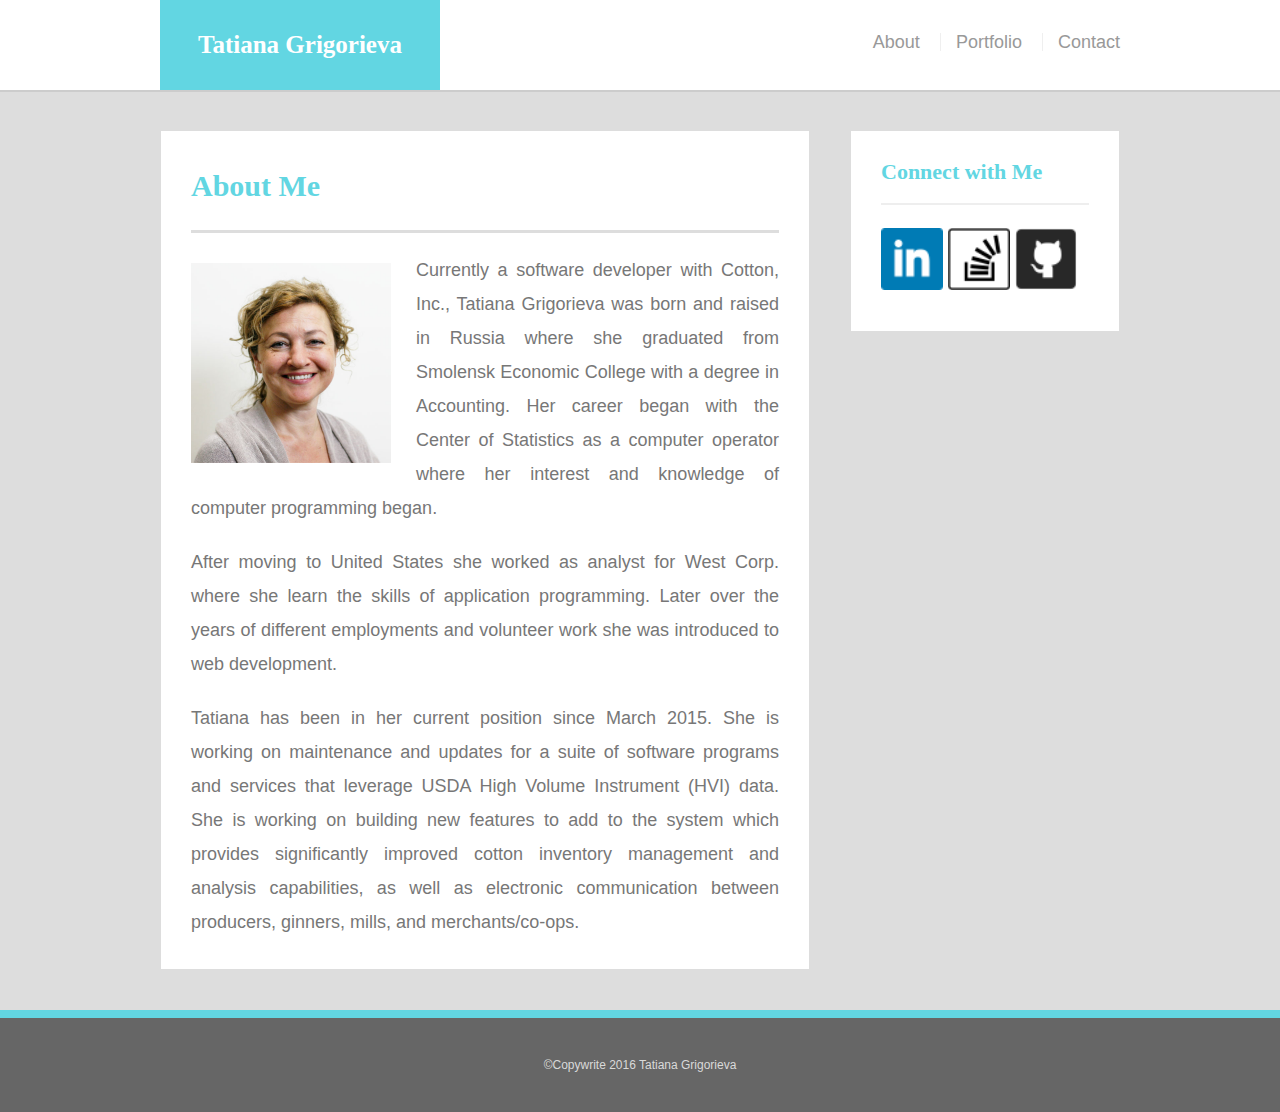
<file: assignment1/index.html>
<!doctype html>
<html lang="en">
<head>
  	<meta charset="utf-8">
  	<title>About | Tatiana Grigorieva</title>
	<link rel="stylesheet" type="text/css" href="assets/css/reset.css">  
  	<link rel="stylesheet" type="text/css" href="assets/css/p1-style.css">

  <!--[if lt IE 9]>

    <script src="http://html5shiv.googlecode.com/svn/trunk/html5.js"></script>

  <![endif]-->
</head>
<body>
	<header id="top">
		<div class="container">
			<a href="index.html" id="logo">Tatiana Grigorieva</a>	
			<nav class="other-fonts">
				<a href="index.html">About</a>
				<a href="portfolio.html">Portfolio</a>
				<a href="contact.html">Contact</a>
			</nav>
		</div>
	</header>

	<main class="container">
		<section class="main-section">
			<h1>About Me</h1>

			<img class="auth-image" src="assets/images/img-about-1.jpg">
		  		<p>Currently a software developer with Cotton, Inc., Tatiana Grigorieva was born and raised in Russia where she graduated from Smolensk Economic College with a degree in Accounting. Her career began with the Center of Statistics as a computer operator where her interest and knowledge of computer programming began.</p>
				<p>After moving to United States she worked as analyst for West Corp. where she learn the skills of application programming. Later over the years of different employments and volunteer work she was introduced to web development.</p>	
				<p>Tatiana has been in her current position since March 2015. She is working on maintenance and updates for  a suite of software programs and services that leverage USDA High Volume Instrument (HVI) data. She is working on building new features to add to the system which provides significantly improved cotton inventory management and analysis capabilities, as well as electronic communication between producers, ginners, mills, and merchants/co-ops.</p>	
		</section>

		<aside class="aside-container">
			<div id="connect">
				<h2>Connect with Me</h2>

				<a href="https://www.linkedin.com/in/tatiana-grigorieva-0a1785102" target="_blank"><img class="aside-container-image" src="assets/images/linkedin.png"></a>

				<a href="http://stackoverflow.com/users/3431043/user3431043" target="_blank"><img class="aside-container-image" src="assets/images/stackoverflow.png"></a>

				<a href="https://github.com/tsg1204" target="_blank"><img class="aside-container-image" src="assets/images/github.png"></a>
			</div>
		</aside>
	</main>

	<footer>
	  <div id="copywrite" class="container">&copy;Copywrite 2016 Tatiana Grigorieva</div>
	</footer>

</body>

</html>
</file>
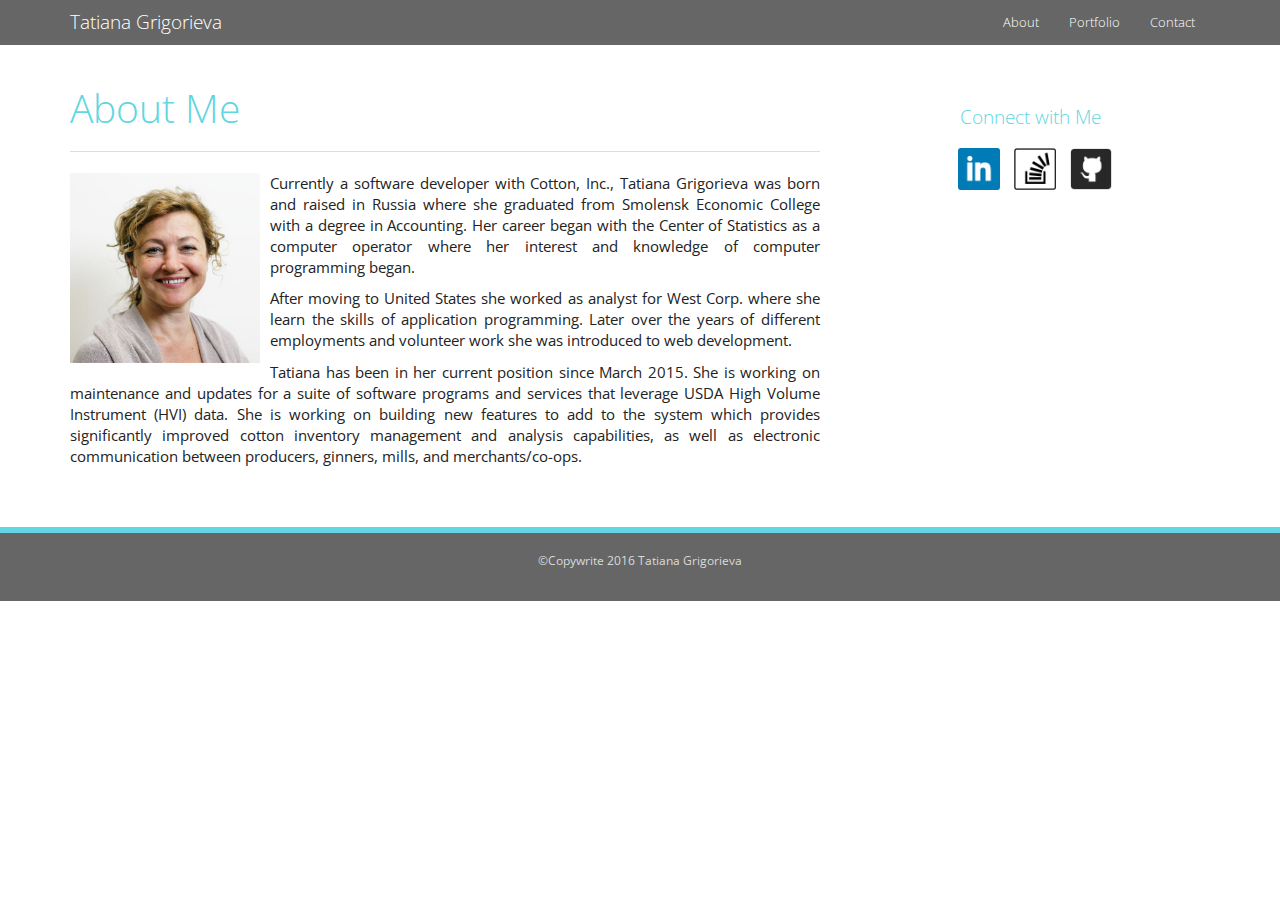
<file: assignment2/index.html>
<!doctype html>
<html lang="en">
<head>
  <meta charset="utf-8">
  <title>About | Tatiana Grigorieva</title>
  <!--<link rel="shortcut icon" type="image/ico" href="favicon.ico" />
  <link rel="stylesheet" type="text/css" href="assets/css/style.css">-->
  <link rel="stylesheet" type="text/css" href="assets/css/reset.css">
  <link rel="stylesheet" type="text/css" href="assets/css/bootstrapYeti.css">
  <link rel="stylesheet" type="text/css" href="assets/css/bootstrapstyle.css">
  <!--[if lt IE 9]>

    <script src="http://html5shiv.googlecode.com/svn/trunk/html5.js"></script>

  <![endif]-->
</head>
<body>
	<nav class="navbar navbar-default">
	  <div class="container-fluid">
	  <div class="container">
	    <div class="navbar-header">

	      <button type="button" class="navbar-toggle collapsed" data-toggle="collapse" data-target="#bs-example-navbar-collapse-2">
	        <span class="sr-only">Toggle navigation</span>
	        <span class="icon-bar"></span>
	        <span class="icon-bar"></span>
	        <span class="icon-bar"></span>
	      </button>
	      <a class="navbar-brand" href="index.html">Tatiana Grigorieva</a>
	    </div>

	    <div class="collapse navbar-collapse" id="bs-example-navbar-collapse-2">
	      <ul class="nav navbar-nav navbar-right">
	        <li><a href="index.html">About</a></li>
	        <li><a href="portfolio.html">Portfolio</a></li>
	        <li><a href="contact.html">Contact</a></li>
	      </ul>
	    </div>
	    </div>
	  </div>
	</nav>
<!-- Main section -->
	<div class="container main-section">
		<div class="row">
			<div class="col-lg-8 col-sm-12">
				<h1>About Me</h1>
				<hr>
				<img class="auth-image pull-left" src="assets/images/img-about-1.jpg">

		  		<p class="format">Currently a software developer with Cotton, Inc., Tatiana Grigorieva was born and raised in Russia where she graduated from Smolensk Economic College with a degree in Accounting. Her career began with the Center of Statistics as a computer operator where her interest and knowledge of computer programming began.</p>
				<p class="format">After moving to United States she worked as analyst for West Corp. where she learn the skills of application programming. Later over the years of different employments and volunteer work she was introduced to web development.</p>	
				<p class="format">Tatiana has been in her current position since March 2015. She is working on maintenance and updates for  a suite of software programs and services that leverage USDA High Volume Instrument (HVI) data. She is working on building new features to add to the system which provides significantly improved cotton inventory management and analysis capabilities, as well as electronic communication between producers, ginners, mills, and merchants/co-ops.</p>
	  		</div>

			<div class="col-lg-4 col-sm-12 text-center aside-container">
				<h4>Connect with Me</h4>

				<a href="https://www.linkedin.com/in/tatiana-grigorieva-0a1785102" target="_blank"><img class="aside-container-image social" src="assets/images/linkedin.png"></a>

				<a href="http://stackoverflow.com/users/3431043/user3431043" target="_blank"><img class="aside-container-image" src="assets/images/stackoverflow.png"></a>

				<a href="https://github.com/tsg1204" target="_blank"><img class="aside-container-image" src="assets/images/github.png"></a>
			</div>
		</div>
	<!-- end Main section -->
	</div> <!--<div class="container">-->	<!-- Footer section -->
	<footer class="footer">
	  <div class="container">
	    <p id="copywrite" class="text-muted">&copy;Copywrite 2016 Tatiana Grigorieva</p>
	  </div>
	</footer>
</body>
</html>
</file>
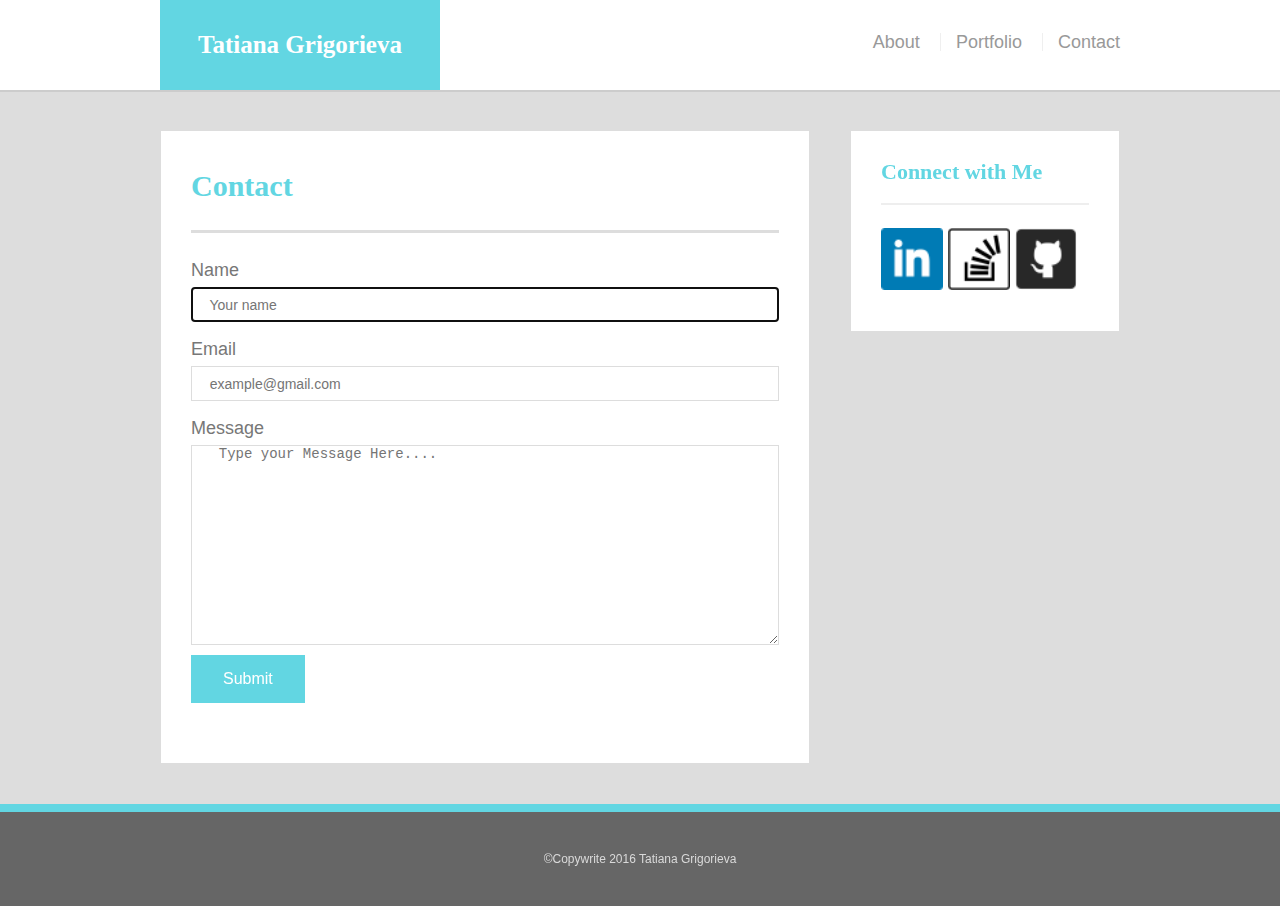
<file: assignment1/contact.html>
<!doctype html>
<html lang="en">
<head>
  <meta charset="utf-8">
  <title>Contact | Tatiana Grigorieva</title>
  <link rel="stylesheet" type="text/css" href="assets/css/p1-style.css">

  <!--[if lt IE 9]>

    <script src="http://html5shiv.googlecode.com/svn/trunk/html5.js"></script>

  <![endif]-->

</head>
<body>
	<header id="top">
		<div class="container">
			<a href="index.html" id="logo">Tatiana Grigorieva</a>	
			<nav class="other-fonts">
				<a href="index.html">About</a>
				<a href="portfolio.html">Portfolio</a>
				<a href="contact.html">Contact</a>
			</nav>
		</div>
	</header>

	<main class="container">
		<section class="main-section">

			 <h1>Contact</h1>

			 <div class="form-style">

				<form id="contact-form" action="" method="post">

				    <fieldset class="form-fieldset-style other-fonts">

				    	<label class="other-fonts">Name</label>

				      	<input placeholder="  Your name" type="text" tabindex="1" required autofocus>

				    </fieldset>

				    <fieldset class="form-fieldset-style other-fonts">

				    	<label class="other-fonts">Email</label>

				      	<input placeholder="  example@gmail.com" type="email" tabindex="2" required>

				    </fieldset>		

				    <fieldset class="form-fieldset-style other-fonts">

				    	<label class="other-fonts">Message</label>

				      	<textarea class="other-fonts" rows="5" placeholder="  Type your Message Here...." tabindex="3" required></textarea>

				    </fieldset>	

				   	<fieldset class="form-fieldset-style other-fonts">

		      			<button class="form-submit-btn" name="submit" type="submit" id="contact-submit" data-submit="...Sending">Submit</button>

		    		</fieldset>

		  		</form>

	  		</div>

  		</section>
		<aside class="aside-container">
			<div id="connect">
				<h2>Connect with Me</h2>

				<a href="https://www.linkedin.com/in/tatiana-grigorieva-0a1785102" target="_blank"><img class="aside-container-image" src="assets/images/linkedin.png"></a>

				<a href="http://stackoverflow.com/users/3431043/user3431043" target="_blank"><img class="aside-container-image" src="assets/images/stackoverflow.png"></a>

				<a href="https://github.com/tsg1204" target="_blank"><img class="aside-container-image" src="assets/images/github.png"></a>
			</div>
		</aside>
	</main>

	<footer>
	  <div id="copywrite" class="container">&copy;Copywrite 2016 Tatiana Grigorieva</div>
	</footer>
	
</body>

</html>
</file>
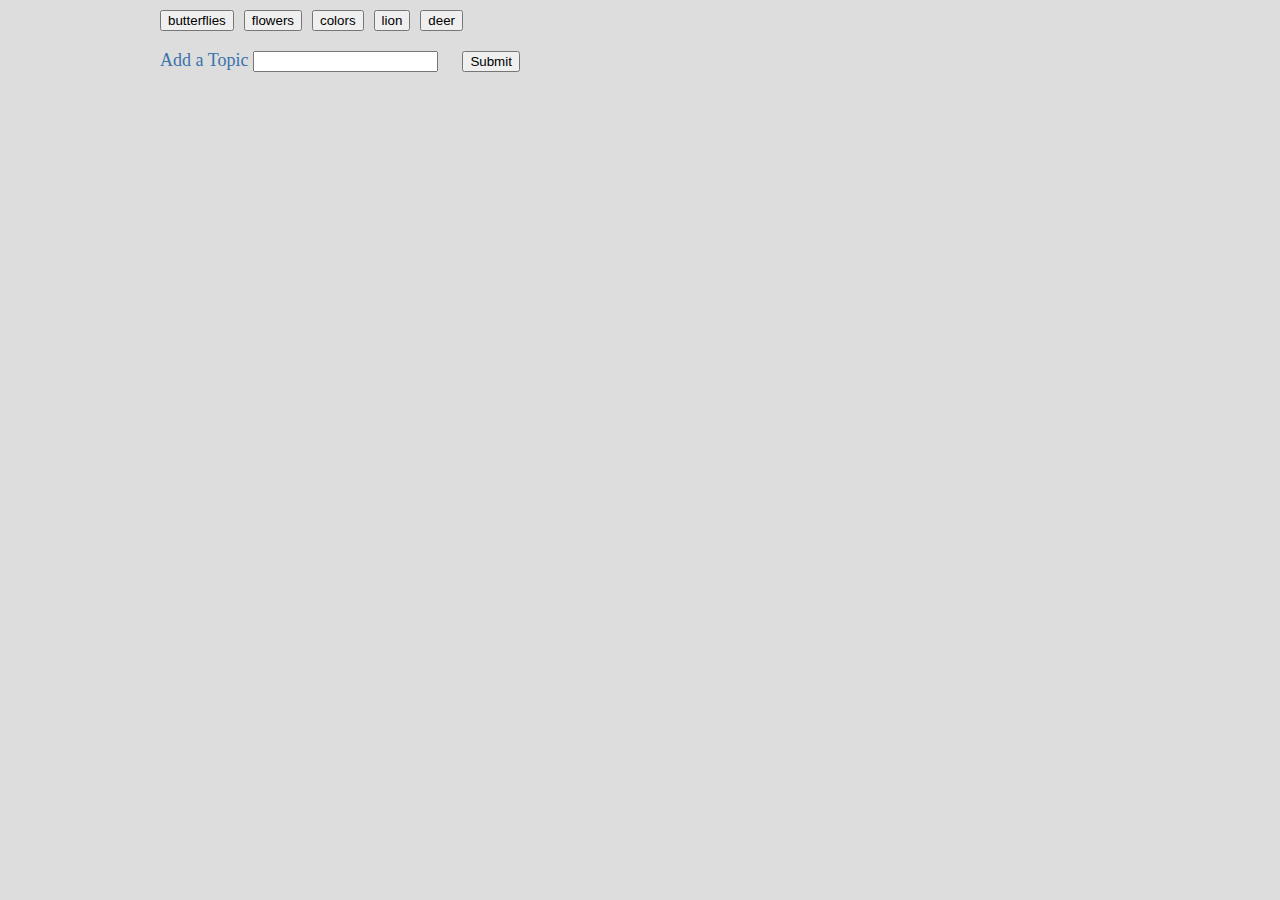
<file: assignment1/giphy.html>
<!doctype html>
<html lang="en">
<head>
  <meta charset="utf-8">
  <title>GiphyAPI</title>
  <!--<link rel="shortcut icon" type="image/ico" href="favicon.ico" />
  <link rel="stylesheet" type="text/css" href="assets/css/style.css">-->
  <link rel="stylesheet" type="text/css" href="assets/css/reset.css">
 <link rel="stylesheet" type="text/css" href="https://bootswatch.com/yeti/bootstrap.min.css">
  <link rel="stylesheet" type="text/css" href="assets/css/giphy-style.css">
  <!--[if lt IE 9]>
boots
    <script src="http://html5shiv.googlecode.com/svn/trunk/html5.js"></script>

  <![endif]-->
</head>

<body>
    <div class="container">
        <div class="topicsView">
            
        </div>
        <!-- -->
        <form id="topic-form">
            <label for="topic-input">Add a Topic</label>
            <input type="text" id="topic-input">
                
                <!-- Button triggers new topic to be added -->
            <input id="addTopic" type="submit" value="Submit">
        </form>        

        <div id="gifsAppearHere"> 
        </div>



    </div>

<script src='http://code.jquery.com/jquery-2.1.3.min.js'></script>
<script type="text/javascript" src="assets/js/giphy.js"></script>
</body>

</html>
</file>
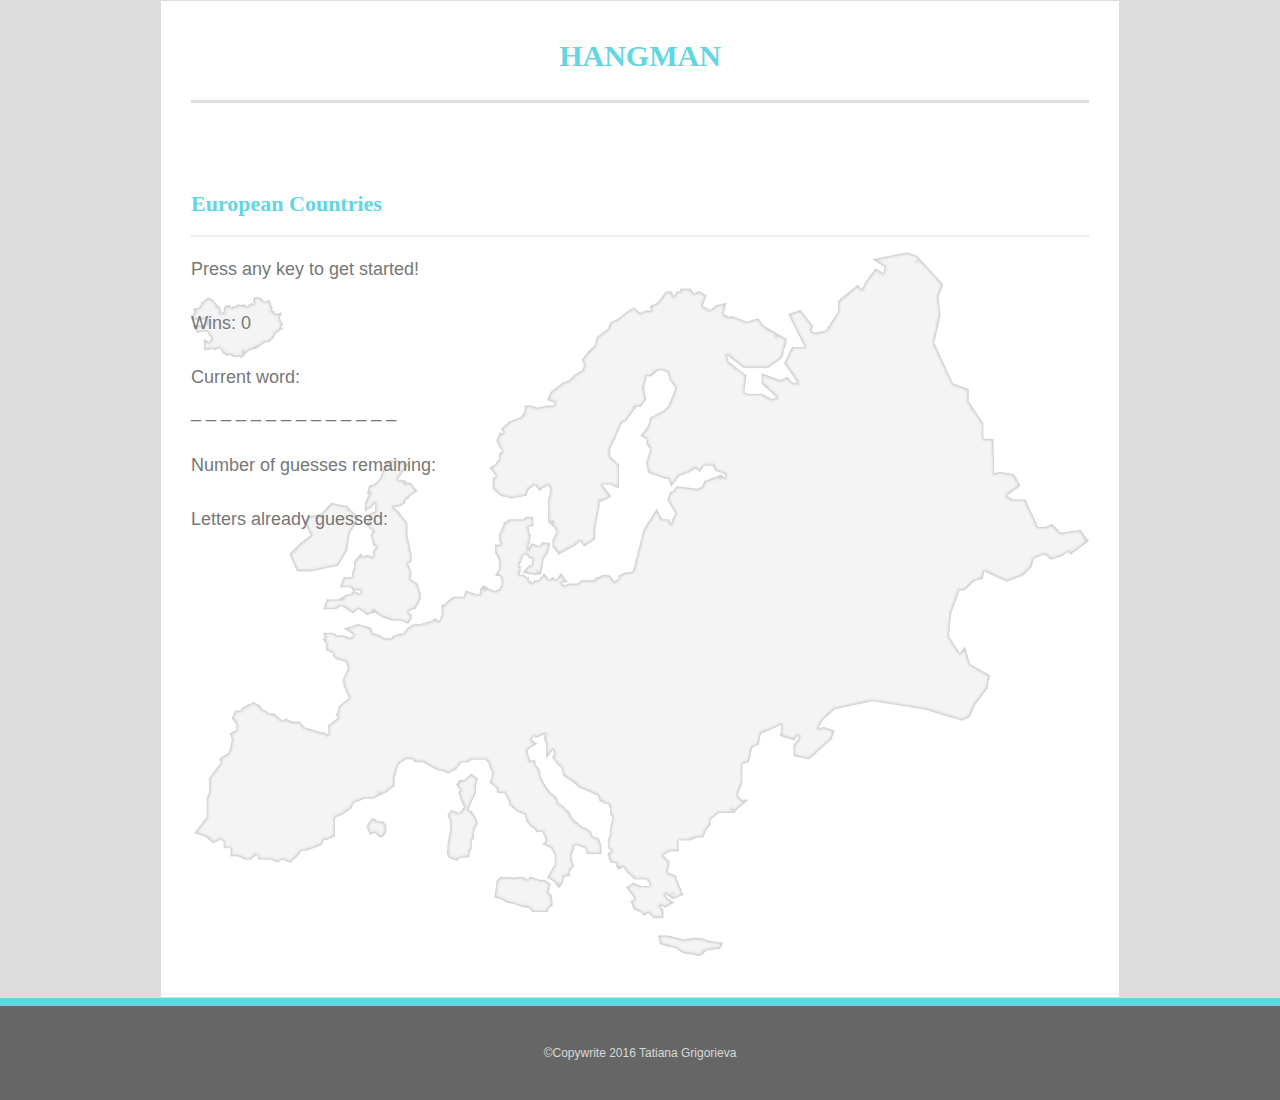
<file: assignment1/hm-game.html>
<!doctype html>
<html lang="en">
<head>
  <meta charset="utf-8">
  <title>Hangman Game</title>
  <link rel="stylesheet" type="text/css" href="assets/css/reset.css">
  <link rel="stylesheet" type="text/css" href="https://bootswatch.com/spacelab/bootstrap.min.css">
   <link rel="stylesheet" type="text/css" href="assets/css/hm-style.css">
  <!--[if lt IE 9]>

    <script src="http://html5shiv.googlecode.com/svn/trunk/html5.js"></script>

  <![endif]-->
</head>
<body>

<!-- Main section -->
	<div class="container main-section">
		<div class="row">
			<div class="col-lg-12">
				<h1>HANGMAN</h1>
	  		</div>
	  	</div>
	  	<div class="row">
			<div class="col-lg-6">
				<div id="hang-img" class="alive">
					<img src="assets/images/Hangman.jpg"/>
				</div>
			</div>
			<div class="col-lg-6 ">
				<h3>European Countries</h3>
				<div id="game-container">
					<p> Press any key to get started!</p>

					<p id="won"></p>

					<p id="wins">Wins: 0</p>

					<p id="target-word">Current word: </p>

					<p id="lives-left">Number of guesses remaining: </p>
					
					<p>Letters already guessed: </p>
					<p id="previous-guesses"> </p>
				</div>
				<div>
					<img id="euro-img" src="assets/images/Europe.png"/>
				</div>
				<audio id="win-sound">
				    <source src=assets/sound/tada.wav>
				</audio>
				<audio id="lost-sound">
				    <source src=assets/sound/gameover.wav>
				</audio>
			</div>
		</div>
	<!-- end Main section -->
	</div> <!--<div class="container">-->	<!-- Footer section -->
	<footer class="footer">
	  <div class="container">
	    <p id="copywrite" class="text-muted">&copy;Copywrite 2016 Tatiana Grigorieva</p>
	  </div>
	</footer>

	<script type="text/javascript" src="assets/js/hwhangman.js"></script>
</body>
</html>
</file>
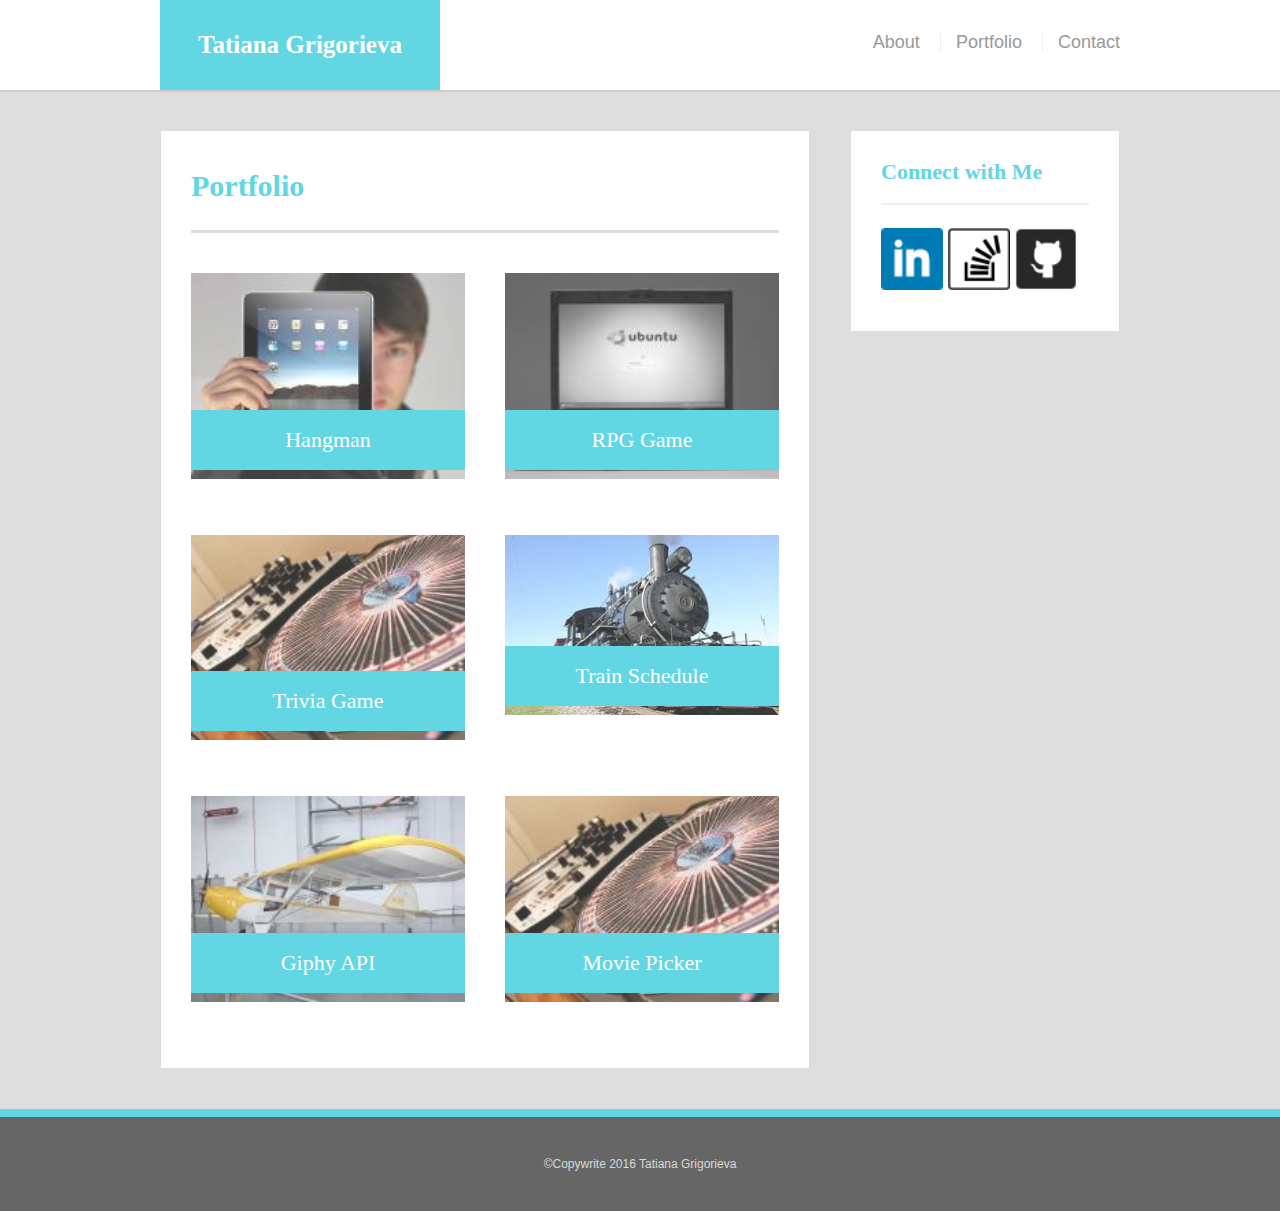
<file: assignment1/portfolio.html>
<!doctype html>
<html lang="en">
<head>
  <meta charset="utf-8">
  <title>Portfolio | Tatiana Grigorieva</title>
  <link rel="stylesheet" type="text/css" href="assets/css/reset.css">
  <link rel="stylesheet" type="text/css" href="assets/css/p1-style.css">

  <!--[if lt IE 9]>

    <script src="http://html5shiv.googlecode.com/svn/trunk/html5.js"></script>

  <![endif]-->

</head>
<body>
	<header id="top">
		<div class="container">
			<a href="index.html" id="logo">Tatiana Grigorieva</a>	
			<nav class="other-fonts">
				<a href="index.html">About</a>
				<a href="portfolio.html">Portfolio</a>
				<a href="contact.html">Contact</a>
			</nav>
		</div>
	</header>

	<main class="container">
		<section class="main-section">
			 <h1>Portfolio</h1>

				<div class="project">
					<a href="hm-game.html" target="_blank"><img src="assets/images/img-port-1.jpg" alt="hangman"></a>

					<a href="hm-game.html" target="_blank"><h3>Hangman</h3></a>
				 </div>
				 <div class="project">
					 <a href="rpg-game.html" target="_blank"><img src="assets/images/img-port-2.jpg" alt="RPG Game"></a>

					 <a href="rpg-game.html" target="_blank"><h3>RPG Game</h3></a>
				</div>
				<div class="project">
					<a href="trivia.html" target="_blank"><img src="assets/images/img-port-3.jpg" alt="Trivia Game"></a>
					<a href="trivia.html" target="_blank"><h3>Trivia Game</h3></a>
				</div>
				<div class="project">
					 <a href="train.html" target="_blank"><img src="assets/images/train2.jpg" alt="Train Schedule"></a>

					 <a href="train.html" target="_blank"><h3>Train Schedule</h3></a>
				</div>
				<div class="project">
					<a href="giphy.html" target="_blank"><img src="assets/images/img-port-4.jpg" alt="Giphy API"></a>
					<a href="giphy.html" target="_blank"><h3>Giphy API</h3></a>
				 </div>
				<div class="project">
					<a href="moviepicker.html" target="_blank"><img src="assets/images/img-port-3.jpg" alt="Movie Picker"></a>
					<a href="moviepicker.html" target="_blank"><h3>Movie Picker</h3></a>
				 </div>
		</section>

		<aside class="aside-container">
			<div id="connect">
				<h2>Connect with Me</h2>

				<a href="https://www.linkedin.com/in/tatiana-grigorieva-0a1785102" target="_blank"><img class="aside-container-image" src="assets/images/linkedin.png"></a>

				<a href="http://stackoverflow.com/users/3431043/user3431043" target="_blank"><img class="aside-container-image" src="assets/images/stackoverflow.png"></a>

				<a href="https://github.com/tsg1204" target="_blank"><img class="aside-container-image" src="assets/images/github.png"></a>
			</div>
		</aside>
	</main>

	<footer>
	  <div id="copywrite" class="container">&copy;Copywrite 2016 Tatiana Grigorieva</div>
	</footer>

</body>
</html>
</file>
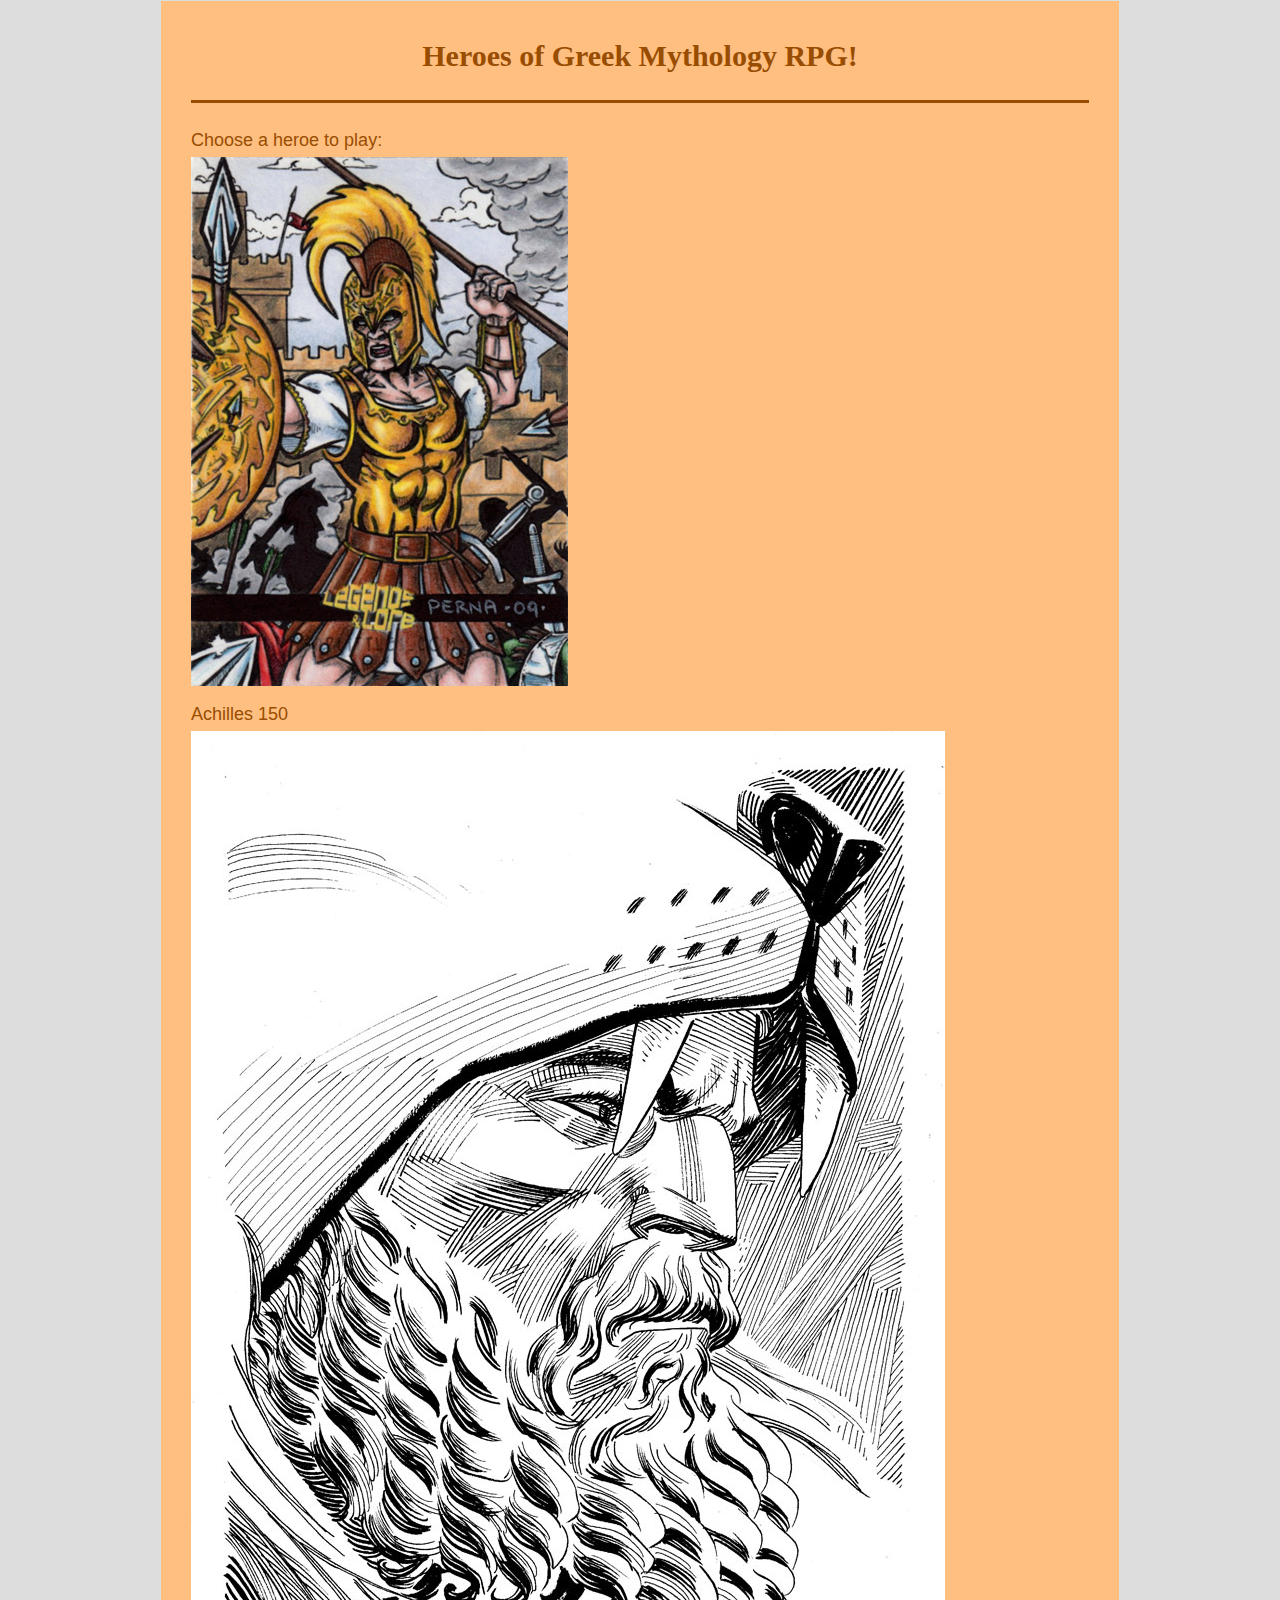
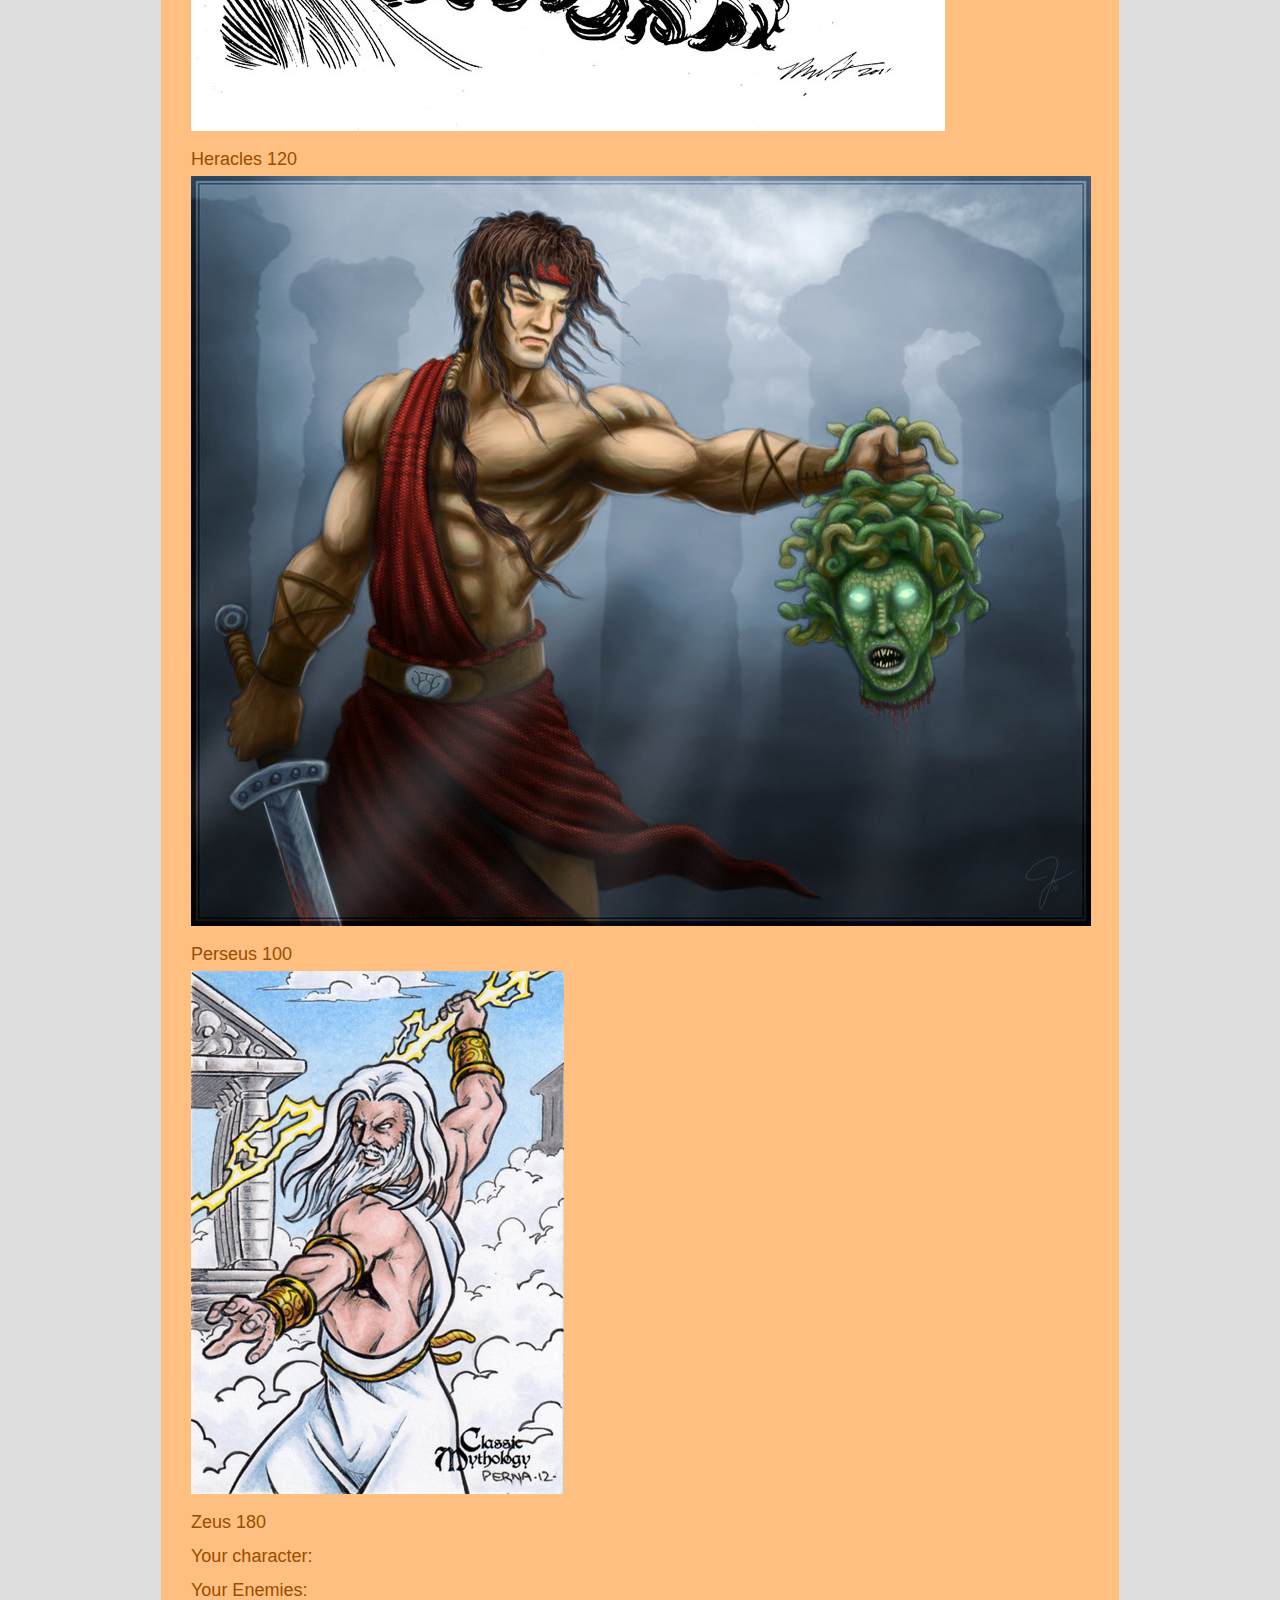
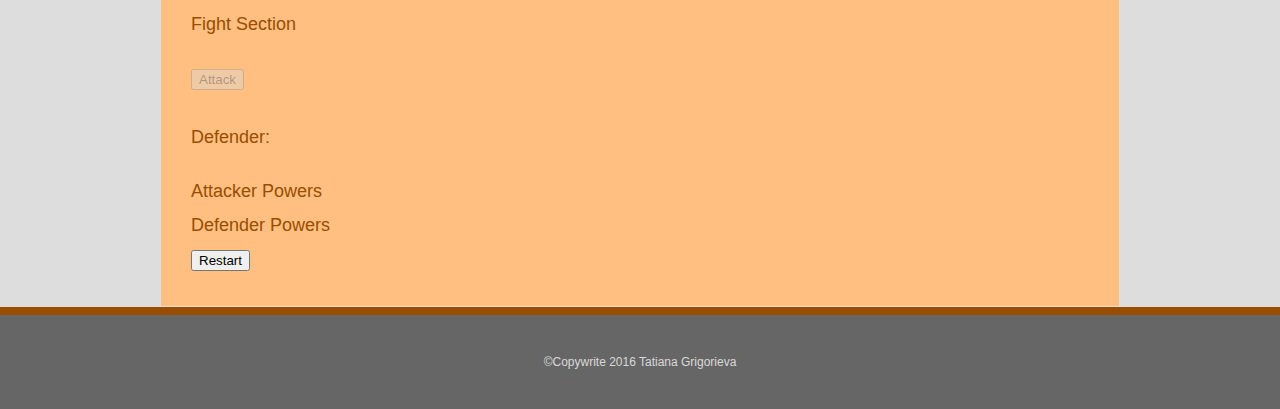
<file: assignment1/rpg-game.html>
<!doctype html>
<html lang="en">
<head>
  <meta charset="utf-8">
  <title>RPG Game</title>
  <link rel="stylesheet" type="text/css" href="assets/css/reset.css">
  <link rel="stylesheet" type="text/css" href="https://bootswatch.com/spacelab/bootstrap.min.css">
   <link rel="stylesheet" type="text/css" href="assets/css/rpg-style.css">
   <script src="https://code.jquery.com/jquery-2.2.3.js" integrity="sha256-laXWtGydpwqJ8JA+X9x2miwmaiKhn8tVmOVEigRNtP4=" crossorigin="anonymous"></script>
  <!--[if lt IE 9]>

    <script src="http://html5shiv.googlecode.com/svn/trunk/html5.js"></script>

  <![endif]-->
</head>
<body>

<!-- Main section -->
	<div class="container main-section">
		<div class="row">
			<div class="col-lg-12">
				<h1>Heroes of Greek Mythology RPG!</h1>
	  		</div>
	  	</div>
	  	<div class="row">
			<div id="players" class="col-sm-offset-2 col-lg-8">
				<p id="titleFirst">Choose a heroe to play: </p>
			</div>
		</div>
		<div class="row">
			<div id="achilles" class=" col-xs-offset-0 col-sm-offset-0 col-lg-offset-2 col-xs-3 col-sm-3 col-lg-2 thumbnail characters"><img  src="assets/images/achilles.jpg"/>
				<div class="character-name">Achilles 150</div>
			</div>
			<div id="heracles" class="col-xs-3 col-sm-3 col-lg-2 thumbnail characters" ><img src="assets/images/heracles.jpg"/>
				<div class="character-name">Heracles 120</div>
			</div>

			<div id="perseus" class="col-xs-3 col-sm-3 col-lg-2 thumbnail characters" ><img src="assets/images/perseus.jpg"/>
				<div class="character-name">Perseus 100</div>
			</div>

			<div id="zeus" class="col-xs-3 col-sm-3 col-lg-2 thumbnail characters" ><img src="assets/images/zeus.jpg"/>
				<div class="character-name">Zeus 180</div>
			</div>
		</div>

	  	<div class="row">
			<div class="col-xs-offset-0 col-lg-offset-2 col-xs-6 col-lg-2">
				<p id="titleYou">Your character: 
				<span id="attacker"> </span></p>
			</div>
		</div>
		<div class="row">
			<div class="col-lg-offset-2 col-xs-6 col-lg-8">
				<p id="titleEnem">Your Enemies: </p>
			</div>
		</div>
		<div id="enemies" class="row"></div>	

		<div class="row">
			<div class="col-xs-offset-0 col-lg-offset-2 col-xs-6 col-lg-8">
				<p>Fight Section </p>
				<button id="btn-attack" disabled>Attack</button>
			</div>
		</div>
		
		<div class="row">
			<div class="col-xs-offset-0 col-lg-offset-2 col-xs-6 col-lg-2">
				<p id="titleDef">Defender: </p>
				<div id="defender"> </div>
			</div>
		</div>
		<div class="row">
			<div class="col-xs-offset-0 col-lg-offset-2 col-xs-6 col-lg-8">
				<div id="yPowers">Attacker Powers</div>
				<div id="defPowers">Defender Powers</div>
				<div id="win-lost"></div>
			</div>
		</div>
		<div class="row">
			<div class="col-xs-offset-0 col-lg-offset-2 col-xs-6 col-lg-8">
				<button id="btn-start">Restart</button>
			</div>
		</div>
				<audio id="win-sound">
				    <source src=assets/sound/tada.wav>
				</audio>
				<audio id="lost-sound">
				    <source src=assets/sound/gameover.wav>
				</audio>
		</div>
	<!-- end Main section -->

	</div> <!--<div class="container">-->	<!-- Footer section -->
	<footer class="footer">
	  <div class="container">
	    <p id="copywrite" class="text-muted">&copy;Copywrite 2016 Tatiana Grigorieva</p>
	  </div>
	</footer>

	<script type="text/javascript" src="assets/js/game.js"></script>
</body>
</html>
</file>
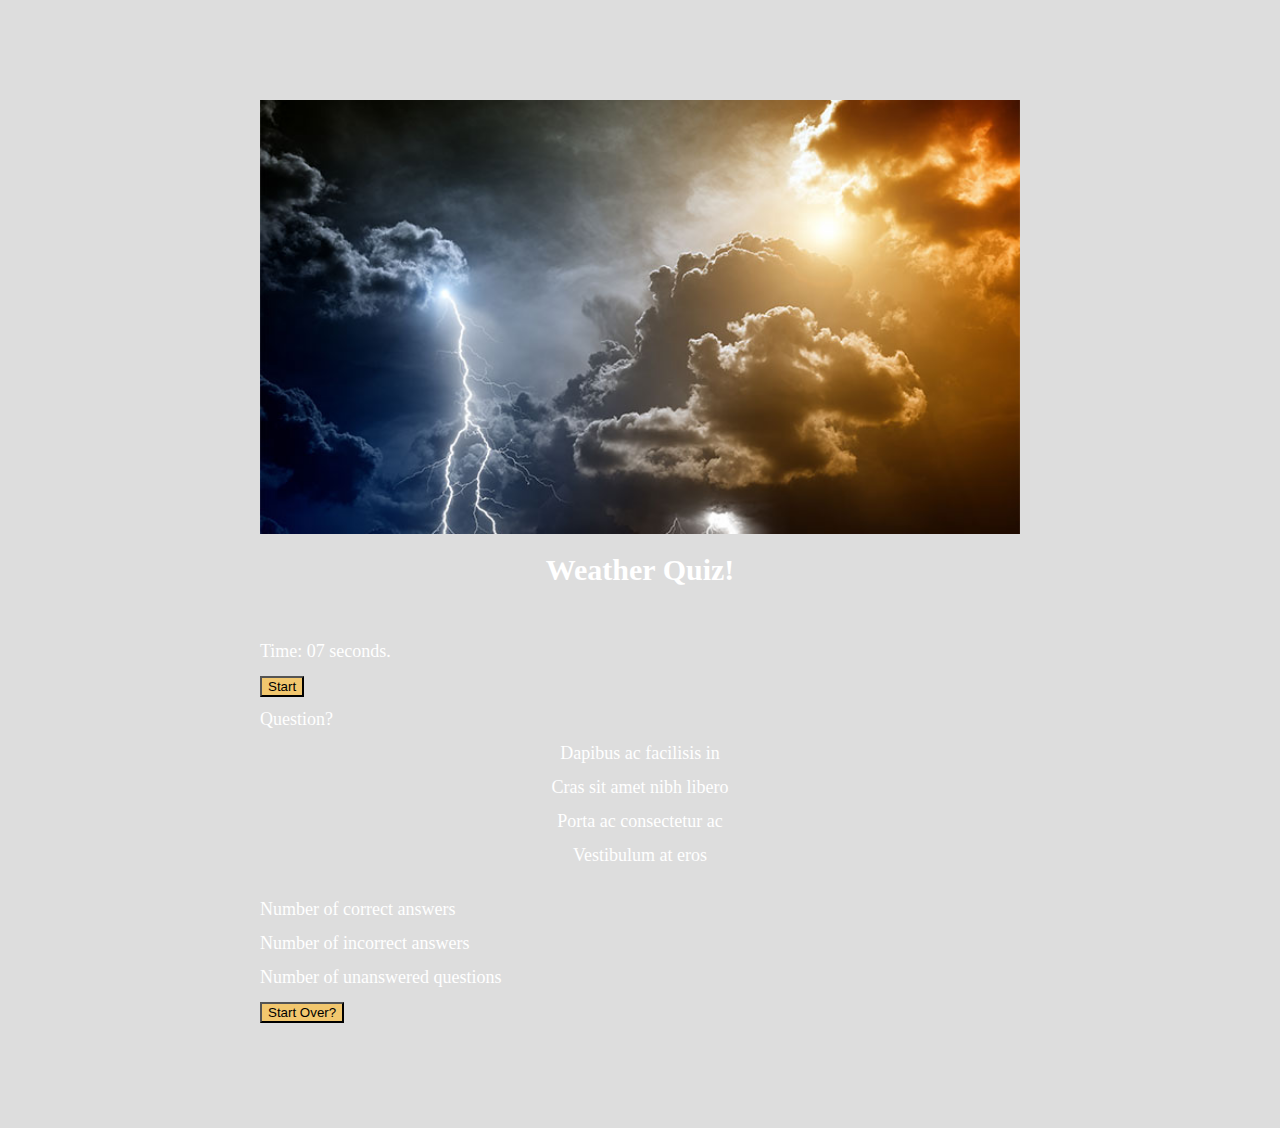
<file: assignment1/trivia.html>
<!doctype html>
<html lang="en">
<head>
  <meta charset="utf-8">
  <title>Weather Quiz</title>
  <link rel="stylesheet" type="text/css" href="assets/css/reset.css">
  <link rel="stylesheet" type="text/css" href="https://bootswatch.com/spacelab/bootstrap.min.css">
   <link rel="stylesheet" type="text/css" href="assets/css/trivia-style.css">
   <!--<link rel="stylesheet" type="text/css" href="assets/css/font-awesome.min.css">-->
   <script src="https://code.jquery.com/jquery-2.2.3.js" integrity="sha256-laXWtGydpwqJ8JA+X9x2miwmaiKhn8tVmOVEigRNtP4=" crossorigin="anonymous"></script>
  <!--[if lt IE 9]>

    <script src="http://html5shiv.googlecode.com/svn/trunk/html5.js"></script>

  <![endif]-->
</head>
<body>

<!-- Main section -->
	<div class="container main-section">
		<div class="row">
			<div><img id="top-image" src="assets/images/storm.jpg"/></div>
		</div>
		<div class="row">
			<div class="col-lg-12">
				<h1>Weather Quiz!</h1>
	  		</div>
	  		<div id="timer" class="col-lg-offset-3 col-lg-6">Time: 07 seconds.</div>
	  	</div>
		<div class="row">
			<button id="start" class="col-xs-offset-6 col-sm-6 col-sm-offset-6 col-sm-3 col-md-offset-4 col-md-3 col-lg-offset-4 col-lg-4">Start</button>
		</div>
		<div class="row">
		  	<div id="question-contaner">
		  		<div id="question" class="col-md-offset-1 col-md-4 col-lg-offset-3 col-lg-6">Question?</div>
		  		<div class="col-lg-offset-3 col-lg-6">
					<ul id="choices" class="list-group">
					  <li id="0" class="list-group-item list-group-item-info option">Dapibus ac facilisis in</li>
					  <li id="1" class="list-group-item list-group-item-info option">Cras sit amet nibh libero</li>
					  <li id="2" class="list-group-item list-group-item-info option">Porta ac consectetur ac</li>
					  <li id="3" class="list-group-item list-group-item-info option">Vestibulum at eros</li>
					</ul>	
				</div>
			</div>
		</div>
		<div class="row">
		  	<div id="answer-contaner" class="col-lg-offset-3 col-lg-6"></div>
		</div>
		<div class="row">
		  	<div id="game-over-contaner" class="col-lg-offset-3 col-lg-6">
		  		<div id="correct-answers" >Number of correct answers</div>
		  		<div id="incorrect-answers" >Number of incorrect answers</div>
		  		<div id="unanswered" >Number of unanswered questions</div>
			</div>
			<div id="picture" class="col-lg-offset-3 col-lg-6"></div>
		</div>
		<div class="row">
			<button id="start-over" class="col-lg-offset-4 col-lg-4">Start Over?</button>
		</div>
	<!-- end Main section -->

	</div> 

	<script type="text/javascript" src="assets/js/trivia.js"></script>
</body>
</html>
</file>
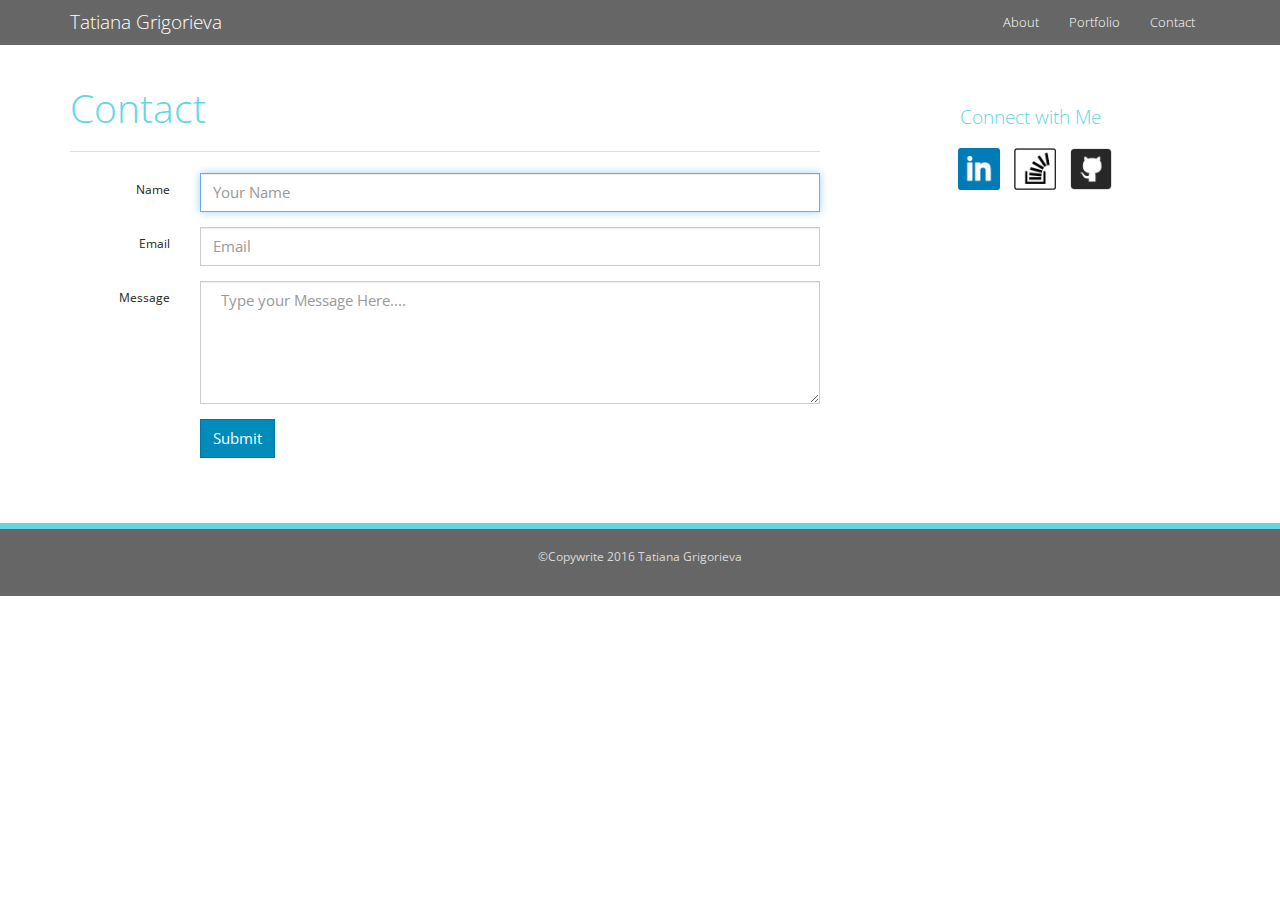
<file: assignment2/contact.html>
<!doctype html>
<html lang="en">
<head>
  <meta charset="utf-8">
  <title>Contact | Tatiana Grigorieva</title>
  <!--<link rel="shortcut icon" type="image/ico" href="favicon.ico" />
  <link rel="stylesheet" type="text/css" href="assets/css/style.css">-->
  <link rel="stylesheet" type="text/css" href="assets/css/reset.css">
  <link rel="stylesheet" type="text/css" href="assets/css/bootstrapYeti.css">
  <link rel="stylesheet" type="text/css" href="assets/css/bootstrapstyle.css">
  <!--[if lt IE 9]>

    <script src="http://html5shiv.googlecode.com/svn/trunk/html5.js"></script>

  <![endif]-->

</head>
<body>
	<nav class="navbar navbar-default">
	  <div class="container-fluid">
	  <div class="container">
	    <div class="navbar-header">

	      <button type="button" class="navbar-toggle collapsed" data-toggle="collapse" data-target="#bs-example-navbar-collapse-2">
	        <span class="sr-only">Toggle navigation</span>
	        <span class="icon-bar"></span>
	        <span class="icon-bar"></span>
	        <span class="icon-bar"></span>
	      </button>
	      <a class="navbar-brand" href="index.html">Tatiana Grigorieva</a>
	    </div>

	    <div class="collapse navbar-collapse" id="bs-example-navbar-collapse-2">
	      <ul class="nav navbar-nav navbar-right">
	        <li><a href="index.html">About</a></li>
	        <li><a href="portfolio.html">Portfolio</a></li>
	        <li><a href="contact.html">Contact</a></li>
	      </ul>
	    </div>
	    </div>
	  </div>
	</nav>
	<!-- Main section -->
	<div class="container main-section">
		<div class="row">
			<div class="col-lg-8 col-sm-12">
				<form class="form-horizontal">
				  <fieldset>
				    <h1>Contact</h1>
				    <hr>
					    <div class="form-group">
					      <label for="inputName" class="col-lg-2 control-label">Name</label>
					      <div class="col-lg-10">
					        <input type="text" class="form-control" id="inputName" placeholder="Your Name" required autofocus>
					      </div>
					    </div>

					    <div class="form-group">
					      <label for="inputEmail" class="col-lg-2 control-label">Email</label>
					      <div class="col-lg-10">
					        <input type="text" class="form-control" id="inputEmail" placeholder="Email">
					      </div>
					    </div>	

					    <div class="form-group">
					      <label for="textArea" class="col-lg-2 control-label">Message</label>
					      <div class="col-lg-10">
					        <textarea class="form-control" rows="5" id="textArea" placeholder="  Type your Message Here...." required></textarea>
					      </div>
					    </div>
			    	    <div class="form-group">
					      <div class="col-lg-10 col-lg-offset-2">
					        <button type="submit" class="btn btn-primary">Submit</button>
					      </div>
					    </div>
					  </fieldset>
					</form>
		  		</div>
			<div class="col-lg-4 col-sm-12 text-center aside-container">
				<h4>Connect with Me</h4>

				<a href="https://www.linkedin.com/in/tatiana-grigorieva-0a1785102" target="_blank"><img class="aside-container-image" src="assets/images/linkedin.png"></a>

				<a href="http://stackoverflow.com/users/3431043/user3431043" target="_blank"><img class="aside-container-image" src="assets/images/stackoverflow.png"></a>

				<a href="https://github.com/tsg1204" target="_blank"><img class="aside-container-image" src="assets/images/github.png"></a>
			</div>
		</div>
		<!-- end Main section -->
	</div> <!--<div class="container">-->
	<footer class="footer">
      <div class="container">
        <p id="copywrite" class="text-muted">&copy;Copywrite 2016 Tatiana Grigorieva</p>
      </div>
    </footer>


</body>

</html>
</file>
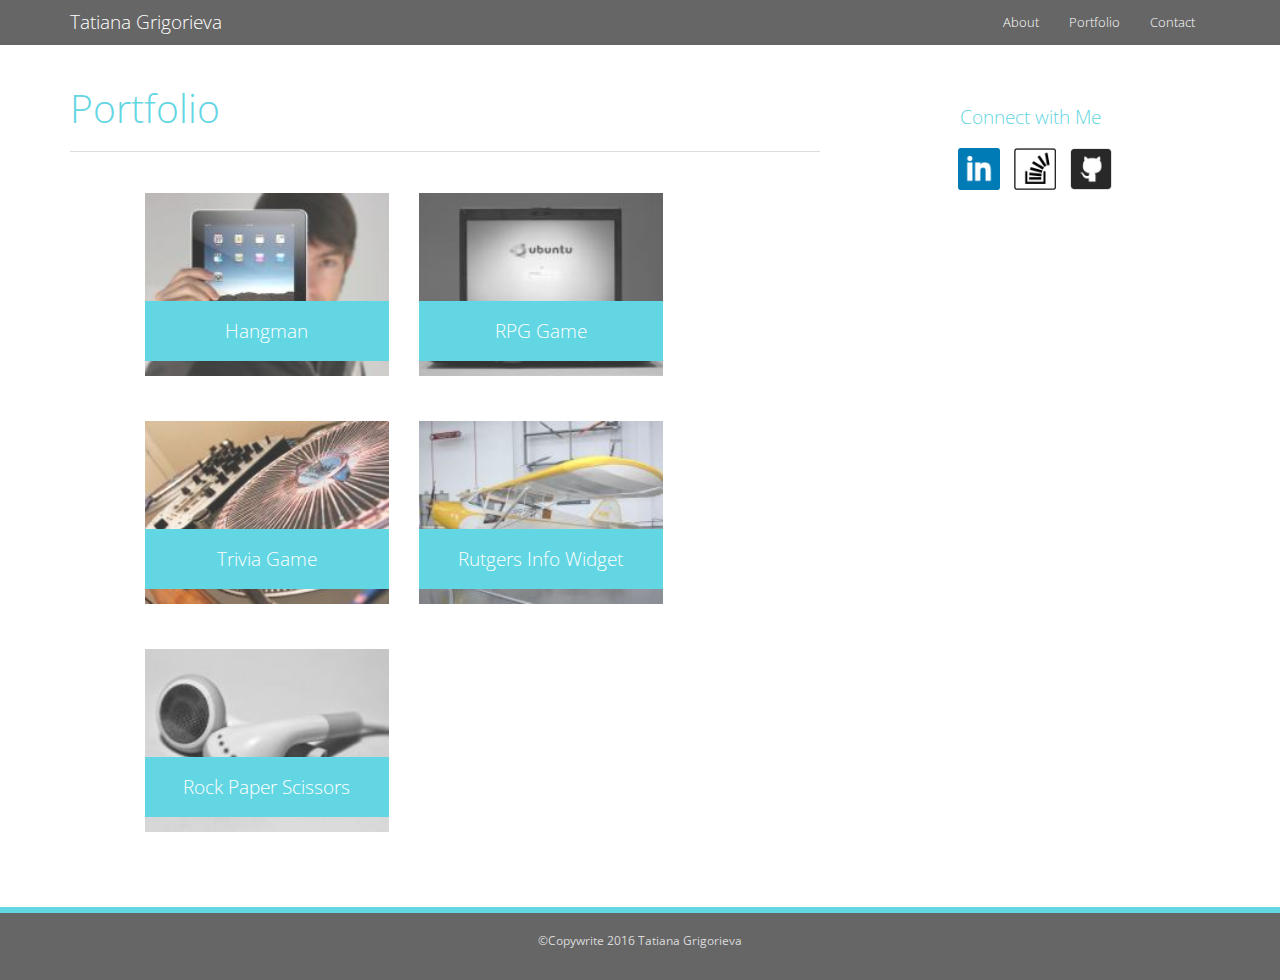
<file: assignment2/portfolio.html>
<!doctype html>
<html lang="en">
<head>
  <meta charset="utf-8">
  <title>Portfolio | Tatiana Grigorieva</title>
  <!--<link rel="shortcut icon" type="image/ico" href="favicon.ico" />
  <link rel="stylesheet" type="text/css" href="assets/css/style.css">-->
  <link rel="stylesheet" type="text/css" href="assets/css/reset.css">
  <link rel="stylesheet" type="text/css" href="assets/css/bootstrapYeti.css">
  <link rel="stylesheet" type="text/css" href="assets/css/bootstrapstyle.css">

  <!--[if lt IE 9]>

    <script src="http://html5shiv.googlecode.com/svn/trunk/html5.js"></script>

  <![endif]-->

</head>
<body>
	<nav class="navbar navbar-default">
	  <div class="container-fluid">
	  <div class="container">
	    <div class="navbar-header">

	      <button type="button" class="navbar-toggle collapsed" data-toggle="collapse" data-target="#bs-example-navbar-collapse-2">
	        <span class="sr-only">Toggle navigation</span>
	        <span class="icon-bar"></span>
	        <span class="icon-bar"></span>
	        <span class="icon-bar"></span>
	      </button>
	      <a class="navbar-brand" href="index.html">Tatiana Grigorieva</a>
	    </div>

	    <div class="collapse navbar-collapse" id="bs-example-navbar-collapse-2">
	      <ul class="nav navbar-nav navbar-right">
	        <li><a href="index.html">About</a></li>
	        <li><a href="portfolio.html">Portfolio</a></li>
	        <li><a href="contact.html">Contact</a></li>
	      </ul>
	    </div>
	    </div>
	  </div>
	</nav>
<!-- Main section -->
<div class="container main-section">
	<div class="row ">
		<div class="col-lg-8 col-sm-12">
			<h1>Portfolio</h1>
			<hr>
			<div class="row project-list">
				<div class="col-lg-6 thumb project">
					<img src="assets/images/img-port-1.jpg" alt="hangman">

					<h4>Hangman</h4>
				 </div>
				 <div class="col-lg-6 thumb project">
					 <img src="assets/images/img-port-2.jpg" alt="RPG Game">

					 <h4>RPG Game</h4>
				</div>
			</div>
			<div class="row project-list">
				<div class="col-lg-6 thumb project">
					<img src="assets/images/img-port-3.jpg" alt="Trivia Game">
					<h4>Trivia Game</h4>
				</div>
				<div class="col-lg-6  thumb project">
					 <img src="assets/images/img-port-4.jpg" alt="Rutgers Info Widget">

					 <h4>Rutgers Info Widget</h4>
				</div>
			</div>
			<div class="row project-list">
				<div class="col-lg-6 thumb project">
					<img src="assets/images/img-port-5.jpg" alt="Rock Paper Scissors">
					<a href="RPS.html"><h4>Rock Paper Scissors</h4></a>
				 </div>
			</div>
  		</div>

		<div class="col-lg-4 col-sm-12 text-center aside-container">
			<h4>Connect with Me</h4>

			<a href="https://www.linkedin.com/in/tatiana-grigorieva-0a1785102" target="_blank"><img class="aside-container-image" src="assets/images/linkedin.png"></a>

			<a href="http://stackoverflow.com/users/3431043/user3431043" target="_blank"><img class="aside-container-image" src="assets/images/stackoverflow.png"></a>

			<a href="https://github.com/tsg1204" target="_blank"><img class="aside-container-image" src="assets/images/github.png"></a>
		</div>
	</div>
	<!-- end Main section -->
	</div> <!--<div class="container">-->	<!-- Footer section -->
	<footer class="footer">
      <div class="container">
        <p id="copywrite" class="text-muted">&copy;Copywrite 2016 Tatiana Grigorieva</p>
      </div>
    </footer>

</body>
</html>
</file>
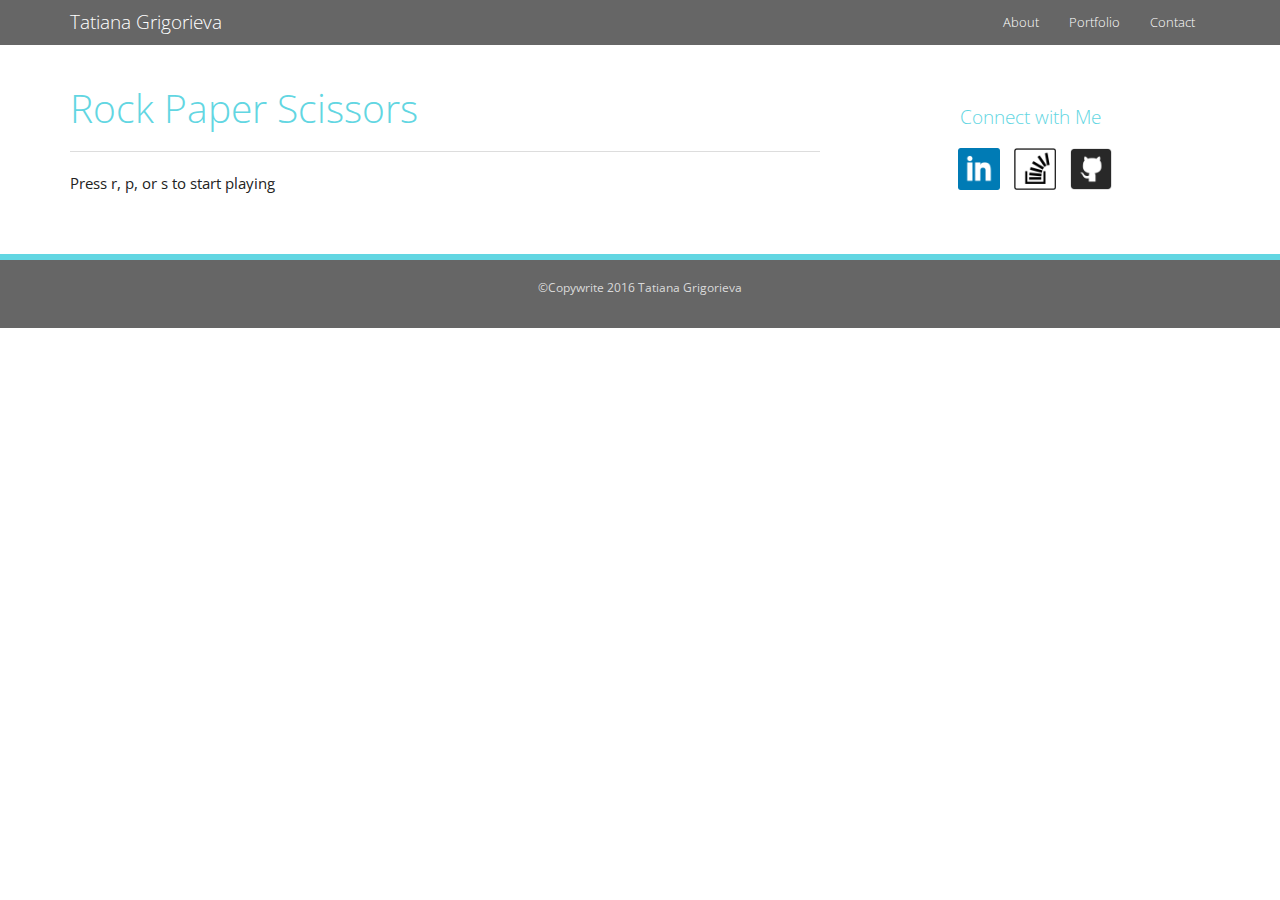
<file: assignment2/RPS.html>
<!doctype html>
<html lang="en">
<head>
  <meta charset="utf-8">
  <title>Rock Paper Scissors | Tatiana Grigorieva</title>
  <!--<link rel="shortcut icon" type="image/ico" href="favicon.ico" />
  <link rel="stylesheet" type="text/css" href="assets/css/style.css">-->
  <link rel="stylesheet" type="text/css" href="assets/css/reset.css">
  <link rel="stylesheet" type="text/css" href="assets/css/bootstrapYeti.css">
  <link rel="stylesheet" type="text/css" href="assets/css/bootstrapstyle.css">
  <!--[if lt IE 9]>

    <script src="http://html5shiv.googlecode.com/svn/trunk/html5.js"></script>

  <![endif]-->
</head>
<body>
	<nav class="navbar navbar-default">
	  <div class="container-fluid">
	  <div class="container">
	    <div class="navbar-header">

	      <button type="button" class="navbar-toggle collapsed" data-toggle="collapse" data-target="#bs-example-navbar-collapse-2">
	        <span class="sr-only">Toggle navigation</span>
	        <span class="icon-bar"></span>
	        <span class="icon-bar"></span>
	        <span class="icon-bar"></span>
	      </button>
	      <a class="navbar-brand" href="index.html">Tatiana Grigorieva</a>
	    </div>

	    <div class="collapse navbar-collapse" id="bs-example-navbar-collapse-2">
	      <ul class="nav navbar-nav navbar-right">
	        <li><a href="index.html">About</a></li>
	        <li><a href="portfolio.html">Portfolio</a></li>
	        <li><a href="contact.html">Contact</a></li>
	      </ul>
	    </div>
	    </div>
	  </div>
	</nav>
<!-- Main section -->
	<div class="container main-section">
		<div class="row">
			<div class="col-lg-8 col-sm-12">
				<h1>Rock Paper Scissors</h1>
				<hr>
				<div>
					<p>Press r, p, or s to start playing</p>
				</div>
				<div id="game">
					
				</div>
	  		</div>

			<div class="col-lg-4 col-sm-12 text-center aside-container">
				<h4>Connect with Me</h4>

				<a href="https://www.linkedin.com/in/tatiana-grigorieva-0a1785102" target="_blank"><img class="aside-container-image social" src="assets/images/linkedin.png"></a>

				<a href="http://stackoverflow.com/users/3431043/user3431043" target="_blank"><img class="aside-container-image" src="assets/images/stackoverflow.png"></a>

				<a href="https://github.com/tsg1204" target="_blank"><img class="aside-container-image" src="assets/images/github.png"></a>
			</div>
		</div>
	<!-- end Main section -->
	</div> <!--<div class="container">-->	<!-- Footer section -->
	<footer class="footer">
	  <div class="container">
	    <p id="copywrite" class="text-muted">&copy;Copywrite 2016 Tatiana Grigorieva</p>
	  </div>
	</footer>

	<script type="text/javascript">

	// Create an array that lists out all of the options
	var options = ['r','p','s'];
	var wins = 0;
	var loses = 0;
	var ties = 0;


	// Captures Key Clicks
	document.onkeyup = function(event) {

		// Determines which exact key was selected. Make it lowercase
		var userGuess = String.fromCharCode(event.keyCode).toLowerCase();

		// Alerts with user guess
		//alert(userGuess);

		// Create code to randomly choose one of the three options (Computer) 
		var computerGuess = options[Math.floor(Math.random()*options.length)];

		// Alerts with Computer guess
		//alert(computerGuess);

		if (userGuess == computerGuess) {
			ties++;
		}
		else if ((userGuess == "r" && computerGuess == "p") || (userGuess == "p" && computerGuess == "s") || (userGuess == "s" && computerGuess == "r")) {
			loses++;
		}
		else if ((userGuess == "r" && computerGuess == "s") || ( userGuess == "s" && computerGuess == "p") || ( userGuess == "p" && computerGuess == "r")) {
			wins++;
		}

		var html = "<p>Wins: " + wins + "</p>" +
					"<p>Loses: " + loses + "</p>" +
					"<p>Ties: " + ties + "</p>";
		document.querySelector('#game').innerHTML = html;
	}

	</script>
</body>
</html>
</file>
<file: assignment1/assets/css/rpg-style.css>
body {
	font-family: 'Arial', 'Helvetica Neue', Helvetica, sans-serif;
	color:#994d00;
	font-size: 18px;
	line-height: 34px;	
	background-color: #ddd;
}
* {
	box-sizing: border-box;
}
.container {
	width: 100%;
	max-width: 960px;
	margin: 0 auto;
	clear: both;
}
h1, 
h2,
h3,
p {
	margin-bottom: 20px;
}
p:last-child {
	margin-bottom: 0;
}
h1, h2, h3 {
	font-family: 'Georgia', Times, Times New Roman, serif;
	font-weight: 700;
	color: #994d00;
}
h1 {
	font-size: 30px;
	line-height: 49px;
	border-bottom: 3px solid #994d00;
	padding-bottom: 20px;
	text-align: center;
}
h2,
h3 {
	font-size: 22px;
}
/* Header and Naviga
/* Main Container **********************/
main {
	padding-top: 130px;
}

.main-section {
	//background-image: url("../images/athens.jpg");
	background-color: #ffbf80;
	padding: 30px;
	margin: auto;
	width: 100%;
	border: 1px solid #ddd;
	text-align: justify;
}
#athens {
	position: relative;
	margin: auto;
	opacity: .2;
	width: 100%;
}
/*.characters, .enemies {
    display: inline;
    vertical-align: top;	    
}*/
.characters img {
   //width: 50%;
   // margin: 5px;
}

/*.characters img {
	position: relative;
	z-index: 1;
}
.character-name {
	display: inline;
	position: absolute;
	z-index: 2;
	color: #fff;
	font-weight: 900;
	top: 22%;
}*/
#btn-attack {
	margin-bottom: 20px;
}
#titleDef {
	margin-top: 10px;
}
.move-right {
	margin-left: 30%;
}

/* Footer **************************/    
footer {
	background: #666;
	color: #fff;
	padding: 30px 0;
	clear: both;
	border-top: 8px solid #994d00;
	color: #ccc;
	font-size: 12px;
	text-align: center;
}

#copywrite {
	color: #d9d9d9;
}
</file>
<file: assignment1/assets/css/p1-style.css>
@import url("reset.css");

body {
	font-family: 'Arial', 'Helvetica Neue', Helvetica, sans-serif;
	color:#777777;
	font-size: 18px;
	line-height: 34px;	
	background-color: #ddd;
}
* {
	box-sizing: border-box;
}
.container {
	width: 100%;
	max-width: 960px;
	margin: 0 auto;
	clear: both;
}
h1, 
h2,
h3,
p {
	margin-bottom: 20px;
}
p:last-child {
	margin-bottom: 0;
}
h1, h2, h3 {
	font-family: 'Georgia', Times, Times New Roman, serif;
	font-weight: 700;
	color: #62d6e2;
}
h1 {
	font-size: 30px;
	line-height: 49px;
	border-bottom: 3px solid #ddd;
	padding-bottom: 20px;
}
h2,
h3 {
	font-size: 22px;
}
/* Header and Navigation **********************/
#top {
	background: #fff;
	margin: 0 0 30px;
	z-index: 99;
	color: #fff;
	overflow: auto;
	border-bottom: 2px solid #ccc;
	position: fixed;
	width: 100%;
}

#logo {
	width: 280px;
	height: 90px;
	background: #62d6e2;
	float: left;
	font-family: 'Georgia', Times, Times New Roman, serif;
	text-align: center;
	line-height: 90px;
	color: #fff;
	font-weight: 700;
	font-size: 25px;
	text-decoration: none;
}
#logo:hover { 
	color: #999; 
}
nav {
	float: right;
	margin-top: 25px;
}
nav a {
	color: #999;
	text-decoration: none;
	margin-left: 15px;
	display: inline-block;
	border-left: 1px solid #efefef;
	padding-left: 15px;
	line-height: 18px;
}
nav a:first-child {
	border-left: 0 none;
}

nav a:hover { 
	color: #333333; 
}
/* Main Container **********************/
main {
	padding-top: 130px;
}
.main-section {
	background: #fff;
	padding: 30px;
	margin: 0 0 40px 0;
	width: 100%;
	max-width: 650px;
	float: left;
	border: 1px solid #ddd;
	text-align: justify;
}

.auth-image {
	width: 200px;
	height: auto;
	margin-top: 10px;
	float: left;
	margin-right: 25px;
}
/* Right container ******************/
.aside-container {
	background: #fff;
	padding: 30px;
	width: 100%;
	max-width: 270px;
	float: right;
	border: 1px solid #ddd;
	margin-bottom: 20px;
}
h3,
.aside-container h2 {
	border-bottom: 2px solid #eee;
	padding-bottom: 20px;
	margin-bottom: 15px;
	line-height: 22px;
}

.aside-container-image {
	width: 62px;
	height: 62px;
	margin-top: 8px;
	margin-right: 5px;
}
.aside-container-image:last-child {
	margin-right: 0;
}

/* Footer **************************/    
footer {
	background: #666;
	color: #fff;
	padding: 30px 0;
	clear: both;
	border-top: 8px solid #62d6e2;
	color: #ccc;
	font-size: 12px;
	text-align: center;
}

#copywrite {
	color: #d9d9d9;
}


/* Contact page **********************/
#contact-form {
	margin-bottom: 20px;
}
#contact-form fieldset {
	margin-bottom: 10px;
}
label,
input[type=text],
input[type=email],
textarea {
	display: block;
	width: 100%;
}
input[type=text],
input[type=email],
textarea {
	height: 35px;
	border: 1px solid #ddd;
	padding: 0 10px;
	font-size: 14px;
}
textarea {
	height: 200px;
}

.form-submit-btn {
    background-color: #62d6e2;
    border: none;
    color: #ffffff;
    padding: 15px 32px;
    text-align: center;
    text-decoration: none;
    display: inline-block;
    font-size: 16px;
    margin-bottom: 10px;
}
button:hover {
	background-color: #777777;
}

/* Portfolio **********************/
.project {
	width: 274px;
	overflow: auto;
	position: relative;
	float: left;
	margin: 20px 0 25px;
}
.project:nth-child(even) {
	margin-right: 40px;
}
.project img {
	width: 100%;
	border: 0 none;
	opacity: .8;
}
.project h3 {
	border-bottom: 0;
	background: #62d6e2;
	color: #fff;
	text-align: center;
	position: absolute;
	padding: 15px;
	width: 100%;
	bottom: 20px;
	line-height: 30px;
	margin-bottom: 0;
	font-weight: 300;
}
.project h3:hover{
	color: #777777;	
}
/************************Media query **********************/
@media only screen and (max-width: 980px) {
	.container {
		padding: 0 20px;
		max-width: 768px;
	}
	main.container {
		padding-top: 130px;
	}
	.main-section {
		max-width: 420px;
	}
	.project {
		width: 100%;
	}
	.auth-image {
		width: 100%;
		margin-bottom: 20px;
	}
}

@media only screen and (max-width: 768px) {
	.main-section,
	.aside-container {
		max-width: 100%;
	}
	main {
		overflow: auto;
	}
	.project {
		width: 47%;
		margin-bottom: 10px;
	}
	.project:nth-child(even){
		margin-right: 0;
	} 
	.project:nth-child(odd) {
		float: right;
	}
	.auth-image {
		width: 50%;
	}
	.aside-container {
		margin-bottom: 40px;
	}
}

@media only screen and (max-width: 640px) {
	#top {
		position: static;
		margin-bottom: 20px;
	}
	header .container {
		padding: 0;
	}
	main.container {
		padding-top: 0;
	}
	#logo,
	.project,
	.auth-image {
		width: 100%;
	}
	nav {
		text-align: center;
		width: 100%;
		margin: 15px 0;
	}
	nav a {
		width: 30%;
		padding-left: 0;
		margin-left: 0;
	}
}
</file>
<file: assignment2/assets/css/style.css>
@import url("reset.css");

body {
	font-family: 'Arial', 'Helvetica Neue', Helvetica, sans-serif;
	color:#777777;
	font-size: 18px;
	line-height: 34px;	
	background-color: #ddd;
}
* {
	box-sizing: border-box;
}
.container {
	width: 100%;
	max-width: 960px;
	margin: 0 auto;
	clear: both;
}
h1, 
h2,
h3,
p {
	margin-bottom: 20px;
}
p:last-child {
	margin-bottom: 0;
}
h1, h2, h3 {
	font-family: 'Georgia', Times, Times New Roman, serif;
	font-weight: 700;
	color: #62d6e2;
}
h1 {
	font-size: 30px;
	line-height: 49px;
	border-bottom: 3px solid #ddd;
	padding-bottom: 20px;
}
h2,
h3 {
	font-size: 22px;
}
/* Header and Navigation **********************/
#top {
	background: #fff;
	margin: 0 0 30px;
	z-index: 99;
	color: #fff;
	overflow: auto;
	border-bottom: 2px solid #ccc;
	position: fixed;
	width: 100%;
}

#logo {
	width: 280px;
	height: 90px;
	background: #62d6e2;
	float: left;
	font-family: 'Georgia', Times, Times New Roman, serif;
	text-align: center;
	line-height: 90px;
	color: #fff;
	font-weight: 700;
	font-size: 25px;
	text-decoration: none;
}
#logo:hover { 
	color: #999; 
}
nav {
	float: right;
	margin-top: 25px;
}
nav a {
	color: #999;
	text-decoration: none;
	margin-left: 15px;
	display: inline-block;
	border-left: 1px solid #efefef;
	padding-left: 15px;
	line-height: 18px;
}
nav a:first-child {
	border-left: 0 none;
}

nav a:hover { 
	color: #333333; 
}
/* Main Container **********************/
main {
	padding-top: 130px;
}
.main-section {
	background: #fff;
	padding: 30px;
	margin: 0 0 40px 0;
	width: 100%;
	max-width: 650px;
	float: left;
	border: 1px solid #ddd;
}

.auth-image {
	width: 200px;
	height: auto;
	margin-top: 10px;
	float: left;
	margin-right: 25px;
}
/* Right container ******************/
.aside-container {
	background: #fff;
	padding: 30px;
	width: 100%;
	max-width: 270px;
	float: right;
	border: 1px solid #ddd;
	margin-bottom: 20px;
}
h3,
.aside-container h2 {
	border-bottom: 2px solid #eee;
	padding-bottom: 20px;
	margin-bottom: 15px;
	line-height: 22px;
}

.aside-container-image {
	width: 62px;
	height: 62px;
	margin-top: 8px;
	margin-right: 5px;
}
.aside-container-image:last-child {
	margin-right: 0;
}

/* Footer **************************/    
footer {
	background: #666;
	color: #fff;
	padding: 30px 0;
	clear: both;
	border-top: 8px solid #62d6e2;
	color: #ccc;
	font-size: 12px;
	text-align: center;
}

#copywrite {
	color: #d9d9d9;
}


/* Contact page **********************/
#contact-form {
	margin-bottom: 20px;
}
#contact-form fieldset {
	margin-bottom: 10px;
}
label,
input[type=text],
input[type=email],
textarea {
	display: block;
	width: 100%;
}
input[type=text],
input[type=email],
textarea {
	height: 35px;
	border: 1px solid #ddd;
	padding: 0 10px;
	font-size: 14px;
}
textarea {
	height: 200px;
}

.form-submit-btn {
    background-color: #62d6e2;
    border: none;
    color: #ffffff;
    padding: 15px 32px;
    text-align: center;
    text-decoration: none;
    display: inline-block;
    font-size: 16px;
    margin-bottom: 10px;
}
button:hover {
	background-color: #777777;
}

/* Portfolio **********************/
.project {
	width: 274px;
	overflow: auto;
	position: relative;
	float: left;
	margin: 20px 0 25px;
}
.project:nth-child(even) {
	margin-right: 40px;
}
.project img {
	width: 100%;
	border: 0 none;
	opacity: .8;
}
.project h3 {
	border-bottom: 0;
	background: #62d6e2;
	color: #fff;
	text-align: center;
	position: absolute;
	padding: 15px;
	width: 100%;
	bottom: 20px;
	line-height: 30px;
	margin-bottom: 0;
	font-weight: 300;
}
.project h3:hover{
	color: #777777;	
}
</file>
<file: assignment2/assets/css/bootstrapYeti.css>
@import url("https://fonts.googleapis.com/css?family=Open+Sans:300italic,400italic,700italic,400,300,700");
/*!
 * bootswatch v3.3.6
 * Homepage: http://bootswatch.com
 * Copyright 2012-2016 Thomas Park
 * Licensed under MIT
 * Based on Bootstrap
*/
/*!
 * Bootstrap v3.3.6 (http://getbootstrap.com)
 * Copyright 2011-2015 Twitter, Inc.
 * Licensed under MIT (https://github.com/twbs/bootstrap/blob/master/LICENSE)
 */
/*! normalize.css v3.0.3 | MIT License | github.com/necolas/normalize.css */
html {
  font-family: sans-serif;
  -ms-text-size-adjust: 100%;
  -webkit-text-size-adjust: 100%;
}
body {
  margin: 0;
}
article,
aside,
details,
figcaption,
figure,
footer,
header,
hgroup,
main,
menu,
nav,
section,
summary {
  display: block;
}
audio,
canvas,
progress,
video {
  display: inline-block;
  vertical-align: baseline;
}
audio:not([controls]) {
  display: none;
  height: 0;
}
[hidden],
template {
  display: none;
}
a {
  background-color: transparent;
}
a:active,
a:hover {
  outline: 0;
}
abbr[title] {
  border-bottom: 1px dotted;
}
b,
strong {
  font-weight: bold;
}
dfn {
  font-style: italic;
}
h1 {
  font-size: 2em;
  margin: 0.67em 0;
}
mark {
  background: #ff0;
  color: #000;
}
small {
  font-size: 80%;
}
sub,
sup {
  font-size: 75%;
  line-height: 0;
  position: relative;
  vertical-align: baseline;
}
sup {
  top: -0.5em;
}
sub {
  bottom: -0.25em;
}
img {
  border: 0;
}
svg:not(:root) {
  overflow: hidden;
}
figure {
  margin: 1em 40px;
}
hr {
  -webkit-box-sizing: content-box;
     -moz-box-sizing: content-box;
          box-sizing: content-box;
  height: 0;
}
pre {
  overflow: auto;
}
code,
kbd,
pre,
samp {
  font-family: monospace, monospace;
  font-size: 1em;
}
button,
input,
optgroup,
select,
textarea {
  color: inherit;
  font: inherit;
  margin: 0;
}
button {
  overflow: visible;
}
button,
select {
  text-transform: none;
}
button,
html input[type="button"],
input[type="reset"],
input[type="submit"] {
  -webkit-appearance: button;
  cursor: pointer;
}
button[disabled],
html input[disabled] {
  cursor: default;
}
button::-moz-focus-inner,
input::-moz-focus-inner {
  border: 0;
  padding: 0;
}
input {
  line-height: normal;
}
input[type="checkbox"],
input[type="radio"] {
  -webkit-box-sizing: border-box;
     -moz-box-sizing: border-box;
          box-sizing: border-box;
  padding: 0;
}
input[type="number"]::-webkit-inner-spin-button,
input[type="number"]::-webkit-outer-spin-button {
  height: auto;
}
input[type="search"] {
  -webkit-appearance: textfield;
  -webkit-box-sizing: content-box;
     -moz-box-sizing: content-box;
          box-sizing: content-box;
}
input[type="search"]::-webkit-search-cancel-button,
input[type="search"]::-webkit-search-decoration {
  -webkit-appearance: none;
}
fieldset {
  border: 1px solid #c0c0c0;
  margin: 0 2px;
  padding: 0.35em 0.625em 0.75em;
}
legend {
  border: 0;
  padding: 0;
}
textarea {
  overflow: auto;
}
optgroup {
  font-weight: bold;
}
table {
  border-collapse: collapse;
  border-spacing: 0;
}
td,
th {
  padding: 0;
}
/*! Source: https://github.com/h5bp/html5-boilerplate/blob/master/src/css/main.css */
@media print {
  *,
  *:before,
  *:after {
    background: transparent !important;
    color: #000 !important;
    -webkit-box-shadow: none !important;
            box-shadow: none !important;
    text-shadow: none !important;
  }
  a,
  a:visited {
    text-decoration: underline;
  }
  a[href]:after {
    content: " (" attr(href) ")";
  }
  abbr[title]:after {
    content: " (" attr(title) ")";
  }
  a[href^="#"]:after,
  a[href^="javascript:"]:after {
    content: "";
  }
  pre,
  blockquote {
    border: 1px solid #999;
    page-break-inside: avoid;
  }
  thead {
    display: table-header-group;
  }
  tr,
  img {
    page-break-inside: avoid;
  }
  img {
    max-width: 100% !important;
  }
  p,
  h2,
  h3 {
    orphans: 3;
    widows: 3;
  }
  h2,
  h3 {
    page-break-after: avoid;
  }
  .navbar {
    display: none;
  }
  .btn > .caret,
  .dropup > .btn > .caret {
    border-top-color: #000 !important;
  }
  .label {
    border: 1px solid #000;
  }
  .table {
    border-collapse: collapse !important;
  }
  .table td,
  .table th {
    background-color: #fff !important;
  }
  .table-bordered th,
  .table-bordered td {
    border: 1px solid #ddd !important;
  }
}
@font-face {
  font-family: 'Glyphicons Halflings';
  src: url('../fonts/glyphicons-halflings-regular.eot');
  src: url('../fonts/glyphicons-halflings-regular.eot?#iefix') format('embedded-opentype'), url('../fonts/glyphicons-halflings-regular.woff2') format('woff2'), url('../fonts/glyphicons-halflings-regular.woff') format('woff'), url('../fonts/glyphicons-halflings-regular.ttf') format('truetype'), url('../fonts/glyphicons-halflings-regular.svg#glyphicons_halflingsregular') format('svg');
}
.glyphicon {
  position: relative;
  top: 1px;
  display: inline-block;
  font-family: 'Glyphicons Halflings';
  font-style: normal;
  font-weight: normal;
  line-height: 1;
  -webkit-font-smoothing: antialiased;
  -moz-osx-font-smoothing: grayscale;
}
.glyphicon-asterisk:before {
  content: "\002a";
}
.glyphicon-plus:before {
  content: "\002b";
}
.glyphicon-euro:before,
.glyphicon-eur:before {
  content: "\20ac";
}
.glyphicon-minus:before {
  content: "\2212";
}
.glyphicon-cloud:before {
  content: "\2601";
}
.glyphicon-envelope:before {
  content: "\2709";
}
.glyphicon-pencil:before {
  content: "\270f";
}
.glyphicon-glass:before {
  content: "\e001";
}
.glyphicon-music:before {
  content: "\e002";
}
.glyphicon-search:before {
  content: "\e003";
}
.glyphicon-heart:before {
  content: "\e005";
}
.glyphicon-star:before {
  content: "\e006";
}
.glyphicon-star-empty:before {
  content: "\e007";
}
.glyphicon-user:before {
  content: "\e008";
}
.glyphicon-film:before {
  content: "\e009";
}
.glyphicon-th-large:before {
  content: "\e010";
}
.glyphicon-th:before {
  content: "\e011";
}
.glyphicon-th-list:before {
  content: "\e012";
}
.glyphicon-ok:before {
  content: "\e013";
}
.glyphicon-remove:before {
  content: "\e014";
}
.glyphicon-zoom-in:before {
  content: "\e015";
}
.glyphicon-zoom-out:before {
  content: "\e016";
}
.glyphicon-off:before {
  content: "\e017";
}
.glyphicon-signal:before {
  content: "\e018";
}
.glyphicon-cog:before {
  content: "\e019";
}
.glyphicon-trash:before {
  content: "\e020";
}
.glyphicon-home:before {
  content: "\e021";
}
.glyphicon-file:before {
  content: "\e022";
}
.glyphicon-time:before {
  content: "\e023";
}
.glyphicon-road:before {
  content: "\e024";
}
.glyphicon-download-alt:before {
  content: "\e025";
}
.glyphicon-download:before {
  content: "\e026";
}
.glyphicon-upload:before {
  content: "\e027";
}
.glyphicon-inbox:before {
  content: "\e028";
}
.glyphicon-play-circle:before {
  content: "\e029";
}
.glyphicon-repeat:before {
  content: "\e030";
}
.glyphicon-refresh:before {
  content: "\e031";
}
.glyphicon-list-alt:before {
  content: "\e032";
}
.glyphicon-lock:before {
  content: "\e033";
}
.glyphicon-flag:before {
  content: "\e034";
}
.glyphicon-headphones:before {
  content: "\e035";
}
.glyphicon-volume-off:before {
  content: "\e036";
}
.glyphicon-volume-down:before {
  content: "\e037";
}
.glyphicon-volume-up:before {
  content: "\e038";
}
.glyphicon-qrcode:before {
  content: "\e039";
}
.glyphicon-barcode:before {
  content: "\e040";
}
.glyphicon-tag:before {
  content: "\e041";
}
.glyphicon-tags:before {
  content: "\e042";
}
.glyphicon-book:before {
  content: "\e043";
}
.glyphicon-bookmark:before {
  content: "\e044";
}
.glyphicon-print:before {
  content: "\e045";
}
.glyphicon-camera:before {
  content: "\e046";
}
.glyphicon-font:before {
  content: "\e047";
}
.glyphicon-bold:before {
  content: "\e048";
}
.glyphicon-italic:before {
  content: "\e049";
}
.glyphicon-text-height:before {
  content: "\e050";
}
.glyphicon-text-width:before {
  content: "\e051";
}
.glyphicon-align-left:before {
  content: "\e052";
}
.glyphicon-align-center:before {
  content: "\e053";
}
.glyphicon-align-right:before {
  content: "\e054";
}
.glyphicon-align-justify:before {
  content: "\e055";
}
.glyphicon-list:before {
  content: "\e056";
}
.glyphicon-indent-left:before {
  content: "\e057";
}
.glyphicon-indent-right:before {
  content: "\e058";
}
.glyphicon-facetime-video:before {
  content: "\e059";
}
.glyphicon-picture:before {
  content: "\e060";
}
.glyphicon-map-marker:before {
  content: "\e062";
}
.glyphicon-adjust:before {
  content: "\e063";
}
.glyphicon-tint:before {
  content: "\e064";
}
.glyphicon-edit:before {
  content: "\e065";
}
.glyphicon-share:before {
  content: "\e066";
}
.glyphicon-check:before {
  content: "\e067";
}
.glyphicon-move:before {
  content: "\e068";
}
.glyphicon-step-backward:before {
  content: "\e069";
}
.glyphicon-fast-backward:before {
  content: "\e070";
}
.glyphicon-backward:before {
  content: "\e071";
}
.glyphicon-play:before {
  content: "\e072";
}
.glyphicon-pause:before {
  content: "\e073";
}
.glyphicon-stop:before {
  content: "\e074";
}
.glyphicon-forward:before {
  content: "\e075";
}
.glyphicon-fast-forward:before {
  content: "\e076";
}
.glyphicon-step-forward:before {
  content: "\e077";
}
.glyphicon-eject:before {
  content: "\e078";
}
.glyphicon-chevron-left:before {
  content: "\e079";
}
.glyphicon-chevron-right:before {
  content: "\e080";
}
.glyphicon-plus-sign:before {
  content: "\e081";
}
.glyphicon-minus-sign:before {
  content: "\e082";
}
.glyphicon-remove-sign:before {
  content: "\e083";
}
.glyphicon-ok-sign:before {
  content: "\e084";
}
.glyphicon-question-sign:before {
  content: "\e085";
}
.glyphicon-info-sign:before {
  content: "\e086";
}
.glyphicon-screenshot:before {
  content: "\e087";
}
.glyphicon-remove-circle:before {
  content: "\e088";
}
.glyphicon-ok-circle:before {
  content: "\e089";
}
.glyphicon-ban-circle:before {
  content: "\e090";
}
.glyphicon-arrow-left:before {
  content: "\e091";
}
.glyphicon-arrow-right:before {
  content: "\e092";
}
.glyphicon-arrow-up:before {
  content: "\e093";
}
.glyphicon-arrow-down:before {
  content: "\e094";
}
.glyphicon-share-alt:before {
  content: "\e095";
}
.glyphicon-resize-full:before {
  content: "\e096";
}
.glyphicon-resize-small:before {
  content: "\e097";
}
.glyphicon-exclamation-sign:before {
  content: "\e101";
}
.glyphicon-gift:before {
  content: "\e102";
}
.glyphicon-leaf:before {
  content: "\e103";
}
.glyphicon-fire:before {
  content: "\e104";
}
.glyphicon-eye-open:before {
  content: "\e105";
}
.glyphicon-eye-close:before {
  content: "\e106";
}
.glyphicon-warning-sign:before {
  content: "\e107";
}
.glyphicon-plane:before {
  content: "\e108";
}
.glyphicon-calendar:before {
  content: "\e109";
}
.glyphicon-random:before {
  content: "\e110";
}
.glyphicon-comment:before {
  content: "\e111";
}
.glyphicon-magnet:before {
  content: "\e112";
}
.glyphicon-chevron-up:before {
  content: "\e113";
}
.glyphicon-chevron-down:before {
  content: "\e114";
}
.glyphicon-retweet:before {
  content: "\e115";
}
.glyphicon-shopping-cart:before {
  content: "\e116";
}
.glyphicon-folder-close:before {
  content: "\e117";
}
.glyphicon-folder-open:before {
  content: "\e118";
}
.glyphicon-resize-vertical:before {
  content: "\e119";
}
.glyphicon-resize-horizontal:before {
  content: "\e120";
}
.glyphicon-hdd:before {
  content: "\e121";
}
.glyphicon-bullhorn:before {
  content: "\e122";
}
.glyphicon-bell:before {
  content: "\e123";
}
.glyphicon-certificate:before {
  content: "\e124";
}
.glyphicon-thumbs-up:before {
  content: "\e125";
}
.glyphicon-thumbs-down:before {
  content: "\e126";
}
.glyphicon-hand-right:before {
  content: "\e127";
}
.glyphicon-hand-left:before {
  content: "\e128";
}
.glyphicon-hand-up:before {
  content: "\e129";
}
.glyphicon-hand-down:before {
  content: "\e130";
}
.glyphicon-circle-arrow-right:before {
  content: "\e131";
}
.glyphicon-circle-arrow-left:before {
  content: "\e132";
}
.glyphicon-circle-arrow-up:before {
  content: "\e133";
}
.glyphicon-circle-arrow-down:before {
  content: "\e134";
}
.glyphicon-globe:before {
  content: "\e135";
}
.glyphicon-wrench:before {
  content: "\e136";
}
.glyphicon-tasks:before {
  content: "\e137";
}
.glyphicon-filter:before {
  content: "\e138";
}
.glyphicon-briefcase:before {
  content: "\e139";
}
.glyphicon-fullscreen:before {
  content: "\e140";
}
.glyphicon-dashboard:before {
  content: "\e141";
}
.glyphicon-paperclip:before {
  content: "\e142";
}
.glyphicon-heart-empty:before {
  content: "\e143";
}
.glyphicon-link:before {
  content: "\e144";
}
.glyphicon-phone:before {
  content: "\e145";
}
.glyphicon-pushpin:before {
  content: "\e146";
}
.glyphicon-usd:before {
  content: "\e148";
}
.glyphicon-gbp:before {
  content: "\e149";
}
.glyphicon-sort:before {
  content: "\e150";
}
.glyphicon-sort-by-alphabet:before {
  content: "\e151";
}
.glyphicon-sort-by-alphabet-alt:before {
  content: "\e152";
}
.glyphicon-sort-by-order:before {
  content: "\e153";
}
.glyphicon-sort-by-order-alt:before {
  content: "\e154";
}
.glyphicon-sort-by-attributes:before {
  content: "\e155";
}
.glyphicon-sort-by-attributes-alt:before {
  content: "\e156";
}
.glyphicon-unchecked:before {
  content: "\e157";
}
.glyphicon-expand:before {
  content: "\e158";
}
.glyphicon-collapse-down:before {
  content: "\e159";
}
.glyphicon-collapse-up:before {
  content: "\e160";
}
.glyphicon-log-in:before {
  content: "\e161";
}
.glyphicon-flash:before {
  content: "\e162";
}
.glyphicon-log-out:before {
  content: "\e163";
}
.glyphicon-new-window:before {
  content: "\e164";
}
.glyphicon-record:before {
  content: "\e165";
}
.glyphicon-save:before {
  content: "\e166";
}
.glyphicon-open:before {
  content: "\e167";
}
.glyphicon-saved:before {
  content: "\e168";
}
.glyphicon-import:before {
  content: "\e169";
}
.glyphicon-export:before {
  content: "\e170";
}
.glyphicon-send:before {
  content: "\e171";
}
.glyphicon-floppy-disk:before {
  content: "\e172";
}
.glyphicon-floppy-saved:before {
  content: "\e173";
}
.glyphicon-floppy-remove:before {
  content: "\e174";
}
.glyphicon-floppy-save:before {
  content: "\e175";
}
.glyphicon-floppy-open:before {
  content: "\e176";
}
.glyphicon-credit-card:before {
  content: "\e177";
}
.glyphicon-transfer:before {
  content: "\e178";
}
.glyphicon-cutlery:before {
  content: "\e179";
}
.glyphicon-header:before {
  content: "\e180";
}
.glyphicon-compressed:before {
  content: "\e181";
}
.glyphicon-earphone:before {
  content: "\e182";
}
.glyphicon-phone-alt:before {
  content: "\e183";
}
.glyphicon-tower:before {
  content: "\e184";
}
.glyphicon-stats:before {
  content: "\e185";
}
.glyphicon-sd-video:before {
  content: "\e186";
}
.glyphicon-hd-video:before {
  content: "\e187";
}
.glyphicon-subtitles:before {
  content: "\e188";
}
.glyphicon-sound-stereo:before {
  content: "\e189";
}
.glyphicon-sound-dolby:before {
  content: "\e190";
}
.glyphicon-sound-5-1:before {
  content: "\e191";
}
.glyphicon-sound-6-1:before {
  content: "\e192";
}
.glyphicon-sound-7-1:before {
  content: "\e193";
}
.glyphicon-copyright-mark:before {
  content: "\e194";
}
.glyphicon-registration-mark:before {
  content: "\e195";
}
.glyphicon-cloud-download:before {
  content: "\e197";
}
.glyphicon-cloud-upload:before {
  content: "\e198";
}
.glyphicon-tree-conifer:before {
  content: "\e199";
}
.glyphicon-tree-deciduous:before {
  content: "\e200";
}
.glyphicon-cd:before {
  content: "\e201";
}
.glyphicon-save-file:before {
  content: "\e202";
}
.glyphicon-open-file:before {
  content: "\e203";
}
.glyphicon-level-up:before {
  content: "\e204";
}
.glyphicon-copy:before {
  content: "\e205";
}
.glyphicon-paste:before {
  content: "\e206";
}
.glyphicon-alert:before {
  content: "\e209";
}
.glyphicon-equalizer:before {
  content: "\e210";
}
.glyphicon-king:before {
  content: "\e211";
}
.glyphicon-queen:before {
  content: "\e212";
}
.glyphicon-pawn:before {
  content: "\e213";
}
.glyphicon-bishop:before {
  content: "\e214";
}
.glyphicon-knight:before {
  content: "\e215";
}
.glyphicon-baby-formula:before {
  content: "\e216";
}
.glyphicon-tent:before {
  content: "\26fa";
}
.glyphicon-blackboard:before {
  content: "\e218";
}
.glyphicon-bed:before {
  content: "\e219";
}
.glyphicon-apple:before {
  content: "\f8ff";
}
.glyphicon-erase:before {
  content: "\e221";
}
.glyphicon-hourglass:before {
  content: "\231b";
}
.glyphicon-lamp:before {
  content: "\e223";
}
.glyphicon-duplicate:before {
  content: "\e224";
}
.glyphicon-piggy-bank:before {
  content: "\e225";
}
.glyphicon-scissors:before {
  content: "\e226";
}
.glyphicon-bitcoin:before {
  content: "\e227";
}
.glyphicon-btc:before {
  content: "\e227";
}
.glyphicon-xbt:before {
  content: "\e227";
}
.glyphicon-yen:before {
  content: "\00a5";
}
.glyphicon-jpy:before {
  content: "\00a5";
}
.glyphicon-ruble:before {
  content: "\20bd";
}
.glyphicon-rub:before {
  content: "\20bd";
}
.glyphicon-scale:before {
  content: "\e230";
}
.glyphicon-ice-lolly:before {
  content: "\e231";
}
.glyphicon-ice-lolly-tasted:before {
  content: "\e232";
}
.glyphicon-education:before {
  content: "\e233";
}
.glyphicon-option-horizontal:before {
  content: "\e234";
}
.glyphicon-option-vertical:before {
  content: "\e235";
}
.glyphicon-menu-hamburger:before {
  content: "\e236";
}
.glyphicon-modal-window:before {
  content: "\e237";
}
.glyphicon-oil:before {
  content: "\e238";
}
.glyphicon-grain:before {
  content: "\e239";
}
.glyphicon-sunglasses:before {
  content: "\e240";
}
.glyphicon-text-size:before {
  content: "\e241";
}
.glyphicon-text-color:before {
  content: "\e242";
}
.glyphicon-text-background:before {
  content: "\e243";
}
.glyphicon-object-align-top:before {
  content: "\e244";
}
.glyphicon-object-align-bottom:before {
  content: "\e245";
}
.glyphicon-object-align-horizontal:before {
  content: "\e246";
}
.glyphicon-object-align-left:before {
  content: "\e247";
}
.glyphicon-object-align-vertical:before {
  content: "\e248";
}
.glyphicon-object-align-right:before {
  content: "\e249";
}
.glyphicon-triangle-right:before {
  content: "\e250";
}
.glyphicon-triangle-left:before {
  content: "\e251";
}
.glyphicon-triangle-bottom:before {
  content: "\e252";
}
.glyphicon-triangle-top:before {
  content: "\e253";
}
.glyphicon-console:before {
  content: "\e254";
}
.glyphicon-superscript:before {
  content: "\e255";
}
.glyphicon-subscript:before {
  content: "\e256";
}
.glyphicon-menu-left:before {
  content: "\e257";
}
.glyphicon-menu-right:before {
  content: "\e258";
}
.glyphicon-menu-down:before {
  content: "\e259";
}
.glyphicon-menu-up:before {
  content: "\e260";
}
* {
  -webkit-box-sizing: border-box;
  -moz-box-sizing: border-box;
  box-sizing: border-box;
}
*:before,
*:after {
  -webkit-box-sizing: border-box;
  -moz-box-sizing: border-box;
  box-sizing: border-box;
}
html {
  font-size: 10px;
  -webkit-tap-highlight-color: rgba(0, 0, 0, 0);
}
body {
  font-family: "Open Sans", "Helvetica Neue", Helvetica, Arial, sans-serif;
  font-size: 15px;
  line-height: 1.4;
  color: #222222;
  background-color: #ffffff;
}
input,
button,
select,
textarea {
  font-family: inherit;
  font-size: inherit;
  line-height: inherit;
}
a {
  color: #008cba;
  text-decoration: none;
}
a:hover,
a:focus {
  color: #008cba;
  text-decoration: underline;
}
a:focus {
  outline: thin dotted;
  outline: 5px auto -webkit-focus-ring-color;
  outline-offset: -2px;
}
figure {
  margin: 0;
}
img {
  vertical-align: middle;
}
.img-responsive,
.thumbnail > img,
.thumbnail a > img,
.carousel-inner > .item > img,
.carousel-inner > .item > a > img {
  display: block;
  max-width: 100%;
  height: auto;
}
.img-rounded {
  border-radius: 0;
}
.img-thumbnail {
  padding: 4px;
  line-height: 1.4;
  background-color: #ffffff;
  border: 1px solid #dddddd;
  border-radius: 0;
  -webkit-transition: all 0.2s ease-in-out;
  -o-transition: all 0.2s ease-in-out;
  transition: all 0.2s ease-in-out;
  display: inline-block;
  max-width: 100%;
  height: auto;
}
.img-circle {
  border-radius: 50%;
}
hr {
  margin-top: 21px;
  margin-bottom: 21px;
  border: 0;
  border-top: 1px solid #dddddd;
}
.sr-only {
  position: absolute;
  width: 1px;
  height: 1px;
  margin: -1px;
  padding: 0;
  overflow: hidden;
  clip: rect(0, 0, 0, 0);
  border: 0;
}
.sr-only-focusable:active,
.sr-only-focusable:focus {
  position: static;
  width: auto;
  height: auto;
  margin: 0;
  overflow: visible;
  clip: auto;
}
[role="button"] {
  cursor: pointer;
}
h1,
h2,
h3,
h4,
h5,
h6,
.h1,
.h2,
.h3,
.h4,
.h5,
.h6 {
  font-family: "Open Sans", "Helvetica Neue", Helvetica, Arial, sans-serif;
  font-weight: 300;
  line-height: 1.1;
  color: inherit;
}
h1 small,
h2 small,
h3 small,
h4 small,
h5 small,
h6 small,
.h1 small,
.h2 small,
.h3 small,
.h4 small,
.h5 small,
.h6 small,
h1 .small,
h2 .small,
h3 .small,
h4 .small,
h5 .small,
h6 .small,
.h1 .small,
.h2 .small,
.h3 .small,
.h4 .small,
.h5 .small,
.h6 .small {
  font-weight: normal;
  line-height: 1;
  color: #999999;
}
h1,
.h1,
h2,
.h2,
h3,
.h3 {
  margin-top: 21px;
  margin-bottom: 10.5px;
}
h1 small,
.h1 small,
h2 small,
.h2 small,
h3 small,
.h3 small,
h1 .small,
.h1 .small,
h2 .small,
.h2 .small,
h3 .small,
.h3 .small {
  font-size: 65%;
}
h4,
.h4,
h5,
.h5,
h6,
.h6 {
  margin-top: 10.5px;
  margin-bottom: 10.5px;
}
h4 small,
.h4 small,
h5 small,
.h5 small,
h6 small,
.h6 small,
h4 .small,
.h4 .small,
h5 .small,
.h5 .small,
h6 .small,
.h6 .small {
  font-size: 75%;
}
h1,
.h1 {
  font-size: 39px;
}
h2,
.h2 {
  font-size: 32px;
}
h3,
.h3 {
  font-size: 26px;
}
h4,
.h4 {
  font-size: 19px;
}
h5,
.h5 {
  font-size: 15px;
}
h6,
.h6 {
  font-size: 13px;
}
p {
  margin: 0 0 10.5px;
}
.lead {
  margin-bottom: 21px;
  font-size: 17px;
  font-weight: 300;
  line-height: 1.4;
}
@media (min-width: 768px) {
  .lead {
    font-size: 22.5px;
  }
}
small,
.small {
  font-size: 80%;
}
mark,
.mark {
  background-color: #fcf8e3;
  padding: .2em;
}
.text-left {
  text-align: left;
}
.text-right {
  text-align: right;
}
.text-center {
  text-align: center;
}
.text-justify {
  text-align: justify;
}
.text-nowrap {
  white-space: nowrap;
}
.text-lowercase {
  text-transform: lowercase;
}
.text-uppercase {
  text-transform: uppercase;
}
.text-capitalize {
  text-transform: capitalize;
}
.text-muted {
  color: #999999;
}
.text-primary {
  color: #008cba;
}
a.text-primary:hover,
a.text-primary:focus {
  color: #006687;
}
.text-success {
  color: #43ac6a;
}
a.text-success:hover,
a.text-success:focus {
  color: #358753;
}
.text-info {
  color: #5bc0de;
}
a.text-info:hover,
a.text-info:focus {
  color: #31b0d5;
}
.text-warning {
  color: #e99002;
}
a.text-warning:hover,
a.text-warning:focus {
  color: #b67102;
}
.text-danger {
  color: #f04124;
}
a.text-danger:hover,
a.text-danger:focus {
  color: #d32a0e;
}
.bg-primary {
  color: #fff;
  background-color: #008cba;
}
a.bg-primary:hover,
a.bg-primary:focus {
  background-color: #006687;
}
.bg-success {
  background-color: #dff0d8;
}
a.bg-success:hover,
a.bg-success:focus {
  background-color: #c1e2b3;
}
.bg-info {
  background-color: #d9edf7;
}
a.bg-info:hover,
a.bg-info:focus {
  background-color: #afd9ee;
}
.bg-warning {
  background-color: #fcf8e3;
}
a.bg-warning:hover,
a.bg-warning:focus {
  background-color: #f7ecb5;
}
.bg-danger {
  background-color: #f2dede;
}
a.bg-danger:hover,
a.bg-danger:focus {
  background-color: #e4b9b9;
}
.page-header {
  padding-bottom: 9.5px;
  margin: 42px 0 21px;
  border-bottom: 1px solid #dddddd;
}
ul,
ol {
  margin-top: 0;
  margin-bottom: 10.5px;
}
ul ul,
ol ul,
ul ol,
ol ol {
  margin-bottom: 0;
}
.list-unstyled {
  padding-left: 0;
  list-style: none;
}
.list-inline {
  padding-left: 0;
  list-style: none;
  margin-left: -5px;
}
.list-inline > li {
  display: inline-block;
  padding-left: 5px;
  padding-right: 5px;
}
dl {
  margin-top: 0;
  margin-bottom: 21px;
}
dt,
dd {
  line-height: 1.4;
}
dt {
  font-weight: bold;
}
dd {
  margin-left: 0;
}
@media (min-width: 768px) {
  .dl-horizontal dt {
    float: left;
    width: 160px;
    clear: left;
    text-align: right;
    overflow: hidden;
    text-overflow: ellipsis;
    white-space: nowrap;
  }
  .dl-horizontal dd {
    margin-left: 180px;
  }
}
abbr[title],
abbr[data-original-title] {
  cursor: help;
  border-bottom: 1px dotted #999999;
}
.initialism {
  font-size: 90%;
  text-transform: uppercase;
}
blockquote {
  padding: 10.5px 21px;
  margin: 0 0 21px;
  font-size: 18.75px;
  border-left: 5px solid #dddddd;
}
blockquote p:last-child,
blockquote ul:last-child,
blockquote ol:last-child {
  margin-bottom: 0;
}
blockquote footer,
blockquote small,
blockquote .small {
  display: block;
  font-size: 80%;
  line-height: 1.4;
  color: #6f6f6f;
}
blockquote footer:before,
blockquote small:before,
blockquote .small:before {
  content: '\2014 \00A0';
}
.blockquote-reverse,
blockquote.pull-right {
  padding-right: 15px;
  padding-left: 0;
  border-right: 5px solid #dddddd;
  border-left: 0;
  text-align: right;
}
.blockquote-reverse footer:before,
blockquote.pull-right footer:before,
.blockquote-reverse small:before,
blockquote.pull-right small:before,
.blockquote-reverse .small:before,
blockquote.pull-right .small:before {
  content: '';
}
.blockquote-reverse footer:after,
blockquote.pull-right footer:after,
.blockquote-reverse small:after,
blockquote.pull-right small:after,
.blockquote-reverse .small:after,
blockquote.pull-right .small:after {
  content: '\00A0 \2014';
}
address {
  margin-bottom: 21px;
  font-style: normal;
  line-height: 1.4;
}
code,
kbd,
pre,
samp {
  font-family: Menlo, Monaco, Consolas, "Courier New", monospace;
}
code {
  padding: 2px 4px;
  font-size: 90%;
  color: #c7254e;
  background-color: #f9f2f4;
  border-radius: 0;
}
kbd {
  padding: 2px 4px;
  font-size: 90%;
  color: #ffffff;
  background-color: #333333;
  border-radius: 0;
  -webkit-box-shadow: inset 0 -1px 0 rgba(0, 0, 0, 0.25);
          box-shadow: inset 0 -1px 0 rgba(0, 0, 0, 0.25);
}
kbd kbd {
  padding: 0;
  font-size: 100%;
  font-weight: bold;
  -webkit-box-shadow: none;
          box-shadow: none;
}
pre {
  display: block;
  padding: 10px;
  margin: 0 0 10.5px;
  font-size: 14px;
  line-height: 1.4;
  word-break: break-all;
  word-wrap: break-word;
  color: #333333;
  background-color: #f5f5f5;
  border: 1px solid #cccccc;
  border-radius: 0;
}
pre code {
  padding: 0;
  font-size: inherit;
  color: inherit;
  white-space: pre-wrap;
  background-color: transparent;
  border-radius: 0;
}
.pre-scrollable {
  max-height: 340px;
  overflow-y: scroll;
}
.container {
  margin-right: auto;
  margin-left: auto;
  padding-left: 15px;
  padding-right: 15px;
}
@media (min-width: 768px) {
  .container {
    width: 750px;
  }
}
@media (min-width: 992px) {
  .container {
    width: 970px;
  }
}
@media (min-width: 1200px) {
  .container {
    width: 1170px;
  }
}
.container-fluid {
  margin-right: auto;
  margin-left: auto;
  padding-left: 15px;
  padding-right: 15px;
}
.row {
  margin-left: -15px;
  margin-right: -15px;
}
.col-xs-1, .col-sm-1, .col-md-1, .col-lg-1, .col-xs-2, .col-sm-2, .col-md-2, .col-lg-2, .col-xs-3, .col-sm-3, .col-md-3, .col-lg-3, .col-xs-4, .col-sm-4, .col-md-4, .col-lg-4, .col-xs-5, .col-sm-5, .col-md-5, .col-lg-5, .col-xs-6, .col-sm-6, .col-md-6, .col-lg-6, .col-xs-7, .col-sm-7, .col-md-7, .col-lg-7, .col-xs-8, .col-sm-8, .col-md-8, .col-lg-8, .col-xs-9, .col-sm-9, .col-md-9, .col-lg-9, .col-xs-10, .col-sm-10, .col-md-10, .col-lg-10, .col-xs-11, .col-sm-11, .col-md-11, .col-lg-11, .col-xs-12, .col-sm-12, .col-md-12, .col-lg-12 {
  position: relative;
  min-height: 1px;
  padding-left: 15px;
  padding-right: 15px;
}
.col-xs-1, .col-xs-2, .col-xs-3, .col-xs-4, .col-xs-5, .col-xs-6, .col-xs-7, .col-xs-8, .col-xs-9, .col-xs-10, .col-xs-11, .col-xs-12 {
  float: left;
}
.col-xs-12 {
  width: 100%;
}
.col-xs-11 {
  width: 91.66666667%;
}
.col-xs-10 {
  width: 83.33333333%;
}
.col-xs-9 {
  width: 75%;
}
.col-xs-8 {
  width: 66.66666667%;
}
.col-xs-7 {
  width: 58.33333333%;
}
.col-xs-6 {
  width: 50%;
}
.col-xs-5 {
  width: 41.66666667%;
}
.col-xs-4 {
  width: 33.33333333%;
}
.col-xs-3 {
  width: 25%;
}
.col-xs-2 {
  width: 16.66666667%;
}
.col-xs-1 {
  width: 8.33333333%;
}
.col-xs-pull-12 {
  right: 100%;
}
.col-xs-pull-11 {
  right: 91.66666667%;
}
.col-xs-pull-10 {
  right: 83.33333333%;
}
.col-xs-pull-9 {
  right: 75%;
}
.col-xs-pull-8 {
  right: 66.66666667%;
}
.col-xs-pull-7 {
  right: 58.33333333%;
}
.col-xs-pull-6 {
  right: 50%;
}
.col-xs-pull-5 {
  right: 41.66666667%;
}
.col-xs-pull-4 {
  right: 33.33333333%;
}
.col-xs-pull-3 {
  right: 25%;
}
.col-xs-pull-2 {
  right: 16.66666667%;
}
.col-xs-pull-1 {
  right: 8.33333333%;
}
.col-xs-pull-0 {
  right: auto;
}
.col-xs-push-12 {
  left: 100%;
}
.col-xs-push-11 {
  left: 91.66666667%;
}
.col-xs-push-10 {
  left: 83.33333333%;
}
.col-xs-push-9 {
  left: 75%;
}
.col-xs-push-8 {
  left: 66.66666667%;
}
.col-xs-push-7 {
  left: 58.33333333%;
}
.col-xs-push-6 {
  left: 50%;
}
.col-xs-push-5 {
  left: 41.66666667%;
}
.col-xs-push-4 {
  left: 33.33333333%;
}
.col-xs-push-3 {
  left: 25%;
}
.col-xs-push-2 {
  left: 16.66666667%;
}
.col-xs-push-1 {
  left: 8.33333333%;
}
.col-xs-push-0 {
  left: auto;
}
.col-xs-offset-12 {
  margin-left: 100%;
}
.col-xs-offset-11 {
  margin-left: 91.66666667%;
}
.col-xs-offset-10 {
  margin-left: 83.33333333%;
}
.col-xs-offset-9 {
  margin-left: 75%;
}
.col-xs-offset-8 {
  margin-left: 66.66666667%;
}
.col-xs-offset-7 {
  margin-left: 58.33333333%;
}
.col-xs-offset-6 {
  margin-left: 50%;
}
.col-xs-offset-5 {
  margin-left: 41.66666667%;
}
.col-xs-offset-4 {
  margin-left: 33.33333333%;
}
.col-xs-offset-3 {
  margin-left: 25%;
}
.col-xs-offset-2 {
  margin-left: 16.66666667%;
}
.col-xs-offset-1 {
  margin-left: 8.33333333%;
}
.col-xs-offset-0 {
  margin-left: 0%;
}
@media (min-width: 768px) {
  .col-sm-1, .col-sm-2, .col-sm-3, .col-sm-4, .col-sm-5, .col-sm-6, .col-sm-7, .col-sm-8, .col-sm-9, .col-sm-10, .col-sm-11, .col-sm-12 {
    float: left;
  }
  .col-sm-12 {
    width: 100%;
  }
  .col-sm-11 {
    width: 91.66666667%;
  }
  .col-sm-10 {
    width: 83.33333333%;
  }
  .col-sm-9 {
    width: 75%;
  }
  .col-sm-8 {
    width: 66.66666667%;
  }
  .col-sm-7 {
    width: 58.33333333%;
  }
  .col-sm-6 {
    width: 50%;
  }
  .col-sm-5 {
    width: 41.66666667%;
  }
  .col-sm-4 {
    width: 33.33333333%;
  }
  .col-sm-3 {
    width: 25%;
  }
  .col-sm-2 {
    width: 16.66666667%;
  }
  .col-sm-1 {
    width: 8.33333333%;
  }
  .col-sm-pull-12 {
    right: 100%;
  }
  .col-sm-pull-11 {
    right: 91.66666667%;
  }
  .col-sm-pull-10 {
    right: 83.33333333%;
  }
  .col-sm-pull-9 {
    right: 75%;
  }
  .col-sm-pull-8 {
    right: 66.66666667%;
  }
  .col-sm-pull-7 {
    right: 58.33333333%;
  }
  .col-sm-pull-6 {
    right: 50%;
  }
  .col-sm-pull-5 {
    right: 41.66666667%;
  }
  .col-sm-pull-4 {
    right: 33.33333333%;
  }
  .col-sm-pull-3 {
    right: 25%;
  }
  .col-sm-pull-2 {
    right: 16.66666667%;
  }
  .col-sm-pull-1 {
    right: 8.33333333%;
  }
  .col-sm-pull-0 {
    right: auto;
  }
  .col-sm-push-12 {
    left: 100%;
  }
  .col-sm-push-11 {
    left: 91.66666667%;
  }
  .col-sm-push-10 {
    left: 83.33333333%;
  }
  .col-sm-push-9 {
    left: 75%;
  }
  .col-sm-push-8 {
    left: 66.66666667%;
  }
  .col-sm-push-7 {
    left: 58.33333333%;
  }
  .col-sm-push-6 {
    left: 50%;
  }
  .col-sm-push-5 {
    left: 41.66666667%;
  }
  .col-sm-push-4 {
    left: 33.33333333%;
  }
  .col-sm-push-3 {
    left: 25%;
  }
  .col-sm-push-2 {
    left: 16.66666667%;
  }
  .col-sm-push-1 {
    left: 8.33333333%;
  }
  .col-sm-push-0 {
    left: auto;
  }
  .col-sm-offset-12 {
    margin-left: 100%;
  }
  .col-sm-offset-11 {
    margin-left: 91.66666667%;
  }
  .col-sm-offset-10 {
    margin-left: 83.33333333%;
  }
  .col-sm-offset-9 {
    margin-left: 75%;
  }
  .col-sm-offset-8 {
    margin-left: 66.66666667%;
  }
  .col-sm-offset-7 {
    margin-left: 58.33333333%;
  }
  .col-sm-offset-6 {
    margin-left: 50%;
  }
  .col-sm-offset-5 {
    margin-left: 41.66666667%;
  }
  .col-sm-offset-4 {
    margin-left: 33.33333333%;
  }
  .col-sm-offset-3 {
    margin-left: 25%;
  }
  .col-sm-offset-2 {
    margin-left: 16.66666667%;
  }
  .col-sm-offset-1 {
    margin-left: 8.33333333%;
  }
  .col-sm-offset-0 {
    margin-left: 0%;
  }
}
@media (min-width: 992px) {
  .col-md-1, .col-md-2, .col-md-3, .col-md-4, .col-md-5, .col-md-6, .col-md-7, .col-md-8, .col-md-9, .col-md-10, .col-md-11, .col-md-12 {
    float: left;
  }
  .col-md-12 {
    width: 100%;
  }
  .col-md-11 {
    width: 91.66666667%;
  }
  .col-md-10 {
    width: 83.33333333%;
  }
  .col-md-9 {
    width: 75%;
  }
  .col-md-8 {
    width: 66.66666667%;
  }
  .col-md-7 {
    width: 58.33333333%;
  }
  .col-md-6 {
    width: 50%;
  }
  .col-md-5 {
    width: 41.66666667%;
  }
  .col-md-4 {
    width: 33.33333333%;
  }
  .col-md-3 {
    width: 25%;
  }
  .col-md-2 {
    width: 16.66666667%;
  }
  .col-md-1 {
    width: 8.33333333%;
  }
  .col-md-pull-12 {
    right: 100%;
  }
  .col-md-pull-11 {
    right: 91.66666667%;
  }
  .col-md-pull-10 {
    right: 83.33333333%;
  }
  .col-md-pull-9 {
    right: 75%;
  }
  .col-md-pull-8 {
    right: 66.66666667%;
  }
  .col-md-pull-7 {
    right: 58.33333333%;
  }
  .col-md-pull-6 {
    right: 50%;
  }
  .col-md-pull-5 {
    right: 41.66666667%;
  }
  .col-md-pull-4 {
    right: 33.33333333%;
  }
  .col-md-pull-3 {
    right: 25%;
  }
  .col-md-pull-2 {
    right: 16.66666667%;
  }
  .col-md-pull-1 {
    right: 8.33333333%;
  }
  .col-md-pull-0 {
    right: auto;
  }
  .col-md-push-12 {
    left: 100%;
  }
  .col-md-push-11 {
    left: 91.66666667%;
  }
  .col-md-push-10 {
    left: 83.33333333%;
  }
  .col-md-push-9 {
    left: 75%;
  }
  .col-md-push-8 {
    left: 66.66666667%;
  }
  .col-md-push-7 {
    left: 58.33333333%;
  }
  .col-md-push-6 {
    left: 50%;
  }
  .col-md-push-5 {
    left: 41.66666667%;
  }
  .col-md-push-4 {
    left: 33.33333333%;
  }
  .col-md-push-3 {
    left: 25%;
  }
  .col-md-push-2 {
    left: 16.66666667%;
  }
  .col-md-push-1 {
    left: 8.33333333%;
  }
  .col-md-push-0 {
    left: auto;
  }
  .col-md-offset-12 {
    margin-left: 100%;
  }
  .col-md-offset-11 {
    margin-left: 91.66666667%;
  }
  .col-md-offset-10 {
    margin-left: 83.33333333%;
  }
  .col-md-offset-9 {
    margin-left: 75%;
  }
  .col-md-offset-8 {
    margin-left: 66.66666667%;
  }
  .col-md-offset-7 {
    margin-left: 58.33333333%;
  }
  .col-md-offset-6 {
    margin-left: 50%;
  }
  .col-md-offset-5 {
    margin-left: 41.66666667%;
  }
  .col-md-offset-4 {
    margin-left: 33.33333333%;
  }
  .col-md-offset-3 {
    margin-left: 25%;
  }
  .col-md-offset-2 {
    margin-left: 16.66666667%;
  }
  .col-md-offset-1 {
    margin-left: 8.33333333%;
  }
  .col-md-offset-0 {
    margin-left: 0%;
  }
}
@media (min-width: 1200px) {
  .col-lg-1, .col-lg-2, .col-lg-3, .col-lg-4, .col-lg-5, .col-lg-6, .col-lg-7, .col-lg-8, .col-lg-9, .col-lg-10, .col-lg-11, .col-lg-12 {
    float: left;
  }
  .col-lg-12 {
    width: 100%;
  }
  .col-lg-11 {
    width: 91.66666667%;
  }
  .col-lg-10 {
    width: 83.33333333%;
  }
  .col-lg-9 {
    width: 75%;
  }
  .col-lg-8 {
    width: 66.66666667%;
  }
  .col-lg-7 {
    width: 58.33333333%;
  }
  .col-lg-6 {
    width: 50%;
  }
  .col-lg-5 {
    width: 41.66666667%;
  }
  .col-lg-4 {
    width: 33.33333333%;
  }
  .col-lg-3 {
    width: 25%;
  }
  .col-lg-2 {
    width: 16.66666667%;
  }
  .col-lg-1 {
    width: 8.33333333%;
  }
  .col-lg-pull-12 {
    right: 100%;
  }
  .col-lg-pull-11 {
    right: 91.66666667%;
  }
  .col-lg-pull-10 {
    right: 83.33333333%;
  }
  .col-lg-pull-9 {
    right: 75%;
  }
  .col-lg-pull-8 {
    right: 66.66666667%;
  }
  .col-lg-pull-7 {
    right: 58.33333333%;
  }
  .col-lg-pull-6 {
    right: 50%;
  }
  .col-lg-pull-5 {
    right: 41.66666667%;
  }
  .col-lg-pull-4 {
    right: 33.33333333%;
  }
  .col-lg-pull-3 {
    right: 25%;
  }
  .col-lg-pull-2 {
    right: 16.66666667%;
  }
  .col-lg-pull-1 {
    right: 8.33333333%;
  }
  .col-lg-pull-0 {
    right: auto;
  }
  .col-lg-push-12 {
    left: 100%;
  }
  .col-lg-push-11 {
    left: 91.66666667%;
  }
  .col-lg-push-10 {
    left: 83.33333333%;
  }
  .col-lg-push-9 {
    left: 75%;
  }
  .col-lg-push-8 {
    left: 66.66666667%;
  }
  .col-lg-push-7 {
    left: 58.33333333%;
  }
  .col-lg-push-6 {
    left: 50%;
  }
  .col-lg-push-5 {
    left: 41.66666667%;
  }
  .col-lg-push-4 {
    left: 33.33333333%;
  }
  .col-lg-push-3 {
    left: 25%;
  }
  .col-lg-push-2 {
    left: 16.66666667%;
  }
  .col-lg-push-1 {
    left: 8.33333333%;
  }
  .col-lg-push-0 {
    left: auto;
  }
  .col-lg-offset-12 {
    margin-left: 100%;
  }
  .col-lg-offset-11 {
    margin-left: 91.66666667%;
  }
  .col-lg-offset-10 {
    margin-left: 83.33333333%;
  }
  .col-lg-offset-9 {
    margin-left: 75%;
  }
  .col-lg-offset-8 {
    margin-left: 66.66666667%;
  }
  .col-lg-offset-7 {
    margin-left: 58.33333333%;
  }
  .col-lg-offset-6 {
    margin-left: 50%;
  }
  .col-lg-offset-5 {
    margin-left: 41.66666667%;
  }
  .col-lg-offset-4 {
    margin-left: 33.33333333%;
  }
  .col-lg-offset-3 {
    margin-left: 25%;
  }
  .col-lg-offset-2 {
    margin-left: 16.66666667%;
  }
  .col-lg-offset-1 {
    margin-left: 8.33333333%;
  }
  .col-lg-offset-0 {
    margin-left: 0%;
  }
}
table {
  background-color: transparent;
}
caption {
  padding-top: 8px;
  padding-bottom: 8px;
  color: #999999;
  text-align: left;
}
th {
  text-align: left;
}
.table {
  width: 100%;
  max-width: 100%;
  margin-bottom: 21px;
}
.table > thead > tr > th,
.table > tbody > tr > th,
.table > tfoot > tr > th,
.table > thead > tr > td,
.table > tbody > tr > td,
.table > tfoot > tr > td {
  padding: 8px;
  line-height: 1.4;
  vertical-align: top;
  border-top: 1px solid #dddddd;
}
.table > thead > tr > th {
  vertical-align: bottom;
  border-bottom: 2px solid #dddddd;
}
.table > caption + thead > tr:first-child > th,
.table > colgroup + thead > tr:first-child > th,
.table > thead:first-child > tr:first-child > th,
.table > caption + thead > tr:first-child > td,
.table > colgroup + thead > tr:first-child > td,
.table > thead:first-child > tr:first-child > td {
  border-top: 0;
}
.table > tbody + tbody {
  border-top: 2px solid #dddddd;
}
.table .table {
  background-color: #ffffff;
}
.table-condensed > thead > tr > th,
.table-condensed > tbody > tr > th,
.table-condensed > tfoot > tr > th,
.table-condensed > thead > tr > td,
.table-condensed > tbody > tr > td,
.table-condensed > tfoot > tr > td {
  padding: 5px;
}
.table-bordered {
  border: 1px solid #dddddd;
}
.table-bordered > thead > tr > th,
.table-bordered > tbody > tr > th,
.table-bordered > tfoot > tr > th,
.table-bordered > thead > tr > td,
.table-bordered > tbody > tr > td,
.table-bordered > tfoot > tr > td {
  border: 1px solid #dddddd;
}
.table-bordered > thead > tr > th,
.table-bordered > thead > tr > td {
  border-bottom-width: 2px;
}
.table-striped > tbody > tr:nth-of-type(odd) {
  background-color: #f9f9f9;
}
.table-hover > tbody > tr:hover {
  background-color: #f5f5f5;
}
table col[class*="col-"] {
  position: static;
  float: none;
  display: table-column;
}
table td[class*="col-"],
table th[class*="col-"] {
  position: static;
  float: none;
  display: table-cell;
}
.table > thead > tr > td.active,
.table > tbody > tr > td.active,
.table > tfoot > tr > td.active,
.table > thead > tr > th.active,
.table > tbody > tr > th.active,
.table > tfoot > tr > th.active,
.table > thead > tr.active > td,
.table > tbody > tr.active > td,
.table > tfoot > tr.active > td,
.table > thead > tr.active > th,
.table > tbody > tr.active > th,
.table > tfoot > tr.active > th {
  background-color: #f5f5f5;
}
.table-hover > tbody > tr > td.active:hover,
.table-hover > tbody > tr > th.active:hover,
.table-hover > tbody > tr.active:hover > td,
.table-hover > tbody > tr:hover > .active,
.table-hover > tbody > tr.active:hover > th {
  background-color: #e8e8e8;
}
.table > thead > tr > td.success,
.table > tbody > tr > td.success,
.table > tfoot > tr > td.success,
.table > thead > tr > th.success,
.table > tbody > tr > th.success,
.table > tfoot > tr > th.success,
.table > thead > tr.success > td,
.table > tbody > tr.success > td,
.table > tfoot > tr.success > td,
.table > thead > tr.success > th,
.table > tbody > tr.success > th,
.table > tfoot > tr.success > th {
  background-color: #dff0d8;
}
.table-hover > tbody > tr > td.success:hover,
.table-hover > tbody > tr > th.success:hover,
.table-hover > tbody > tr.success:hover > td,
.table-hover > tbody > tr:hover > .success,
.table-hover > tbody > tr.success:hover > th {
  background-color: #d0e9c6;
}
.table > thead > tr > td.info,
.table > tbody > tr > td.info,
.table > tfoot > tr > td.info,
.table > thead > tr > th.info,
.table > tbody > tr > th.info,
.table > tfoot > tr > th.info,
.table > thead > tr.info > td,
.table > tbody > tr.info > td,
.table > tfoot > tr.info > td,
.table > thead > tr.info > th,
.table > tbody > tr.info > th,
.table > tfoot > tr.info > th {
  background-color: #d9edf7;
}
.table-hover > tbody > tr > td.info:hover,
.table-hover > tbody > tr > th.info:hover,
.table-hover > tbody > tr.info:hover > td,
.table-hover > tbody > tr:hover > .info,
.table-hover > tbody > tr.info:hover > th {
  background-color: #c4e3f3;
}
.table > thead > tr > td.warning,
.table > tbody > tr > td.warning,
.table > tfoot > tr > td.warning,
.table > thead > tr > th.warning,
.table > tbody > tr > th.warning,
.table > tfoot > tr > th.warning,
.table > thead > tr.warning > td,
.table > tbody > tr.warning > td,
.table > tfoot > tr.warning > td,
.table > thead > tr.warning > th,
.table > tbody > tr.warning > th,
.table > tfoot > tr.warning > th {
  background-color: #fcf8e3;
}
.table-hover > tbody > tr > td.warning:hover,
.table-hover > tbody > tr > th.warning:hover,
.table-hover > tbody > tr.warning:hover > td,
.table-hover > tbody > tr:hover > .warning,
.table-hover > tbody > tr.warning:hover > th {
  background-color: #faf2cc;
}
.table > thead > tr > td.danger,
.table > tbody > tr > td.danger,
.table > tfoot > tr > td.danger,
.table > thead > tr > th.danger,
.table > tbody > tr > th.danger,
.table > tfoot > tr > th.danger,
.table > thead > tr.danger > td,
.table > tbody > tr.danger > td,
.table > tfoot > tr.danger > td,
.table > thead > tr.danger > th,
.table > tbody > tr.danger > th,
.table > tfoot > tr.danger > th {
  background-color: #f2dede;
}
.table-hover > tbody > tr > td.danger:hover,
.table-hover > tbody > tr > th.danger:hover,
.table-hover > tbody > tr.danger:hover > td,
.table-hover > tbody > tr:hover > .danger,
.table-hover > tbody > tr.danger:hover > th {
  background-color: #ebcccc;
}
.table-responsive {
  overflow-x: auto;
  min-height: 0.01%;
}
@media screen and (max-width: 767px) {
  .table-responsive {
    width: 100%;
    margin-bottom: 15.75px;
    overflow-y: hidden;
    -ms-overflow-style: -ms-autohiding-scrollbar;
    border: 1px solid #dddddd;
  }
  .table-responsive > .table {
    margin-bottom: 0;
  }
  .table-responsive > .table > thead > tr > th,
  .table-responsive > .table > tbody > tr > th,
  .table-responsive > .table > tfoot > tr > th,
  .table-responsive > .table > thead > tr > td,
  .table-responsive > .table > tbody > tr > td,
  .table-responsive > .table > tfoot > tr > td {
    white-space: nowrap;
  }
  .table-responsive > .table-bordered {
    border: 0;
  }
  .table-responsive > .table-bordered > thead > tr > th:first-child,
  .table-responsive > .table-bordered > tbody > tr > th:first-child,
  .table-responsive > .table-bordered > tfoot > tr > th:first-child,
  .table-responsive > .table-bordered > thead > tr > td:first-child,
  .table-responsive > .table-bordered > tbody > tr > td:first-child,
  .table-responsive > .table-bordered > tfoot > tr > td:first-child {
    border-left: 0;
  }
  .table-responsive > .table-bordered > thead > tr > th:last-child,
  .table-responsive > .table-bordered > tbody > tr > th:last-child,
  .table-responsive > .table-bordered > tfoot > tr > th:last-child,
  .table-responsive > .table-bordered > thead > tr > td:last-child,
  .table-responsive > .table-bordered > tbody > tr > td:last-child,
  .table-responsive > .table-bordered > tfoot > tr > td:last-child {
    border-right: 0;
  }
  .table-responsive > .table-bordered > tbody > tr:last-child > th,
  .table-responsive > .table-bordered > tfoot > tr:last-child > th,
  .table-responsive > .table-bordered > tbody > tr:last-child > td,
  .table-responsive > .table-bordered > tfoot > tr:last-child > td {
    border-bottom: 0;
  }
}
fieldset {
  padding: 0;
  margin: 0;
  border: 0;
  min-width: 0;
}
legend {
  display: block;
  width: 100%;
  padding: 0;
  margin-bottom: 21px;
  font-size: 22.5px;
  line-height: inherit;
  color: #333333;
  border: 0;
  border-bottom: 1px solid #e5e5e5;
}
label {
  display: inline-block;
  max-width: 100%;
  margin-bottom: 5px;
  font-weight: bold;
}
input[type="search"] {
  -webkit-box-sizing: border-box;
  -moz-box-sizing: border-box;
  box-sizing: border-box;
}
input[type="radio"],
input[type="checkbox"] {
  margin: 4px 0 0;
  margin-top: 1px \9;
  line-height: normal;
}
input[type="file"] {
  display: block;
}
input[type="range"] {
  display: block;
  width: 100%;
}
select[multiple],
select[size] {
  height: auto;
}
input[type="file"]:focus,
input[type="radio"]:focus,
input[type="checkbox"]:focus {
  outline: thin dotted;
  outline: 5px auto -webkit-focus-ring-color;
  outline-offset: -2px;
}
output {
  display: block;
  padding-top: 9px;
  font-size: 15px;
  line-height: 1.4;
  color: #6f6f6f;
}
.form-control {
  display: block;
  width: 100%;
  height: 39px;
  padding: 8px 12px;
  font-size: 15px;
  line-height: 1.4;
  color: #6f6f6f;
  background-color: #ffffff;
  background-image: none;
  border: 1px solid #cccccc;
  border-radius: 0;
  -webkit-box-shadow: inset 0 1px 1px rgba(0, 0, 0, 0.075);
  box-shadow: inset 0 1px 1px rgba(0, 0, 0, 0.075);
  -webkit-transition: border-color ease-in-out .15s, -webkit-box-shadow ease-in-out .15s;
  -o-transition: border-color ease-in-out .15s, box-shadow ease-in-out .15s;
  transition: border-color ease-in-out .15s, box-shadow ease-in-out .15s;
}
.form-control:focus {
  border-color: #66afe9;
  outline: 0;
  -webkit-box-shadow: inset 0 1px 1px rgba(0,0,0,.075), 0 0 8px rgba(102, 175, 233, 0.6);
  box-shadow: inset 0 1px 1px rgba(0,0,0,.075), 0 0 8px rgba(102, 175, 233, 0.6);
}
.form-control::-moz-placeholder {
  color: #999999;
  opacity: 1;
}
.form-control:-ms-input-placeholder {
  color: #999999;
}
.form-control::-webkit-input-placeholder {
  color: #999999;
}
.form-control::-ms-expand {
  border: 0;
  background-color: transparent;
}
.form-control[disabled],
.form-control[readonly],
fieldset[disabled] .form-control {
  background-color: #eeeeee;
  opacity: 1;
}
.form-control[disabled],
fieldset[disabled] .form-control {
  cursor: not-allowed;
}
textarea.form-control {
  height: auto;
}
input[type="search"] {
  -webkit-appearance: none;
}
@media screen and (-webkit-min-device-pixel-ratio: 0) {
  input[type="date"].form-control,
  input[type="time"].form-control,
  input[type="datetime-local"].form-control,
  input[type="month"].form-control {
    line-height: 39px;
  }
  input[type="date"].input-sm,
  input[type="time"].input-sm,
  input[type="datetime-local"].input-sm,
  input[type="month"].input-sm,
  .input-group-sm input[type="date"],
  .input-group-sm input[type="time"],
  .input-group-sm input[type="datetime-local"],
  .input-group-sm input[type="month"] {
    line-height: 36px;
  }
  input[type="date"].input-lg,
  input[type="time"].input-lg,
  input[type="datetime-local"].input-lg,
  input[type="month"].input-lg,
  .input-group-lg input[type="date"],
  .input-group-lg input[type="time"],
  .input-group-lg input[type="datetime-local"],
  .input-group-lg input[type="month"] {
    line-height: 60px;
  }
}
.form-group {
  margin-bottom: 15px;
}
.radio,
.checkbox {
  position: relative;
  display: block;
  margin-top: 10px;
  margin-bottom: 10px;
}
.radio label,
.checkbox label {
  min-height: 21px;
  padding-left: 20px;
  margin-bottom: 0;
  font-weight: normal;
  cursor: pointer;
}
.radio input[type="radio"],
.radio-inline input[type="radio"],
.checkbox input[type="checkbox"],
.checkbox-inline input[type="checkbox"] {
  position: absolute;
  margin-left: -20px;
  margin-top: 4px \9;
}
.radio + .radio,
.checkbox + .checkbox {
  margin-top: -5px;
}
.radio-inline,
.checkbox-inline {
  position: relative;
  display: inline-block;
  padding-left: 20px;
  margin-bottom: 0;
  vertical-align: middle;
  font-weight: normal;
  cursor: pointer;
}
.radio-inline + .radio-inline,
.checkbox-inline + .checkbox-inline {
  margin-top: 0;
  margin-left: 10px;
}
input[type="radio"][disabled],
input[type="checkbox"][disabled],
input[type="radio"].disabled,
input[type="checkbox"].disabled,
fieldset[disabled] input[type="radio"],
fieldset[disabled] input[type="checkbox"] {
  cursor: not-allowed;
}
.radio-inline.disabled,
.checkbox-inline.disabled,
fieldset[disabled] .radio-inline,
fieldset[disabled] .checkbox-inline {
  cursor: not-allowed;
}
.radio.disabled label,
.checkbox.disabled label,
fieldset[disabled] .radio label,
fieldset[disabled] .checkbox label {
  cursor: not-allowed;
}
.form-control-static {
  padding-top: 9px;
  padding-bottom: 9px;
  margin-bottom: 0;
  min-height: 36px;
}
.form-control-static.input-lg,
.form-control-static.input-sm {
  padding-left: 0;
  padding-right: 0;
}
.input-sm {
  height: 36px;
  padding: 8px 12px;
  font-size: 12px;
  line-height: 1.5;
  border-radius: 0;
}
select.input-sm {
  height: 36px;
  line-height: 36px;
}
textarea.input-sm,
select[multiple].input-sm {
  height: auto;
}
.form-group-sm .form-control {
  height: 36px;
  padding: 8px 12px;
  font-size: 12px;
  line-height: 1.5;
  border-radius: 0;
}
.form-group-sm select.form-control {
  height: 36px;
  line-height: 36px;
}
.form-group-sm textarea.form-control,
.form-group-sm select[multiple].form-control {
  height: auto;
}
.form-group-sm .form-control-static {
  height: 36px;
  min-height: 33px;
  padding: 9px 12px;
  font-size: 12px;
  line-height: 1.5;
}
.input-lg {
  height: 60px;
  padding: 16px 20px;
  font-size: 19px;
  line-height: 1.3333333;
  border-radius: 0;
}
select.input-lg {
  height: 60px;
  line-height: 60px;
}
textarea.input-lg,
select[multiple].input-lg {
  height: auto;
}
.form-group-lg .form-control {
  height: 60px;
  padding: 16px 20px;
  font-size: 19px;
  line-height: 1.3333333;
  border-radius: 0;
}
.form-group-lg select.form-control {
  height: 60px;
  line-height: 60px;
}
.form-group-lg textarea.form-control,
.form-group-lg select[multiple].form-control {
  height: auto;
}
.form-group-lg .form-control-static {
  height: 60px;
  min-height: 40px;
  padding: 17px 20px;
  font-size: 19px;
  line-height: 1.3333333;
}
.has-feedback {
  position: relative;
}
.has-feedback .form-control {
  padding-right: 48.75px;
}
.form-control-feedback {
  position: absolute;
  top: 0;
  right: 0;
  z-index: 2;
  display: block;
  width: 39px;
  height: 39px;
  line-height: 39px;
  text-align: center;
  pointer-events: none;
}
.input-lg + .form-control-feedback,
.input-group-lg + .form-control-feedback,
.form-group-lg .form-control + .form-control-feedback {
  width: 60px;
  height: 60px;
  line-height: 60px;
}
.input-sm + .form-control-feedback,
.input-group-sm + .form-control-feedback,
.form-group-sm .form-control + .form-control-feedback {
  width: 36px;
  height: 36px;
  line-height: 36px;
}
.has-success .help-block,
.has-success .control-label,
.has-success .radio,
.has-success .checkbox,
.has-success .radio-inline,
.has-success .checkbox-inline,
.has-success.radio label,
.has-success.checkbox label,
.has-success.radio-inline label,
.has-success.checkbox-inline label {
  color: #43ac6a;
}
.has-success .form-control {
  border-color: #43ac6a;
  -webkit-box-shadow: inset 0 1px 1px rgba(0, 0, 0, 0.075);
  box-shadow: inset 0 1px 1px rgba(0, 0, 0, 0.075);
}
.has-success .form-control:focus {
  border-color: #358753;
  -webkit-box-shadow: inset 0 1px 1px rgba(0, 0, 0, 0.075), 0 0 6px #85d0a1;
  box-shadow: inset 0 1px 1px rgba(0, 0, 0, 0.075), 0 0 6px #85d0a1;
}
.has-success .input-group-addon {
  color: #43ac6a;
  border-color: #43ac6a;
  background-color: #dff0d8;
}
.has-success .form-control-feedback {
  color: #43ac6a;
}
.has-warning .help-block,
.has-warning .control-label,
.has-warning .radio,
.has-warning .checkbox,
.has-warning .radio-inline,
.has-warning .checkbox-inline,
.has-warning.radio label,
.has-warning.checkbox label,
.has-warning.radio-inline label,
.has-warning.checkbox-inline label {
  color: #e99002;
}
.has-warning .form-control {
  border-color: #e99002;
  -webkit-box-shadow: inset 0 1px 1px rgba(0, 0, 0, 0.075);
  box-shadow: inset 0 1px 1px rgba(0, 0, 0, 0.075);
}
.has-warning .form-control:focus {
  border-color: #b67102;
  -webkit-box-shadow: inset 0 1px 1px rgba(0, 0, 0, 0.075), 0 0 6px #febc53;
  box-shadow: inset 0 1px 1px rgba(0, 0, 0, 0.075), 0 0 6px #febc53;
}
.has-warning .input-group-addon {
  color: #e99002;
  border-color: #e99002;
  background-color: #fcf8e3;
}
.has-warning .form-control-feedback {
  color: #e99002;
}
.has-error .help-block,
.has-error .control-label,
.has-error .radio,
.has-error .checkbox,
.has-error .radio-inline,
.has-error .checkbox-inline,
.has-error.radio label,
.has-error.checkbox label,
.has-error.radio-inline label,
.has-error.checkbox-inline label {
  color: #f04124;
}
.has-error .form-control {
  border-color: #f04124;
  -webkit-box-shadow: inset 0 1px 1px rgba(0, 0, 0, 0.075);
  box-shadow: inset 0 1px 1px rgba(0, 0, 0, 0.075);
}
.has-error .form-control:focus {
  border-color: #d32a0e;
  -webkit-box-shadow: inset 0 1px 1px rgba(0, 0, 0, 0.075), 0 0 6px #f79483;
  box-shadow: inset 0 1px 1px rgba(0, 0, 0, 0.075), 0 0 6px #f79483;
}
.has-error .input-group-addon {
  color: #f04124;
  border-color: #f04124;
  background-color: #f2dede;
}
.has-error .form-control-feedback {
  color: #f04124;
}
.has-feedback label ~ .form-control-feedback {
  top: 26px;
}
.has-feedback label.sr-only ~ .form-control-feedback {
  top: 0;
}
.help-block {
  display: block;
  margin-top: 5px;
  margin-bottom: 10px;
  color: #626262;
}
@media (min-width: 768px) {
  .form-inline .form-group {
    display: inline-block;
    margin-bottom: 0;
    vertical-align: middle;
  }
  .form-inline .form-control {
    display: inline-block;
    width: auto;
    vertical-align: middle;
  }
  .form-inline .form-control-static {
    display: inline-block;
  }
  .form-inline .input-group {
    display: inline-table;
    vertical-align: middle;
  }
  .form-inline .input-group .input-group-addon,
  .form-inline .input-group .input-group-btn,
  .form-inline .input-group .form-control {
    width: auto;
  }
  .form-inline .input-group > .form-control {
    width: 100%;
  }
  .form-inline .control-label {
    margin-bottom: 0;
    vertical-align: middle;
  }
  .form-inline .radio,
  .form-inline .checkbox {
    display: inline-block;
    margin-top: 0;
    margin-bottom: 0;
    vertical-align: middle;
  }
  .form-inline .radio label,
  .form-inline .checkbox label {
    padding-left: 0;
  }
  .form-inline .radio input[type="radio"],
  .form-inline .checkbox input[type="checkbox"] {
    position: relative;
    margin-left: 0;
  }
  .form-inline .has-feedback .form-control-feedback {
    top: 0;
  }
}
.form-horizontal .radio,
.form-horizontal .checkbox,
.form-horizontal .radio-inline,
.form-horizontal .checkbox-inline {
  margin-top: 0;
  margin-bottom: 0;
  padding-top: 9px;
}
.form-horizontal .radio,
.form-horizontal .checkbox {
  min-height: 30px;
}
.form-horizontal .form-group {
  margin-left: -15px;
  margin-right: -15px;
}
@media (min-width: 768px) {
  .form-horizontal .control-label {
    text-align: right;
    margin-bottom: 0;
    padding-top: 9px;
  }
}
.form-horizontal .has-feedback .form-control-feedback {
  right: 15px;
}
@media (min-width: 768px) {
  .form-horizontal .form-group-lg .control-label {
    padding-top: 17px;
    font-size: 19px;
  }
}
@media (min-width: 768px) {
  .form-horizontal .form-group-sm .control-label {
    padding-top: 9px;
    font-size: 12px;
  }
}
.btn {
  display: inline-block;
  margin-bottom: 0;
  font-weight: normal;
  text-align: center;
  vertical-align: middle;
  -ms-touch-action: manipulation;
      touch-action: manipulation;
  cursor: pointer;
  background-image: none;
  border: 1px solid transparent;
  white-space: nowrap;
  padding: 8px 12px;
  font-size: 15px;
  line-height: 1.4;
  border-radius: 0;
  -webkit-user-select: none;
  -moz-user-select: none;
  -ms-user-select: none;
  user-select: none;
}
.btn:focus,
.btn:active:focus,
.btn.active:focus,
.btn.focus,
.btn:active.focus,
.btn.active.focus {
  outline: thin dotted;
  outline: 5px auto -webkit-focus-ring-color;
  outline-offset: -2px;
}
.btn:hover,
.btn:focus,
.btn.focus {
  color: #333333;
  text-decoration: none;
}
.btn:active,
.btn.active {
  outline: 0;
  background-image: none;
  -webkit-box-shadow: inset 0 3px 5px rgba(0, 0, 0, 0.125);
  box-shadow: inset 0 3px 5px rgba(0, 0, 0, 0.125);
}
.btn.disabled,
.btn[disabled],
fieldset[disabled] .btn {
  cursor: not-allowed;
  opacity: 0.65;
  filter: alpha(opacity=65);
  -webkit-box-shadow: none;
  box-shadow: none;
}
a.btn.disabled,
fieldset[disabled] a.btn {
  pointer-events: none;
}
.btn-default {
  color: #333333;
  background-color: #e7e7e7;
  border-color: #cccccc;
}
.btn-default:focus,
.btn-default.focus {
  color: #333333;
  background-color: #cecece;
  border-color: #8c8c8c;
}
.btn-default:hover {
  color: #333333;
  background-color: #cecece;
  border-color: #adadad;
}
.btn-default:active,
.btn-default.active,
.open > .dropdown-toggle.btn-default {
  color: #333333;
  background-color: #cecece;
  border-color: #adadad;
}
.btn-default:active:hover,
.btn-default.active:hover,
.open > .dropdown-toggle.btn-default:hover,
.btn-default:active:focus,
.btn-default.active:focus,
.open > .dropdown-toggle.btn-default:focus,
.btn-default:active.focus,
.btn-default.active.focus,
.open > .dropdown-toggle.btn-default.focus {
  color: #333333;
  background-color: #bcbcbc;
  border-color: #8c8c8c;
}
.btn-default:active,
.btn-default.active,
.open > .dropdown-toggle.btn-default {
  background-image: none;
}
.btn-default.disabled:hover,
.btn-default[disabled]:hover,
fieldset[disabled] .btn-default:hover,
.btn-default.disabled:focus,
.btn-default[disabled]:focus,
fieldset[disabled] .btn-default:focus,
.btn-default.disabled.focus,
.btn-default[disabled].focus,
fieldset[disabled] .btn-default.focus {
  background-color: #e7e7e7;
  border-color: #cccccc;
}
.btn-default .badge {
  color: #e7e7e7;
  background-color: #333333;
}
.btn-primary {
  color: #ffffff;
  background-color: #008cba;
  border-color: #0079a1;
}
.btn-primary:focus,
.btn-primary.focus {
  color: #ffffff;
  background-color: #006687;
  border-color: #001921;
}
.btn-primary:hover {
  color: #ffffff;
  background-color: #006687;
  border-color: #004b63;
}
.btn-primary:active,
.btn-primary.active,
.open > .dropdown-toggle.btn-primary {
  color: #ffffff;
  background-color: #006687;
  border-color: #004b63;
}
.btn-primary:active:hover,
.btn-primary.active:hover,
.open > .dropdown-toggle.btn-primary:hover,
.btn-primary:active:focus,
.btn-primary.active:focus,
.open > .dropdown-toggle.btn-primary:focus,
.btn-primary:active.focus,
.btn-primary.active.focus,
.open > .dropdown-toggle.btn-primary.focus {
  color: #ffffff;
  background-color: #004b63;
  border-color: #001921;
}
.btn-primary:active,
.btn-primary.active,
.open > .dropdown-toggle.btn-primary {
  background-image: none;
}
.btn-primary.disabled:hover,
.btn-primary[disabled]:hover,
fieldset[disabled] .btn-primary:hover,
.btn-primary.disabled:focus,
.btn-primary[disabled]:focus,
fieldset[disabled] .btn-primary:focus,
.btn-primary.disabled.focus,
.btn-primary[disabled].focus,
fieldset[disabled] .btn-primary.focus {
  background-color: #008cba;
  border-color: #0079a1;
}
.btn-primary .badge {
  color: #008cba;
  background-color: #ffffff;
}
.btn-success {
  color: #ffffff;
  background-color: #43ac6a;
  border-color: #3c9a5f;
}
.btn-success:focus,
.btn-success.focus {
  color: #ffffff;
  background-color: #358753;
  border-color: #183e26;
}
.btn-success:hover {
  color: #ffffff;
  background-color: #358753;
  border-color: #2b6e44;
}
.btn-success:active,
.btn-success.active,
.open > .dropdown-toggle.btn-success {
  color: #ffffff;
  background-color: #358753;
  border-color: #2b6e44;
}
.btn-success:active:hover,
.btn-success.active:hover,
.open > .dropdown-toggle.btn-success:hover,
.btn-success:active:focus,
.btn-success.active:focus,
.open > .dropdown-toggle.btn-success:focus,
.btn-success:active.focus,
.btn-success.active.focus,
.open > .dropdown-toggle.btn-success.focus {
  color: #ffffff;
  background-color: #2b6e44;
  border-color: #183e26;
}
.btn-success:active,
.btn-success.active,
.open > .dropdown-toggle.btn-success {
  background-image: none;
}
.btn-success.disabled:hover,
.btn-success[disabled]:hover,
fieldset[disabled] .btn-success:hover,
.btn-success.disabled:focus,
.btn-success[disabled]:focus,
fieldset[disabled] .btn-success:focus,
.btn-success.disabled.focus,
.btn-success[disabled].focus,
fieldset[disabled] .btn-success.focus {
  background-color: #43ac6a;
  border-color: #3c9a5f;
}
.btn-success .badge {
  color: #43ac6a;
  background-color: #ffffff;
}
.btn-info {
  color: #ffffff;
  background-color: #5bc0de;
  border-color: #46b8da;
}
.btn-info:focus,
.btn-info.focus {
  color: #ffffff;
  background-color: #31b0d5;
  border-color: #1b6d85;
}
.btn-info:hover {
  color: #ffffff;
  background-color: #31b0d5;
  border-color: #269abc;
}
.btn-info:active,
.btn-info.active,
.open > .dropdown-toggle.btn-info {
  color: #ffffff;
  background-color: #31b0d5;
  border-color: #269abc;
}
.btn-info:active:hover,
.btn-info.active:hover,
.open > .dropdown-toggle.btn-info:hover,
.btn-info:active:focus,
.btn-info.active:focus,
.open > .dropdown-toggle.btn-info:focus,
.btn-info:active.focus,
.btn-info.active.focus,
.open > .dropdown-toggle.btn-info.focus {
  color: #ffffff;
  background-color: #269abc;
  border-color: #1b6d85;
}
.btn-info:active,
.btn-info.active,
.open > .dropdown-toggle.btn-info {
  background-image: none;
}
.btn-info.disabled:hover,
.btn-info[disabled]:hover,
fieldset[disabled] .btn-info:hover,
.btn-info.disabled:focus,
.btn-info[disabled]:focus,
fieldset[disabled] .btn-info:focus,
.btn-info.disabled.focus,
.btn-info[disabled].focus,
fieldset[disabled] .btn-info.focus {
  background-color: #5bc0de;
  border-color: #46b8da;
}
.btn-info .badge {
  color: #5bc0de;
  background-color: #ffffff;
}
.btn-warning {
  color: #ffffff;
  background-color: #e99002;
  border-color: #d08002;
}
.btn-warning:focus,
.btn-warning.focus {
  color: #ffffff;
  background-color: #b67102;
  border-color: #513201;
}
.btn-warning:hover {
  color: #ffffff;
  background-color: #b67102;
  border-color: #935b01;
}
.btn-warning:active,
.btn-warning.active,
.open > .dropdown-toggle.btn-warning {
  color: #ffffff;
  background-color: #b67102;
  border-color: #935b01;
}
.btn-warning:active:hover,
.btn-warning.active:hover,
.open > .dropdown-toggle.btn-warning:hover,
.btn-warning:active:focus,
.btn-warning.active:focus,
.open > .dropdown-toggle.btn-warning:focus,
.btn-warning:active.focus,
.btn-warning.active.focus,
.open > .dropdown-toggle.btn-warning.focus {
  color: #ffffff;
  background-color: #935b01;
  border-color: #513201;
}
.btn-warning:active,
.btn-warning.active,
.open > .dropdown-toggle.btn-warning {
  background-image: none;
}
.btn-warning.disabled:hover,
.btn-warning[disabled]:hover,
fieldset[disabled] .btn-warning:hover,
.btn-warning.disabled:focus,
.btn-warning[disabled]:focus,
fieldset[disabled] .btn-warning:focus,
.btn-warning.disabled.focus,
.btn-warning[disabled].focus,
fieldset[disabled] .btn-warning.focus {
  background-color: #e99002;
  border-color: #d08002;
}
.btn-warning .badge {
  color: #e99002;
  background-color: #ffffff;
}
.btn-danger {
  color: #ffffff;
  background-color: #f04124;
  border-color: #ea2f10;
}
.btn-danger:focus,
.btn-danger.focus {
  color: #ffffff;
  background-color: #d32a0e;
  border-color: #731708;
}
.btn-danger:hover {
  color: #ffffff;
  background-color: #d32a0e;
  border-color: #b1240c;
}
.btn-danger:active,
.btn-danger.active,
.open > .dropdown-toggle.btn-danger {
  color: #ffffff;
  background-color: #d32a0e;
  border-color: #b1240c;
}
.btn-danger:active:hover,
.btn-danger.active:hover,
.open > .dropdown-toggle.btn-danger:hover,
.btn-danger:active:focus,
.btn-danger.active:focus,
.open > .dropdown-toggle.btn-danger:focus,
.btn-danger:active.focus,
.btn-danger.active.focus,
.open > .dropdown-toggle.btn-danger.focus {
  color: #ffffff;
  background-color: #b1240c;
  border-color: #731708;
}
.btn-danger:active,
.btn-danger.active,
.open > .dropdown-toggle.btn-danger {
  background-image: none;
}
.btn-danger.disabled:hover,
.btn-danger[disabled]:hover,
fieldset[disabled] .btn-danger:hover,
.btn-danger.disabled:focus,
.btn-danger[disabled]:focus,
fieldset[disabled] .btn-danger:focus,
.btn-danger.disabled.focus,
.btn-danger[disabled].focus,
fieldset[disabled] .btn-danger.focus {
  background-color: #f04124;
  border-color: #ea2f10;
}
.btn-danger .badge {
  color: #f04124;
  background-color: #ffffff;
}
.btn-link {
  color: #008cba;
  font-weight: normal;
  border-radius: 0;
}
.btn-link,
.btn-link:active,
.btn-link.active,
.btn-link[disabled],
fieldset[disabled] .btn-link {
  background-color: transparent;
  -webkit-box-shadow: none;
  box-shadow: none;
}
.btn-link,
.btn-link:hover,
.btn-link:focus,
.btn-link:active {
  border-color: transparent;
}
.btn-link:hover,
.btn-link:focus {
  color: #008cba;
  text-decoration: underline;
  background-color: transparent;
}
.btn-link[disabled]:hover,
fieldset[disabled] .btn-link:hover,
.btn-link[disabled]:focus,
fieldset[disabled] .btn-link:focus {
  color: #999999;
  text-decoration: none;
}
.btn-lg,
.btn-group-lg > .btn {
  padding: 16px 20px;
  font-size: 19px;
  line-height: 1.3333333;
  border-radius: 0;
}
.btn-sm,
.btn-group-sm > .btn {
  padding: 8px 12px;
  font-size: 12px;
  line-height: 1.5;
  border-radius: 0;
}
.btn-xs,
.btn-group-xs > .btn {
  padding: 4px 6px;
  font-size: 12px;
  line-height: 1.5;
  border-radius: 0;
}
.btn-block {
  display: block;
  width: 100%;
}
.btn-block + .btn-block {
  margin-top: 5px;
}
input[type="submit"].btn-block,
input[type="reset"].btn-block,
input[type="button"].btn-block {
  width: 100%;
}
.fade {
  opacity: 0;
  -webkit-transition: opacity 0.15s linear;
  -o-transition: opacity 0.15s linear;
  transition: opacity 0.15s linear;
}
.fade.in {
  opacity: 1;
}
.collapse {
  display: none;
}
.collapse.in {
  display: block;
}
tr.collapse.in {
  display: table-row;
}
tbody.collapse.in {
  display: table-row-group;
}
.collapsing {
  position: relative;
  height: 0;
  overflow: hidden;
  -webkit-transition-property: height, visibility;
  -o-transition-property: height, visibility;
     transition-property: height, visibility;
  -webkit-transition-duration: 0.35s;
  -o-transition-duration: 0.35s;
     transition-duration: 0.35s;
  -webkit-transition-timing-function: ease;
  -o-transition-timing-function: ease;
     transition-timing-function: ease;
}
.caret {
  display: inline-block;
  width: 0;
  height: 0;
  margin-left: 2px;
  vertical-align: middle;
  border-top: 4px dashed;
  border-top: 4px solid \9;
  border-right: 4px solid transparent;
  border-left: 4px solid transparent;
}
.dropup,
.dropdown {
  position: relative;
}
.dropdown-toggle:focus {
  outline: 0;
}
.dropdown-menu {
  position: absolute;
  top: 100%;
  left: 0;
  z-index: 1000;
  display: none;
  float: left;
  min-width: 160px;
  padding: 5px 0;
  margin: 2px 0 0;
  list-style: none;
  font-size: 15px;
  text-align: left;
  background-color: #ffffff;
  border: 1px solid #cccccc;
  border: 1px solid rgba(0, 0, 0, 0.15);
  border-radius: 0;
  -webkit-box-shadow: 0 6px 12px rgba(0, 0, 0, 0.175);
  box-shadow: 0 6px 12px rgba(0, 0, 0, 0.175);
  -webkit-background-clip: padding-box;
          background-clip: padding-box;
}
.dropdown-menu.pull-right {
  right: 0;
  left: auto;
}
.dropdown-menu .divider {
  height: 1px;
  margin: 9.5px 0;
  overflow: hidden;
  background-color: rgba(0, 0, 0, 0.2);
}
.dropdown-menu > li > a {
  display: block;
  padding: 3px 20px;
  clear: both;
  font-weight: normal;
  line-height: 1.4;
  color: #555555;
  white-space: nowrap;
}
.dropdown-menu > li > a:hover,
.dropdown-menu > li > a:focus {
  text-decoration: none;
  color: #262626;
  background-color: #eeeeee;
}
.dropdown-menu > .active > a,
.dropdown-menu > .active > a:hover,
.dropdown-menu > .active > a:focus {
  color: #ffffff;
  text-decoration: none;
  outline: 0;
  background-color: #008cba;
}
.dropdown-menu > .disabled > a,
.dropdown-menu > .disabled > a:hover,
.dropdown-menu > .disabled > a:focus {
  color: #999999;
}
.dropdown-menu > .disabled > a:hover,
.dropdown-menu > .disabled > a:focus {
  text-decoration: none;
  background-color: transparent;
  background-image: none;
  filter: progid:DXImageTransform.Microsoft.gradient(enabled = false);
  cursor: not-allowed;
}
.open > .dropdown-menu {
  display: block;
}
.open > a {
  outline: 0;
}
.dropdown-menu-right {
  left: auto;
  right: 0;
}
.dropdown-menu-left {
  left: 0;
  right: auto;
}
.dropdown-header {
  display: block;
  padding: 3px 20px;
  font-size: 12px;
  line-height: 1.4;
  color: #999999;
  white-space: nowrap;
}
.dropdown-backdrop {
  position: fixed;
  left: 0;
  right: 0;
  bottom: 0;
  top: 0;
  z-index: 990;
}
.pull-right > .dropdown-menu {
  right: 0;
  left: auto;
}
.dropup .caret,
.navbar-fixed-bottom .dropdown .caret {
  border-top: 0;
  border-bottom: 4px dashed;
  border-bottom: 4px solid \9;
  content: "";
}
.dropup .dropdown-menu,
.navbar-fixed-bottom .dropdown .dropdown-menu {
  top: auto;
  bottom: 100%;
  margin-bottom: 2px;
}
@media (min-width: 768px) {
  .navbar-right .dropdown-menu {
    left: auto;
    right: 0;
  }
  .navbar-right .dropdown-menu-left {
    left: 0;
    right: auto;
  }
}
.btn-group,
.btn-group-vertical {
  position: relative;
  display: inline-block;
  vertical-align: middle;
}
.btn-group > .btn,
.btn-group-vertical > .btn {
  position: relative;
  float: left;
}
.btn-group > .btn:hover,
.btn-group-vertical > .btn:hover,
.btn-group > .btn:focus,
.btn-group-vertical > .btn:focus,
.btn-group > .btn:active,
.btn-group-vertical > .btn:active,
.btn-group > .btn.active,
.btn-group-vertical > .btn.active {
  z-index: 2;
}
.btn-group .btn + .btn,
.btn-group .btn + .btn-group,
.btn-group .btn-group + .btn,
.btn-group .btn-group + .btn-group {
  margin-left: -1px;
}
.btn-toolbar {
  margin-left: -5px;
}
.btn-toolbar .btn,
.btn-toolbar .btn-group,
.btn-toolbar .input-group {
  float: left;
}
.btn-toolbar > .btn,
.btn-toolbar > .btn-group,
.btn-toolbar > .input-group {
  margin-left: 5px;
}
.btn-group > .btn:not(:first-child):not(:last-child):not(.dropdown-toggle) {
  border-radius: 0;
}
.btn-group > .btn:first-child {
  margin-left: 0;
}
.btn-group > .btn:first-child:not(:last-child):not(.dropdown-toggle) {
  border-bottom-right-radius: 0;
  border-top-right-radius: 0;
}
.btn-group > .btn:last-child:not(:first-child),
.btn-group > .dropdown-toggle:not(:first-child) {
  border-bottom-left-radius: 0;
  border-top-left-radius: 0;
}
.btn-group > .btn-group {
  float: left;
}
.btn-group > .btn-group:not(:first-child):not(:last-child) > .btn {
  border-radius: 0;
}
.btn-group > .btn-group:first-child:not(:last-child) > .btn:last-child,
.btn-group > .btn-group:first-child:not(:last-child) > .dropdown-toggle {
  border-bottom-right-radius: 0;
  border-top-right-radius: 0;
}
.btn-group > .btn-group:last-child:not(:first-child) > .btn:first-child {
  border-bottom-left-radius: 0;
  border-top-left-radius: 0;
}
.btn-group .dropdown-toggle:active,
.btn-group.open .dropdown-toggle {
  outline: 0;
}
.btn-group > .btn + .dropdown-toggle {
  padding-left: 8px;
  padding-right: 8px;
}
.btn-group > .btn-lg + .dropdown-toggle {
  padding-left: 12px;
  padding-right: 12px;
}
.btn-group.open .dropdown-toggle {
  -webkit-box-shadow: inset 0 3px 5px rgba(0, 0, 0, 0.125);
  box-shadow: inset 0 3px 5px rgba(0, 0, 0, 0.125);
}
.btn-group.open .dropdown-toggle.btn-link {
  -webkit-box-shadow: none;
  box-shadow: none;
}
.btn .caret {
  margin-left: 0;
}
.btn-lg .caret {
  border-width: 5px 5px 0;
  border-bottom-width: 0;
}
.dropup .btn-lg .caret {
  border-width: 0 5px 5px;
}
.btn-group-vertical > .btn,
.btn-group-vertical > .btn-group,
.btn-group-vertical > .btn-group > .btn {
  display: block;
  float: none;
  width: 100%;
  max-width: 100%;
}
.btn-group-vertical > .btn-group > .btn {
  float: none;
}
.btn-group-vertical > .btn + .btn,
.btn-group-vertical > .btn + .btn-group,
.btn-group-vertical > .btn-group + .btn,
.btn-group-vertical > .btn-group + .btn-group {
  margin-top: -1px;
  margin-left: 0;
}
.btn-group-vertical > .btn:not(:first-child):not(:last-child) {
  border-radius: 0;
}
.btn-group-vertical > .btn:first-child:not(:last-child) {
  border-top-right-radius: 0;
  border-top-left-radius: 0;
  border-bottom-right-radius: 0;
  border-bottom-left-radius: 0;
}
.btn-group-vertical > .btn:last-child:not(:first-child) {
  border-top-right-radius: 0;
  border-top-left-radius: 0;
  border-bottom-right-radius: 0;
  border-bottom-left-radius: 0;
}
.btn-group-vertical > .btn-group:not(:first-child):not(:last-child) > .btn {
  border-radius: 0;
}
.btn-group-vertical > .btn-group:first-child:not(:last-child) > .btn:last-child,
.btn-group-vertical > .btn-group:first-child:not(:last-child) > .dropdown-toggle {
  border-bottom-right-radius: 0;
  border-bottom-left-radius: 0;
}
.btn-group-vertical > .btn-group:last-child:not(:first-child) > .btn:first-child {
  border-top-right-radius: 0;
  border-top-left-radius: 0;
}
.btn-group-justified {
  display: table;
  width: 100%;
  table-layout: fixed;
  border-collapse: separate;
}
.btn-group-justified > .btn,
.btn-group-justified > .btn-group {
  float: none;
  display: table-cell;
  width: 1%;
}
.btn-group-justified > .btn-group .btn {
  width: 100%;
}
.btn-group-justified > .btn-group .dropdown-menu {
  left: auto;
}
[data-toggle="buttons"] > .btn input[type="radio"],
[data-toggle="buttons"] > .btn-group > .btn input[type="radio"],
[data-toggle="buttons"] > .btn input[type="checkbox"],
[data-toggle="buttons"] > .btn-group > .btn input[type="checkbox"] {
  position: absolute;
  clip: rect(0, 0, 0, 0);
  pointer-events: none;
}
.input-group {
  position: relative;
  display: table;
  border-collapse: separate;
}
.input-group[class*="col-"] {
  float: none;
  padding-left: 0;
  padding-right: 0;
}
.input-group .form-control {
  position: relative;
  z-index: 2;
  float: left;
  width: 100%;
  margin-bottom: 0;
}
.input-group .form-control:focus {
  z-index: 3;
}
.input-group-lg > .form-control,
.input-group-lg > .input-group-addon,
.input-group-lg > .input-group-btn > .btn {
  height: 60px;
  padding: 16px 20px;
  font-size: 19px;
  line-height: 1.3333333;
  border-radius: 0;
}
select.input-group-lg > .form-control,
select.input-group-lg > .input-group-addon,
select.input-group-lg > .input-group-btn > .btn {
  height: 60px;
  line-height: 60px;
}
textarea.input-group-lg > .form-control,
textarea.input-group-lg > .input-group-addon,
textarea.input-group-lg > .input-group-btn > .btn,
select[multiple].input-group-lg > .form-control,
select[multiple].input-group-lg > .input-group-addon,
select[multiple].input-group-lg > .input-group-btn > .btn {
  height: auto;
}
.input-group-sm > .form-control,
.input-group-sm > .input-group-addon,
.input-group-sm > .input-group-btn > .btn {
  height: 36px;
  padding: 8px 12px;
  font-size: 12px;
  line-height: 1.5;
  border-radius: 0;
}
select.input-group-sm > .form-control,
select.input-group-sm > .input-group-addon,
select.input-group-sm > .input-group-btn > .btn {
  height: 36px;
  line-height: 36px;
}
textarea.input-group-sm > .form-control,
textarea.input-group-sm > .input-group-addon,
textarea.input-group-sm > .input-group-btn > .btn,
select[multiple].input-group-sm > .form-control,
select[multiple].input-group-sm > .input-group-addon,
select[multiple].input-group-sm > .input-group-btn > .btn {
  height: auto;
}
.input-group-addon,
.input-group-btn,
.input-group .form-control {
  display: table-cell;
}
.input-group-addon:not(:first-child):not(:last-child),
.input-group-btn:not(:first-child):not(:last-child),
.input-group .form-control:not(:first-child):not(:last-child) {
  border-radius: 0;
}
.input-group-addon,
.input-group-btn {
  width: 1%;
  white-space: nowrap;
  vertical-align: middle;
}
.input-group-addon {
  padding: 8px 12px;
  font-size: 15px;
  font-weight: normal;
  line-height: 1;
  color: #6f6f6f;
  text-align: center;
  background-color: #eeeeee;
  border: 1px solid #cccccc;
  border-radius: 0;
}
.input-group-addon.input-sm {
  padding: 8px 12px;
  font-size: 12px;
  border-radius: 0;
}
.input-group-addon.input-lg {
  padding: 16px 20px;
  font-size: 19px;
  border-radius: 0;
}
.input-group-addon input[type="radio"],
.input-group-addon input[type="checkbox"] {
  margin-top: 0;
}
.input-group .form-control:first-child,
.input-group-addon:first-child,
.input-group-btn:first-child > .btn,
.input-group-btn:first-child > .btn-group > .btn,
.input-group-btn:first-child > .dropdown-toggle,
.input-group-btn:last-child > .btn:not(:last-child):not(.dropdown-toggle),
.input-group-btn:last-child > .btn-group:not(:last-child) > .btn {
  border-bottom-right-radius: 0;
  border-top-right-radius: 0;
}
.input-group-addon:first-child {
  border-right: 0;
}
.input-group .form-control:last-child,
.input-group-addon:last-child,
.input-group-btn:last-child > .btn,
.input-group-btn:last-child > .btn-group > .btn,
.input-group-btn:last-child > .dropdown-toggle,
.input-group-btn:first-child > .btn:not(:first-child),
.input-group-btn:first-child > .btn-group:not(:first-child) > .btn {
  border-bottom-left-radius: 0;
  border-top-left-radius: 0;
}
.input-group-addon:last-child {
  border-left: 0;
}
.input-group-btn {
  position: relative;
  font-size: 0;
  white-space: nowrap;
}
.input-group-btn > .btn {
  position: relative;
}
.input-group-btn > .btn + .btn {
  margin-left: -1px;
}
.input-group-btn > .btn:hover,
.input-group-btn > .btn:focus,
.input-group-btn > .btn:active {
  z-index: 2;
}
.input-group-btn:first-child > .btn,
.input-group-btn:first-child > .btn-group {
  margin-right: -1px;
}
.input-group-btn:last-child > .btn,
.input-group-btn:last-child > .btn-group {
  z-index: 2;
  margin-left: -1px;
}
.nav {
  margin-bottom: 0;
  padding-left: 0;
  list-style: none;
}
.nav > li {
  position: relative;
  display: block;
}
.nav > li > a {
  position: relative;
  display: block;
  padding: 10px 15px;
}
.nav > li > a:hover,
.nav > li > a:focus {
  text-decoration: none;
  background-color: #eeeeee;
}
.nav > li.disabled > a {
  color: #999999;
}
.nav > li.disabled > a:hover,
.nav > li.disabled > a:focus {
  color: #999999;
  text-decoration: none;
  background-color: transparent;
  cursor: not-allowed;
}
.nav .open > a,
.nav .open > a:hover,
.nav .open > a:focus {
  background-color: #eeeeee;
  border-color: #008cba;
}
.nav .nav-divider {
  height: 1px;
  margin: 9.5px 0;
  overflow: hidden;
  background-color: #e5e5e5;
}
.nav > li > a > img {
  max-width: none;
}
.nav-tabs {
  border-bottom: 1px solid #dddddd;
}
.nav-tabs > li {
  float: left;
  margin-bottom: -1px;
}
.nav-tabs > li > a {
  margin-right: 2px;
  line-height: 1.4;
  border: 1px solid transparent;
  border-radius: 0 0 0 0;
}
.nav-tabs > li > a:hover {
  border-color: #eeeeee #eeeeee #dddddd;
}
.nav-tabs > li.active > a,
.nav-tabs > li.active > a:hover,
.nav-tabs > li.active > a:focus {
  color: #6f6f6f;
  background-color: #ffffff;
  border: 1px solid #dddddd;
  border-bottom-color: transparent;
  cursor: default;
}
.nav-tabs.nav-justified {
  width: 100%;
  border-bottom: 0;
}
.nav-tabs.nav-justified > li {
  float: none;
}
.nav-tabs.nav-justified > li > a {
  text-align: center;
  margin-bottom: 5px;
}
.nav-tabs.nav-justified > .dropdown .dropdown-menu {
  top: auto;
  left: auto;
}
@media (min-width: 768px) {
  .nav-tabs.nav-justified > li {
    display: table-cell;
    width: 1%;
  }
  .nav-tabs.nav-justified > li > a {
    margin-bottom: 0;
  }
}
.nav-tabs.nav-justified > li > a {
  margin-right: 0;
  border-radius: 0;
}
.nav-tabs.nav-justified > .active > a,
.nav-tabs.nav-justified > .active > a:hover,
.nav-tabs.nav-justified > .active > a:focus {
  border: 1px solid #dddddd;
}
@media (min-width: 768px) {
  .nav-tabs.nav-justified > li > a {
    border-bottom: 1px solid #dddddd;
    border-radius: 0 0 0 0;
  }
  .nav-tabs.nav-justified > .active > a,
  .nav-tabs.nav-justified > .active > a:hover,
  .nav-tabs.nav-justified > .active > a:focus {
    border-bottom-color: #ffffff;
  }
}
.nav-pills > li {
  float: left;
}
.nav-pills > li > a {
  border-radius: 0;
}
.nav-pills > li + li {
  margin-left: 2px;
}
.nav-pills > li.active > a,
.nav-pills > li.active > a:hover,
.nav-pills > li.active > a:focus {
  color: #ffffff;
  background-color: #008cba;
}
.nav-stacked > li {
  float: none;
}
.nav-stacked > li + li {
  margin-top: 2px;
  margin-left: 0;
}
.nav-justified {
  width: 100%;
}
.nav-justified > li {
  float: none;
}
.nav-justified > li > a {
  text-align: center;
  margin-bottom: 5px;
}
.nav-justified > .dropdown .dropdown-menu {
  top: auto;
  left: auto;
}
@media (min-width: 768px) {
  .nav-justified > li {
    display: table-cell;
    width: 1%;
  }
  .nav-justified > li > a {
    margin-bottom: 0;
  }
}
.nav-tabs-justified {
  border-bottom: 0;
}
.nav-tabs-justified > li > a {
  margin-right: 0;
  border-radius: 0;
}
.nav-tabs-justified > .active > a,
.nav-tabs-justified > .active > a:hover,
.nav-tabs-justified > .active > a:focus {
  border: 1px solid #dddddd;
}
@media (min-width: 768px) {
  .nav-tabs-justified > li > a {
    border-bottom: 1px solid #dddddd;
    border-radius: 0 0 0 0;
  }
  .nav-tabs-justified > .active > a,
  .nav-tabs-justified > .active > a:hover,
  .nav-tabs-justified > .active > a:focus {
    border-bottom-color: #ffffff;
  }
}
.tab-content > .tab-pane {
  display: none;
}
.tab-content > .active {
  display: block;
}
.nav-tabs .dropdown-menu {
  margin-top: -1px;
  border-top-right-radius: 0;
  border-top-left-radius: 0;
}
.navbar {
  position: relative;
  min-height: 45px;
  margin-bottom: 21px;
  border: 1px solid transparent;
}
@media (min-width: 768px) {
  .navbar {
    border-radius: 0;
  }
}
@media (min-width: 768px) {
  .navbar-header {
    float: left;
  }
}
.navbar-collapse {
  overflow-x: visible;
  padding-right: 15px;
  padding-left: 15px;
  border-top: 1px solid transparent;
  -webkit-box-shadow: inset 0 1px 0 rgba(255, 255, 255, 0.1);
          box-shadow: inset 0 1px 0 rgba(255, 255, 255, 0.1);
  -webkit-overflow-scrolling: touch;
}
.navbar-collapse.in {
  overflow-y: auto;
}
@media (min-width: 768px) {
  .navbar-collapse {
    width: auto;
    border-top: 0;
    -webkit-box-shadow: none;
            box-shadow: none;
  }
  .navbar-collapse.collapse {
    display: block !important;
    height: auto !important;
    padding-bottom: 0;
    overflow: visible !important;
  }
  .navbar-collapse.in {
    overflow-y: visible;
  }
  .navbar-fixed-top .navbar-collapse,
  .navbar-static-top .navbar-collapse,
  .navbar-fixed-bottom .navbar-collapse {
    padding-left: 0;
    padding-right: 0;
  }
}
.navbar-fixed-top .navbar-collapse,
.navbar-fixed-bottom .navbar-collapse {
  max-height: 340px;
}
@media (max-device-width: 480px) and (orientation: landscape) {
  .navbar-fixed-top .navbar-collapse,
  .navbar-fixed-bottom .navbar-collapse {
    max-height: 200px;
  }
}
.container > .navbar-header,
.container-fluid > .navbar-header,
.container > .navbar-collapse,
.container-fluid > .navbar-collapse {
  margin-right: -15px;
  margin-left: -15px;
}
@media (min-width: 768px) {
  .container > .navbar-header,
  .container-fluid > .navbar-header,
  .container > .navbar-collapse,
  .container-fluid > .navbar-collapse {
    margin-right: 0;
    margin-left: 0;
  }
}
.navbar-static-top {
  z-index: 1000;
  border-width: 0 0 1px;
}
@media (min-width: 768px) {
  .navbar-static-top {
    border-radius: 0;
  }
}
.navbar-fixed-top,
.navbar-fixed-bottom {
  position: fixed;
  right: 0;
  left: 0;
  z-index: 1030;
}
@media (min-width: 768px) {
  .navbar-fixed-top,
  .navbar-fixed-bottom {
    border-radius: 0;
  }
}
.navbar-fixed-top {
  top: 0;
  border-width: 0 0 1px;
}
.navbar-fixed-bottom {
  bottom: 0;
  margin-bottom: 0;
  border-width: 1px 0 0;
}
.navbar-brand {
  float: left;
  padding: 12px 15px;
  font-size: 19px;
  line-height: 21px;
  height: 45px;
}
.navbar-brand:hover,
.navbar-brand:focus {
  text-decoration: none;
}
.navbar-brand > img {
  display: block;
}
@media (min-width: 768px) {
  .navbar > .container .navbar-brand,
  .navbar > .container-fluid .navbar-brand {
    margin-left: -15px;
  }
}
.navbar-toggle {
  position: relative;
  float: right;
  margin-right: 15px;
  padding: 9px 10px;
  margin-top: 5.5px;
  margin-bottom: 5.5px;
  background-color: transparent;
  background-image: none;
  border: 1px solid transparent;
  border-radius: 0;
}
.navbar-toggle:focus {
  outline: 0;
}
.navbar-toggle .icon-bar {
  display: block;
  width: 22px;
  height: 2px;
  border-radius: 1px;
}
.navbar-toggle .icon-bar + .icon-bar {
  margin-top: 4px;
}
@media (min-width: 768px) {
  .navbar-toggle {
    display: none;
  }
}
.navbar-nav {
  margin: 6px -15px;
}
.navbar-nav > li > a {
  padding-top: 10px;
  padding-bottom: 10px;
  line-height: 21px;
}
@media (max-width: 767px) {
  .navbar-nav .open .dropdown-menu {
    position: static;
    float: none;
    width: auto;
    margin-top: 0;
    background-color: transparent;
    border: 0;
    -webkit-box-shadow: none;
            box-shadow: none;
  }
  .navbar-nav .open .dropdown-menu > li > a,
  .navbar-nav .open .dropdown-menu .dropdown-header {
    padding: 5px 15px 5px 25px;
  }
  .navbar-nav .open .dropdown-menu > li > a {
    line-height: 21px;
  }
  .navbar-nav .open .dropdown-menu > li > a:hover,
  .navbar-nav .open .dropdown-menu > li > a:focus {
    background-image: none;
  }
}
@media (min-width: 768px) {
  .navbar-nav {
    float: left;
    margin: 0;
  }
  .navbar-nav > li {
    float: left;
  }
  .navbar-nav > li > a {
    padding-top: 12px;
    padding-bottom: 12px;
  }
}
.navbar-form {
  margin-left: -15px;
  margin-right: -15px;
  padding: 10px 15px;
  border-top: 1px solid transparent;
  border-bottom: 1px solid transparent;
  -webkit-box-shadow: inset 0 1px 0 rgba(255, 255, 255, 0.1), 0 1px 0 rgba(255, 255, 255, 0.1);
  box-shadow: inset 0 1px 0 rgba(255, 255, 255, 0.1), 0 1px 0 rgba(255, 255, 255, 0.1);
  margin-top: 3px;
  margin-bottom: 3px;
}
@media (min-width: 768px) {
  .navbar-form .form-group {
    display: inline-block;
    margin-bottom: 0;
    vertical-align: middle;
  }
  .navbar-form .form-control {
    display: inline-block;
    width: auto;
    vertical-align: middle;
  }
  .navbar-form .form-control-static {
    display: inline-block;
  }
  .navbar-form .input-group {
    display: inline-table;
    vertical-align: middle;
  }
  .navbar-form .input-group .input-group-addon,
  .navbar-form .input-group .input-group-btn,
  .navbar-form .input-group .form-control {
    width: auto;
  }
  .navbar-form .input-group > .form-control {
    width: 100%;
  }
  .navbar-form .control-label {
    margin-bottom: 0;
    vertical-align: middle;
  }
  .navbar-form .radio,
  .navbar-form .checkbox {
    display: inline-block;
    margin-top: 0;
    margin-bottom: 0;
    vertical-align: middle;
  }
  .navbar-form .radio label,
  .navbar-form .checkbox label {
    padding-left: 0;
  }
  .navbar-form .radio input[type="radio"],
  .navbar-form .checkbox input[type="checkbox"] {
    position: relative;
    margin-left: 0;
  }
  .navbar-form .has-feedback .form-control-feedback {
    top: 0;
  }
}
@media (max-width: 767px) {
  .navbar-form .form-group {
    margin-bottom: 5px;
  }
  .navbar-form .form-group:last-child {
    margin-bottom: 0;
  }
}
@media (min-width: 768px) {
  .navbar-form {
    width: auto;
    border: 0;
    margin-left: 0;
    margin-right: 0;
    padding-top: 0;
    padding-bottom: 0;
    -webkit-box-shadow: none;
    box-shadow: none;
  }
}
.navbar-nav > li > .dropdown-menu {
  margin-top: 0;
  border-top-right-radius: 0;
  border-top-left-radius: 0;
}
.navbar-fixed-bottom .navbar-nav > li > .dropdown-menu {
  margin-bottom: 0;
  border-top-right-radius: 0;
  border-top-left-radius: 0;
  border-bottom-right-radius: 0;
  border-bottom-left-radius: 0;
}
.navbar-btn {
  margin-top: 3px;
  margin-bottom: 3px;
}
.navbar-btn.btn-sm {
  margin-top: 4.5px;
  margin-bottom: 4.5px;
}
.navbar-btn.btn-xs {
  margin-top: 11.5px;
  margin-bottom: 11.5px;
}
.navbar-text {
  margin-top: 12px;
  margin-bottom: 12px;
}
@media (min-width: 768px) {
  .navbar-text {
    float: left;
    margin-left: 15px;
    margin-right: 15px;
  }
}
@media (min-width: 768px) {
  .navbar-left {
    float: left !important;
  }
  .navbar-right {
    float: right !important;
    margin-right: -15px;
  }
  .navbar-right ~ .navbar-right {
    margin-right: 0;
  }
}
.navbar-default {
  background-color: #333333;
  border-color: #222222;
}
.navbar-default .navbar-brand {
  color: #ffffff;
}
.navbar-default .navbar-brand:hover,
.navbar-default .navbar-brand:focus {
  color: #ffffff;
  background-color: transparent;
}
.navbar-default .navbar-text {
  color: #ffffff;
}
.navbar-default .navbar-nav > li > a {
  color: #ffffff;
}
.navbar-default .navbar-nav > li > a:hover,
.navbar-default .navbar-nav > li > a:focus {
  color: #ffffff;
  background-color: #272727;
}
.navbar-default .navbar-nav > .active > a,
.navbar-default .navbar-nav > .active > a:hover,
.navbar-default .navbar-nav > .active > a:focus {
  color: #ffffff;
  background-color: #272727;
}
.navbar-default .navbar-nav > .disabled > a,
.navbar-default .navbar-nav > .disabled > a:hover,
.navbar-default .navbar-nav > .disabled > a:focus {
  color: #cccccc;
  background-color: transparent;
}
.navbar-default .navbar-toggle {
  border-color: transparent;
}
.navbar-default .navbar-toggle:hover,
.navbar-default .navbar-toggle:focus {
  background-color: transparent;
}
.navbar-default .navbar-toggle .icon-bar {
  background-color: #ffffff;
}
.navbar-default .navbar-collapse,
.navbar-default .navbar-form {
  border-color: #222222;
}
.navbar-default .navbar-nav > .open > a,
.navbar-default .navbar-nav > .open > a:hover,
.navbar-default .navbar-nav > .open > a:focus {
  background-color: #272727;
  color: #ffffff;
}
@media (max-width: 767px) {
  .navbar-default .navbar-nav .open .dropdown-menu > li > a {
    color: #ffffff;
  }
  .navbar-default .navbar-nav .open .dropdown-menu > li > a:hover,
  .navbar-default .navbar-nav .open .dropdown-menu > li > a:focus {
    color: #ffffff;
    background-color: #272727;
  }
  .navbar-default .navbar-nav .open .dropdown-menu > .active > a,
  .navbar-default .navbar-nav .open .dropdown-menu > .active > a:hover,
  .navbar-default .navbar-nav .open .dropdown-menu > .active > a:focus {
    color: #ffffff;
    background-color: #272727;
  }
  .navbar-default .navbar-nav .open .dropdown-menu > .disabled > a,
  .navbar-default .navbar-nav .open .dropdown-menu > .disabled > a:hover,
  .navbar-default .navbar-nav .open .dropdown-menu > .disabled > a:focus {
    color: #cccccc;
    background-color: transparent;
  }
}
.navbar-default .navbar-link {
  color: #ffffff;
}
.navbar-default .navbar-link:hover {
  color: #ffffff;
}
.navbar-default .btn-link {
  color: #ffffff;
}
.navbar-default .btn-link:hover,
.navbar-default .btn-link:focus {
  color: #ffffff;
}
.navbar-default .btn-link[disabled]:hover,
fieldset[disabled] .navbar-default .btn-link:hover,
.navbar-default .btn-link[disabled]:focus,
fieldset[disabled] .navbar-default .btn-link:focus {
  color: #cccccc;
}
.navbar-inverse {
  background-color: #008cba;
  border-color: #006687;
}
.navbar-inverse .navbar-brand {
  color: #ffffff;
}
.navbar-inverse .navbar-brand:hover,
.navbar-inverse .navbar-brand:focus {
  color: #ffffff;
  background-color: transparent;
}
.navbar-inverse .navbar-text {
  color: #ffffff;
}
.navbar-inverse .navbar-nav > li > a {
  color: #ffffff;
}
.navbar-inverse .navbar-nav > li > a:hover,
.navbar-inverse .navbar-nav > li > a:focus {
  color: #ffffff;
  background-color: #006687;
}
.navbar-inverse .navbar-nav > .active > a,
.navbar-inverse .navbar-nav > .active > a:hover,
.navbar-inverse .navbar-nav > .active > a:focus {
  color: #ffffff;
  background-color: #006687;
}
.navbar-inverse .navbar-nav > .disabled > a,
.navbar-inverse .navbar-nav > .disabled > a:hover,
.navbar-inverse .navbar-nav > .disabled > a:focus {
  color: #444444;
  background-color: transparent;
}
.navbar-inverse .navbar-toggle {
  border-color: transparent;
}
.navbar-inverse .navbar-toggle:hover,
.navbar-inverse .navbar-toggle:focus {
  background-color: transparent;
}
.navbar-inverse .navbar-toggle .icon-bar {
  background-color: #ffffff;
}
.navbar-inverse .navbar-collapse,
.navbar-inverse .navbar-form {
  border-color: #007196;
}
.navbar-inverse .navbar-nav > .open > a,
.navbar-inverse .navbar-nav > .open > a:hover,
.navbar-inverse .navbar-nav > .open > a:focus {
  background-color: #006687;
  color: #ffffff;
}
@media (max-width: 767px) {
  .navbar-inverse .navbar-nav .open .dropdown-menu > .dropdown-header {
    border-color: #006687;
  }
  .navbar-inverse .navbar-nav .open .dropdown-menu .divider {
    background-color: #006687;
  }
  .navbar-inverse .navbar-nav .open .dropdown-menu > li > a {
    color: #ffffff;
  }
  .navbar-inverse .navbar-nav .open .dropdown-menu > li > a:hover,
  .navbar-inverse .navbar-nav .open .dropdown-menu > li > a:focus {
    color: #ffffff;
    background-color: #006687;
  }
  .navbar-inverse .navbar-nav .open .dropdown-menu > .active > a,
  .navbar-inverse .navbar-nav .open .dropdown-menu > .active > a:hover,
  .navbar-inverse .navbar-nav .open .dropdown-menu > .active > a:focus {
    color: #ffffff;
    background-color: #006687;
  }
  .navbar-inverse .navbar-nav .open .dropdown-menu > .disabled > a,
  .navbar-inverse .navbar-nav .open .dropdown-menu > .disabled > a:hover,
  .navbar-inverse .navbar-nav .open .dropdown-menu > .disabled > a:focus {
    color: #444444;
    background-color: transparent;
  }
}
.navbar-inverse .navbar-link {
  color: #ffffff;
}
.navbar-inverse .navbar-link:hover {
  color: #ffffff;
}
.navbar-inverse .btn-link {
  color: #ffffff;
}
.navbar-inverse .btn-link:hover,
.navbar-inverse .btn-link:focus {
  color: #ffffff;
}
.navbar-inverse .btn-link[disabled]:hover,
fieldset[disabled] .navbar-inverse .btn-link:hover,
.navbar-inverse .btn-link[disabled]:focus,
fieldset[disabled] .navbar-inverse .btn-link:focus {
  color: #444444;
}
.breadcrumb {
  padding: 8px 15px;
  margin-bottom: 21px;
  list-style: none;
  background-color: #f5f5f5;
  border-radius: 0;
}
.breadcrumb > li {
  display: inline-block;
}
.breadcrumb > li + li:before {
  content: "/\00a0";
  padding: 0 5px;
  color: #999999;
}
.breadcrumb > .active {
  color: #333333;
}
.pagination {
  display: inline-block;
  padding-left: 0;
  margin: 21px 0;
  border-radius: 0;
}
.pagination > li {
  display: inline;
}
.pagination > li > a,
.pagination > li > span {
  position: relative;
  float: left;
  padding: 8px 12px;
  line-height: 1.4;
  text-decoration: none;
  color: #008cba;
  background-color: transparent;
  border: 1px solid transparent;
  margin-left: -1px;
}
.pagination > li:first-child > a,
.pagination > li:first-child > span {
  margin-left: 0;
  border-bottom-left-radius: 0;
  border-top-left-radius: 0;
}
.pagination > li:last-child > a,
.pagination > li:last-child > span {
  border-bottom-right-radius: 0;
  border-top-right-radius: 0;
}
.pagination > li > a:hover,
.pagination > li > span:hover,
.pagination > li > a:focus,
.pagination > li > span:focus {
  z-index: 2;
  color: #008cba;
  background-color: #eeeeee;
  border-color: transparent;
}
.pagination > .active > a,
.pagination > .active > span,
.pagination > .active > a:hover,
.pagination > .active > span:hover,
.pagination > .active > a:focus,
.pagination > .active > span:focus {
  z-index: 3;
  color: #ffffff;
  background-color: #008cba;
  border-color: transparent;
  cursor: default;
}
.pagination > .disabled > span,
.pagination > .disabled > span:hover,
.pagination > .disabled > span:focus,
.pagination > .disabled > a,
.pagination > .disabled > a:hover,
.pagination > .disabled > a:focus {
  color: #999999;
  background-color: #ffffff;
  border-color: transparent;
  cursor: not-allowed;
}
.pagination-lg > li > a,
.pagination-lg > li > span {
  padding: 16px 20px;
  font-size: 19px;
  line-height: 1.3333333;
}
.pagination-lg > li:first-child > a,
.pagination-lg > li:first-child > span {
  border-bottom-left-radius: 0;
  border-top-left-radius: 0;
}
.pagination-lg > li:last-child > a,
.pagination-lg > li:last-child > span {
  border-bottom-right-radius: 0;
  border-top-right-radius: 0;
}
.pagination-sm > li > a,
.pagination-sm > li > span {
  padding: 8px 12px;
  font-size: 12px;
  line-height: 1.5;
}
.pagination-sm > li:first-child > a,
.pagination-sm > li:first-child > span {
  border-bottom-left-radius: 0;
  border-top-left-radius: 0;
}
.pagination-sm > li:last-child > a,
.pagination-sm > li:last-child > span {
  border-bottom-right-radius: 0;
  border-top-right-radius: 0;
}
.pager {
  padding-left: 0;
  margin: 21px 0;
  list-style: none;
  text-align: center;
}
.pager li {
  display: inline;
}
.pager li > a,
.pager li > span {
  display: inline-block;
  padding: 5px 14px;
  background-color: transparent;
  border: 1px solid transparent;
  border-radius: 3px;
}
.pager li > a:hover,
.pager li > a:focus {
  text-decoration: none;
  background-color: #eeeeee;
}
.pager .next > a,
.pager .next > span {
  float: right;
}
.pager .previous > a,
.pager .previous > span {
  float: left;
}
.pager .disabled > a,
.pager .disabled > a:hover,
.pager .disabled > a:focus,
.pager .disabled > span {
  color: #999999;
  background-color: transparent;
  cursor: not-allowed;
}
.label {
  display: inline;
  padding: .2em .6em .3em;
  font-size: 75%;
  font-weight: bold;
  line-height: 1;
  color: #ffffff;
  text-align: center;
  white-space: nowrap;
  vertical-align: baseline;
  border-radius: .25em;
}
a.label:hover,
a.label:focus {
  color: #ffffff;
  text-decoration: none;
  cursor: pointer;
}
.label:empty {
  display: none;
}
.btn .label {
  position: relative;
  top: -1px;
}
.label-default {
  background-color: #999999;
}
.label-default[href]:hover,
.label-default[href]:focus {
  background-color: #808080;
}
.label-primary {
  background-color: #008cba;
}
.label-primary[href]:hover,
.label-primary[href]:focus {
  background-color: #006687;
}
.label-success {
  background-color: #43ac6a;
}
.label-success[href]:hover,
.label-success[href]:focus {
  background-color: #358753;
}
.label-info {
  background-color: #5bc0de;
}
.label-info[href]:hover,
.label-info[href]:focus {
  background-color: #31b0d5;
}
.label-warning {
  background-color: #e99002;
}
.label-warning[href]:hover,
.label-warning[href]:focus {
  background-color: #b67102;
}
.label-danger {
  background-color: #f04124;
}
.label-danger[href]:hover,
.label-danger[href]:focus {
  background-color: #d32a0e;
}
.badge {
  display: inline-block;
  min-width: 10px;
  padding: 3px 7px;
  font-size: 12px;
  font-weight: bold;
  color: #ffffff;
  line-height: 1;
  vertical-align: middle;
  white-space: nowrap;
  text-align: center;
  background-color: #008cba;
  border-radius: 10px;
}
.badge:empty {
  display: none;
}
.btn .badge {
  position: relative;
  top: -1px;
}
.btn-xs .badge,
.btn-group-xs > .btn .badge {
  top: 0;
  padding: 1px 5px;
}
a.badge:hover,
a.badge:focus {
  color: #ffffff;
  text-decoration: none;
  cursor: pointer;
}
.list-group-item.active > .badge,
.nav-pills > .active > a > .badge {
  color: #008cba;
  background-color: #ffffff;
}
.list-group-item > .badge {
  float: right;
}
.list-group-item > .badge + .badge {
  margin-right: 5px;
}
.nav-pills > li > a > .badge {
  margin-left: 3px;
}
.jumbotron {
  padding-top: 30px;
  padding-bottom: 30px;
  margin-bottom: 30px;
  color: inherit;
  background-color: #fafafa;
}
.jumbotron h1,
.jumbotron .h1 {
  color: inherit;
}
.jumbotron p {
  margin-bottom: 15px;
  font-size: 23px;
  font-weight: 200;
}
.jumbotron > hr {
  border-top-color: #e1e1e1;
}
.container .jumbotron,
.container-fluid .jumbotron {
  border-radius: 0;
  padding-left: 15px;
  padding-right: 15px;
}
.jumbotron .container {
  max-width: 100%;
}
@media screen and (min-width: 768px) {
  .jumbotron {
    padding-top: 48px;
    padding-bottom: 48px;
  }
  .container .jumbotron,
  .container-fluid .jumbotron {
    padding-left: 60px;
    padding-right: 60px;
  }
  .jumbotron h1,
  .jumbotron .h1 {
    font-size: 68px;
  }
}
.thumbnail {
  display: block;
  padding: 4px;
  margin-bottom: 21px;
  line-height: 1.4;
  background-color: #ffffff;
  border: 1px solid #dddddd;
  border-radius: 0;
  -webkit-transition: border 0.2s ease-in-out;
  -o-transition: border 0.2s ease-in-out;
  transition: border 0.2s ease-in-out;
}
.thumbnail > img,
.thumbnail a > img {
  margin-left: auto;
  margin-right: auto;
}
a.thumbnail:hover,
a.thumbnail:focus,
a.thumbnail.active {
  border-color: #008cba;
}
.thumbnail .caption {
  padding: 9px;
  color: #222222;
}
.alert {
  padding: 15px;
  margin-bottom: 21px;
  border: 1px solid transparent;
  border-radius: 0;
}
.alert h4 {
  margin-top: 0;
  color: inherit;
}
.alert .alert-link {
  font-weight: bold;
}
.alert > p,
.alert > ul {
  margin-bottom: 0;
}
.alert > p + p {
  margin-top: 5px;
}
.alert-dismissable,
.alert-dismissible {
  padding-right: 35px;
}
.alert-dismissable .close,
.alert-dismissible .close {
  position: relative;
  top: -2px;
  right: -21px;
  color: inherit;
}
.alert-success {
  background-color: #43ac6a;
  border-color: #3c9a5f;
  color: #ffffff;
}
.alert-success hr {
  border-top-color: #358753;
}
.alert-success .alert-link {
  color: #e6e6e6;
}
.alert-info {
  background-color: #5bc0de;
  border-color: #3db5d8;
  color: #ffffff;
}
.alert-info hr {
  border-top-color: #2aabd2;
}
.alert-info .alert-link {
  color: #e6e6e6;
}
.alert-warning {
  background-color: #e99002;
  border-color: #d08002;
  color: #ffffff;
}
.alert-warning hr {
  border-top-color: #b67102;
}
.alert-warning .alert-link {
  color: #e6e6e6;
}
.alert-danger {
  background-color: #f04124;
  border-color: #ea2f10;
  color: #ffffff;
}
.alert-danger hr {
  border-top-color: #d32a0e;
}
.alert-danger .alert-link {
  color: #e6e6e6;
}
@-webkit-keyframes progress-bar-stripes {
  from {
    background-position: 40px 0;
  }
  to {
    background-position: 0 0;
  }
}
@-o-keyframes progress-bar-stripes {
  from {
    background-position: 40px 0;
  }
  to {
    background-position: 0 0;
  }
}
@keyframes progress-bar-stripes {
  from {
    background-position: 40px 0;
  }
  to {
    background-position: 0 0;
  }
}
.progress {
  overflow: hidden;
  height: 21px;
  margin-bottom: 21px;
  background-color: #f5f5f5;
  border-radius: 0;
  -webkit-box-shadow: inset 0 1px 2px rgba(0, 0, 0, 0.1);
  box-shadow: inset 0 1px 2px rgba(0, 0, 0, 0.1);
}
.progress-bar {
  float: left;
  width: 0%;
  height: 100%;
  font-size: 12px;
  line-height: 21px;
  color: #ffffff;
  text-align: center;
  background-color: #008cba;
  -webkit-box-shadow: inset 0 -1px 0 rgba(0, 0, 0, 0.15);
  box-shadow: inset 0 -1px 0 rgba(0, 0, 0, 0.15);
  -webkit-transition: width 0.6s ease;
  -o-transition: width 0.6s ease;
  transition: width 0.6s ease;
}
.progress-striped .progress-bar,
.progress-bar-striped {
  background-image: -webkit-linear-gradient(45deg, rgba(255, 255, 255, 0.15) 25%, transparent 25%, transparent 50%, rgba(255, 255, 255, 0.15) 50%, rgba(255, 255, 255, 0.15) 75%, transparent 75%, transparent);
  background-image: -o-linear-gradient(45deg, rgba(255, 255, 255, 0.15) 25%, transparent 25%, transparent 50%, rgba(255, 255, 255, 0.15) 50%, rgba(255, 255, 255, 0.15) 75%, transparent 75%, transparent);
  background-image: linear-gradient(45deg, rgba(255, 255, 255, 0.15) 25%, transparent 25%, transparent 50%, rgba(255, 255, 255, 0.15) 50%, rgba(255, 255, 255, 0.15) 75%, transparent 75%, transparent);
  -webkit-background-size: 40px 40px;
          background-size: 40px 40px;
}
.progress.active .progress-bar,
.progress-bar.active {
  -webkit-animation: progress-bar-stripes 2s linear infinite;
  -o-animation: progress-bar-stripes 2s linear infinite;
  animation: progress-bar-stripes 2s linear infinite;
}
.progress-bar-success {
  background-color: #43ac6a;
}
.progress-striped .progress-bar-success {
  background-image: -webkit-linear-gradient(45deg, rgba(255, 255, 255, 0.15) 25%, transparent 25%, transparent 50%, rgba(255, 255, 255, 0.15) 50%, rgba(255, 255, 255, 0.15) 75%, transparent 75%, transparent);
  background-image: -o-linear-gradient(45deg, rgba(255, 255, 255, 0.15) 25%, transparent 25%, transparent 50%, rgba(255, 255, 255, 0.15) 50%, rgba(255, 255, 255, 0.15) 75%, transparent 75%, transparent);
  background-image: linear-gradient(45deg, rgba(255, 255, 255, 0.15) 25%, transparent 25%, transparent 50%, rgba(255, 255, 255, 0.15) 50%, rgba(255, 255, 255, 0.15) 75%, transparent 75%, transparent);
}
.progress-bar-info {
  background-color: #5bc0de;
}
.progress-striped .progress-bar-info {
  background-image: -webkit-linear-gradient(45deg, rgba(255, 255, 255, 0.15) 25%, transparent 25%, transparent 50%, rgba(255, 255, 255, 0.15) 50%, rgba(255, 255, 255, 0.15) 75%, transparent 75%, transparent);
  background-image: -o-linear-gradient(45deg, rgba(255, 255, 255, 0.15) 25%, transparent 25%, transparent 50%, rgba(255, 255, 255, 0.15) 50%, rgba(255, 255, 255, 0.15) 75%, transparent 75%, transparent);
  background-image: linear-gradient(45deg, rgba(255, 255, 255, 0.15) 25%, transparent 25%, transparent 50%, rgba(255, 255, 255, 0.15) 50%, rgba(255, 255, 255, 0.15) 75%, transparent 75%, transparent);
}
.progress-bar-warning {
  background-color: #e99002;
}
.progress-striped .progress-bar-warning {
  background-image: -webkit-linear-gradient(45deg, rgba(255, 255, 255, 0.15) 25%, transparent 25%, transparent 50%, rgba(255, 255, 255, 0.15) 50%, rgba(255, 255, 255, 0.15) 75%, transparent 75%, transparent);
  background-image: -o-linear-gradient(45deg, rgba(255, 255, 255, 0.15) 25%, transparent 25%, transparent 50%, rgba(255, 255, 255, 0.15) 50%, rgba(255, 255, 255, 0.15) 75%, transparent 75%, transparent);
  background-image: linear-gradient(45deg, rgba(255, 255, 255, 0.15) 25%, transparent 25%, transparent 50%, rgba(255, 255, 255, 0.15) 50%, rgba(255, 255, 255, 0.15) 75%, transparent 75%, transparent);
}
.progress-bar-danger {
  background-color: #f04124;
}
.progress-striped .progress-bar-danger {
  background-image: -webkit-linear-gradient(45deg, rgba(255, 255, 255, 0.15) 25%, transparent 25%, transparent 50%, rgba(255, 255, 255, 0.15) 50%, rgba(255, 255, 255, 0.15) 75%, transparent 75%, transparent);
  background-image: -o-linear-gradient(45deg, rgba(255, 255, 255, 0.15) 25%, transparent 25%, transparent 50%, rgba(255, 255, 255, 0.15) 50%, rgba(255, 255, 255, 0.15) 75%, transparent 75%, transparent);
  background-image: linear-gradient(45deg, rgba(255, 255, 255, 0.15) 25%, transparent 25%, transparent 50%, rgba(255, 255, 255, 0.15) 50%, rgba(255, 255, 255, 0.15) 75%, transparent 75%, transparent);
}
.media {
  margin-top: 15px;
}
.media:first-child {
  margin-top: 0;
}
.media,
.media-body {
  zoom: 1;
  overflow: hidden;
}
.media-body {
  width: 10000px;
}
.media-object {
  display: block;
}
.media-object.img-thumbnail {
  max-width: none;
}
.media-right,
.media > .pull-right {
  padding-left: 10px;
}
.media-left,
.media > .pull-left {
  padding-right: 10px;
}
.media-left,
.media-right,
.media-body {
  display: table-cell;
  vertical-align: top;
}
.media-middle {
  vertical-align: middle;
}
.media-bottom {
  vertical-align: bottom;
}
.media-heading {
  margin-top: 0;
  margin-bottom: 5px;
}
.media-list {
  padding-left: 0;
  list-style: none;
}
.list-group {
  margin-bottom: 20px;
  padding-left: 0;
}
.list-group-item {
  position: relative;
  display: block;
  padding: 10px 15px;
  margin-bottom: -1px;
  background-color: #ffffff;
  border: 1px solid #dddddd;
}
.list-group-item:first-child {
  border-top-right-radius: 0;
  border-top-left-radius: 0;
}
.list-group-item:last-child {
  margin-bottom: 0;
  border-bottom-right-radius: 0;
  border-bottom-left-radius: 0;
}
a.list-group-item,
button.list-group-item {
  color: #555555;
}
a.list-group-item .list-group-item-heading,
button.list-group-item .list-group-item-heading {
  color: #333333;
}
a.list-group-item:hover,
button.list-group-item:hover,
a.list-group-item:focus,
button.list-group-item:focus {
  text-decoration: none;
  color: #555555;
  background-color: #f5f5f5;
}
button.list-group-item {
  width: 100%;
  text-align: left;
}
.list-group-item.disabled,
.list-group-item.disabled:hover,
.list-group-item.disabled:focus {
  background-color: #eeeeee;
  color: #999999;
  cursor: not-allowed;
}
.list-group-item.disabled .list-group-item-heading,
.list-group-item.disabled:hover .list-group-item-heading,
.list-group-item.disabled:focus .list-group-item-heading {
  color: inherit;
}
.list-group-item.disabled .list-group-item-text,
.list-group-item.disabled:hover .list-group-item-text,
.list-group-item.disabled:focus .list-group-item-text {
  color: #999999;
}
.list-group-item.active,
.list-group-item.active:hover,
.list-group-item.active:focus {
  z-index: 2;
  color: #ffffff;
  background-color: #008cba;
  border-color: #008cba;
}
.list-group-item.active .list-group-item-heading,
.list-group-item.active:hover .list-group-item-heading,
.list-group-item.active:focus .list-group-item-heading,
.list-group-item.active .list-group-item-heading > small,
.list-group-item.active:hover .list-group-item-heading > small,
.list-group-item.active:focus .list-group-item-heading > small,
.list-group-item.active .list-group-item-heading > .small,
.list-group-item.active:hover .list-group-item-heading > .small,
.list-group-item.active:focus .list-group-item-heading > .small {
  color: inherit;
}
.list-group-item.active .list-group-item-text,
.list-group-item.active:hover .list-group-item-text,
.list-group-item.active:focus .list-group-item-text {
  color: #87e1ff;
}
.list-group-item-success {
  color: #43ac6a;
  background-color: #dff0d8;
}
a.list-group-item-success,
button.list-group-item-success {
  color: #43ac6a;
}
a.list-group-item-success .list-group-item-heading,
button.list-group-item-success .list-group-item-heading {
  color: inherit;
}
a.list-group-item-success:hover,
button.list-group-item-success:hover,
a.list-group-item-success:focus,
button.list-group-item-success:focus {
  color: #43ac6a;
  background-color: #d0e9c6;
}
a.list-group-item-success.active,
button.list-group-item-success.active,
a.list-group-item-success.active:hover,
button.list-group-item-success.active:hover,
a.list-group-item-success.active:focus,
button.list-group-item-success.active:focus {
  color: #fff;
  background-color: #43ac6a;
  border-color: #43ac6a;
}
.list-group-item-info {
  color: #5bc0de;
  background-color: #d9edf7;
}
a.list-group-item-info,
button.list-group-item-info {
  color: #5bc0de;
}
a.list-group-item-info .list-group-item-heading,
button.list-group-item-info .list-group-item-heading {
  color: inherit;
}
a.list-group-item-info:hover,
button.list-group-item-info:hover,
a.list-group-item-info:focus,
button.list-group-item-info:focus {
  color: #5bc0de;
  background-color: #c4e3f3;
}
a.list-group-item-info.active,
button.list-group-item-info.active,
a.list-group-item-info.active:hover,
button.list-group-item-info.active:hover,
a.list-group-item-info.active:focus,
button.list-group-item-info.active:focus {
  color: #fff;
  background-color: #5bc0de;
  border-color: #5bc0de;
}
.list-group-item-warning {
  color: #e99002;
  background-color: #fcf8e3;
}
a.list-group-item-warning,
button.list-group-item-warning {
  color: #e99002;
}
a.list-group-item-warning .list-group-item-heading,
button.list-group-item-warning .list-group-item-heading {
  color: inherit;
}
a.list-group-item-warning:hover,
button.list-group-item-warning:hover,
a.list-group-item-warning:focus,
button.list-group-item-warning:focus {
  color: #e99002;
  background-color: #faf2cc;
}
a.list-group-item-warning.active,
button.list-group-item-warning.active,
a.list-group-item-warning.active:hover,
button.list-group-item-warning.active:hover,
a.list-group-item-warning.active:focus,
button.list-group-item-warning.active:focus {
  color: #fff;
  background-color: #e99002;
  border-color: #e99002;
}
.list-group-item-danger {
  color: #f04124;
  background-color: #f2dede;
}
a.list-group-item-danger,
button.list-group-item-danger {
  color: #f04124;
}
a.list-group-item-danger .list-group-item-heading,
button.list-group-item-danger .list-group-item-heading {
  color: inherit;
}
a.list-group-item-danger:hover,
button.list-group-item-danger:hover,
a.list-group-item-danger:focus,
button.list-group-item-danger:focus {
  color: #f04124;
  background-color: #ebcccc;
}
a.list-group-item-danger.active,
button.list-group-item-danger.active,
a.list-group-item-danger.active:hover,
button.list-group-item-danger.active:hover,
a.list-group-item-danger.active:focus,
button.list-group-item-danger.active:focus {
  color: #fff;
  background-color: #f04124;
  border-color: #f04124;
}
.list-group-item-heading {
  margin-top: 0;
  margin-bottom: 5px;
}
.list-group-item-text {
  margin-bottom: 0;
  line-height: 1.3;
}
.panel {
  margin-bottom: 21px;
  background-color: #ffffff;
  border: 1px solid transparent;
  border-radius: 0;
  -webkit-box-shadow: 0 1px 1px rgba(0, 0, 0, 0.05);
  box-shadow: 0 1px 1px rgba(0, 0, 0, 0.05);
}
.panel-body {
  padding: 15px;
}
.panel-heading {
  padding: 10px 15px;
  border-bottom: 1px solid transparent;
  border-top-right-radius: -1;
  border-top-left-radius: -1;
}
.panel-heading > .dropdown .dropdown-toggle {
  color: inherit;
}
.panel-title {
  margin-top: 0;
  margin-bottom: 0;
  font-size: 17px;
  color: inherit;
}
.panel-title > a,
.panel-title > small,
.panel-title > .small,
.panel-title > small > a,
.panel-title > .small > a {
  color: inherit;
}
.panel-footer {
  padding: 10px 15px;
  background-color: #f5f5f5;
  border-top: 1px solid #dddddd;
  border-bottom-right-radius: -1;
  border-bottom-left-radius: -1;
}
.panel > .list-group,
.panel > .panel-collapse > .list-group {
  margin-bottom: 0;
}
.panel > .list-group .list-group-item,
.panel > .panel-collapse > .list-group .list-group-item {
  border-width: 1px 0;
  border-radius: 0;
}
.panel > .list-group:first-child .list-group-item:first-child,
.panel > .panel-collapse > .list-group:first-child .list-group-item:first-child {
  border-top: 0;
  border-top-right-radius: -1;
  border-top-left-radius: -1;
}
.panel > .list-group:last-child .list-group-item:last-child,
.panel > .panel-collapse > .list-group:last-child .list-group-item:last-child {
  border-bottom: 0;
  border-bottom-right-radius: -1;
  border-bottom-left-radius: -1;
}
.panel > .panel-heading + .panel-collapse > .list-group .list-group-item:first-child {
  border-top-right-radius: 0;
  border-top-left-radius: 0;
}
.panel-heading + .list-group .list-group-item:first-child {
  border-top-width: 0;
}
.list-group + .panel-footer {
  border-top-width: 0;
}
.panel > .table,
.panel > .table-responsive > .table,
.panel > .panel-collapse > .table {
  margin-bottom: 0;
}
.panel > .table caption,
.panel > .table-responsive > .table caption,
.panel > .panel-collapse > .table caption {
  padding-left: 15px;
  padding-right: 15px;
}
.panel > .table:first-child,
.panel > .table-responsive:first-child > .table:first-child {
  border-top-right-radius: -1;
  border-top-left-radius: -1;
}
.panel > .table:first-child > thead:first-child > tr:first-child,
.panel > .table-responsive:first-child > .table:first-child > thead:first-child > tr:first-child,
.panel > .table:first-child > tbody:first-child > tr:first-child,
.panel > .table-responsive:first-child > .table:first-child > tbody:first-child > tr:first-child {
  border-top-left-radius: -1;
  border-top-right-radius: -1;
}
.panel > .table:first-child > thead:first-child > tr:first-child td:first-child,
.panel > .table-responsive:first-child > .table:first-child > thead:first-child > tr:first-child td:first-child,
.panel > .table:first-child > tbody:first-child > tr:first-child td:first-child,
.panel > .table-responsive:first-child > .table:first-child > tbody:first-child > tr:first-child td:first-child,
.panel > .table:first-child > thead:first-child > tr:first-child th:first-child,
.panel > .table-responsive:first-child > .table:first-child > thead:first-child > tr:first-child th:first-child,
.panel > .table:first-child > tbody:first-child > tr:first-child th:first-child,
.panel > .table-responsive:first-child > .table:first-child > tbody:first-child > tr:first-child th:first-child {
  border-top-left-radius: -1;
}
.panel > .table:first-child > thead:first-child > tr:first-child td:last-child,
.panel > .table-responsive:first-child > .table:first-child > thead:first-child > tr:first-child td:last-child,
.panel > .table:first-child > tbody:first-child > tr:first-child td:last-child,
.panel > .table-responsive:first-child > .table:first-child > tbody:first-child > tr:first-child td:last-child,
.panel > .table:first-child > thead:first-child > tr:first-child th:last-child,
.panel > .table-responsive:first-child > .table:first-child > thead:first-child > tr:first-child th:last-child,
.panel > .table:first-child > tbody:first-child > tr:first-child th:last-child,
.panel > .table-responsive:first-child > .table:first-child > tbody:first-child > tr:first-child th:last-child {
  border-top-right-radius: -1;
}
.panel > .table:last-child,
.panel > .table-responsive:last-child > .table:last-child {
  border-bottom-right-radius: -1;
  border-bottom-left-radius: -1;
}
.panel > .table:last-child > tbody:last-child > tr:last-child,
.panel > .table-responsive:last-child > .table:last-child > tbody:last-child > tr:last-child,
.panel > .table:last-child > tfoot:last-child > tr:last-child,
.panel > .table-responsive:last-child > .table:last-child > tfoot:last-child > tr:last-child {
  border-bottom-left-radius: -1;
  border-bottom-right-radius: -1;
}
.panel > .table:last-child > tbody:last-child > tr:last-child td:first-child,
.panel > .table-responsive:last-child > .table:last-child > tbody:last-child > tr:last-child td:first-child,
.panel > .table:last-child > tfoot:last-child > tr:last-child td:first-child,
.panel > .table-responsive:last-child > .table:last-child > tfoot:last-child > tr:last-child td:first-child,
.panel > .table:last-child > tbody:last-child > tr:last-child th:first-child,
.panel > .table-responsive:last-child > .table:last-child > tbody:last-child > tr:last-child th:first-child,
.panel > .table:last-child > tfoot:last-child > tr:last-child th:first-child,
.panel > .table-responsive:last-child > .table:last-child > tfoot:last-child > tr:last-child th:first-child {
  border-bottom-left-radius: -1;
}
.panel > .table:last-child > tbody:last-child > tr:last-child td:last-child,
.panel > .table-responsive:last-child > .table:last-child > tbody:last-child > tr:last-child td:last-child,
.panel > .table:last-child > tfoot:last-child > tr:last-child td:last-child,
.panel > .table-responsive:last-child > .table:last-child > tfoot:last-child > tr:last-child td:last-child,
.panel > .table:last-child > tbody:last-child > tr:last-child th:last-child,
.panel > .table-responsive:last-child > .table:last-child > tbody:last-child > tr:last-child th:last-child,
.panel > .table:last-child > tfoot:last-child > tr:last-child th:last-child,
.panel > .table-responsive:last-child > .table:last-child > tfoot:last-child > tr:last-child th:last-child {
  border-bottom-right-radius: -1;
}
.panel > .panel-body + .table,
.panel > .panel-body + .table-responsive,
.panel > .table + .panel-body,
.panel > .table-responsive + .panel-body {
  border-top: 1px solid #dddddd;
}
.panel > .table > tbody:first-child > tr:first-child th,
.panel > .table > tbody:first-child > tr:first-child td {
  border-top: 0;
}
.panel > .table-bordered,
.panel > .table-responsive > .table-bordered {
  border: 0;
}
.panel > .table-bordered > thead > tr > th:first-child,
.panel > .table-responsive > .table-bordered > thead > tr > th:first-child,
.panel > .table-bordered > tbody > tr > th:first-child,
.panel > .table-responsive > .table-bordered > tbody > tr > th:first-child,
.panel > .table-bordered > tfoot > tr > th:first-child,
.panel > .table-responsive > .table-bordered > tfoot > tr > th:first-child,
.panel > .table-bordered > thead > tr > td:first-child,
.panel > .table-responsive > .table-bordered > thead > tr > td:first-child,
.panel > .table-bordered > tbody > tr > td:first-child,
.panel > .table-responsive > .table-bordered > tbody > tr > td:first-child,
.panel > .table-bordered > tfoot > tr > td:first-child,
.panel > .table-responsive > .table-bordered > tfoot > tr > td:first-child {
  border-left: 0;
}
.panel > .table-bordered > thead > tr > th:last-child,
.panel > .table-responsive > .table-bordered > thead > tr > th:last-child,
.panel > .table-bordered > tbody > tr > th:last-child,
.panel > .table-responsive > .table-bordered > tbody > tr > th:last-child,
.panel > .table-bordered > tfoot > tr > th:last-child,
.panel > .table-responsive > .table-bordered > tfoot > tr > th:last-child,
.panel > .table-bordered > thead > tr > td:last-child,
.panel > .table-responsive > .table-bordered > thead > tr > td:last-child,
.panel > .table-bordered > tbody > tr > td:last-child,
.panel > .table-responsive > .table-bordered > tbody > tr > td:last-child,
.panel > .table-bordered > tfoot > tr > td:last-child,
.panel > .table-responsive > .table-bordered > tfoot > tr > td:last-child {
  border-right: 0;
}
.panel > .table-bordered > thead > tr:first-child > td,
.panel > .table-responsive > .table-bordered > thead > tr:first-child > td,
.panel > .table-bordered > tbody > tr:first-child > td,
.panel > .table-responsive > .table-bordered > tbody > tr:first-child > td,
.panel > .table-bordered > thead > tr:first-child > th,
.panel > .table-responsive > .table-bordered > thead > tr:first-child > th,
.panel > .table-bordered > tbody > tr:first-child > th,
.panel > .table-responsive > .table-bordered > tbody > tr:first-child > th {
  border-bottom: 0;
}
.panel > .table-bordered > tbody > tr:last-child > td,
.panel > .table-responsive > .table-bordered > tbody > tr:last-child > td,
.panel > .table-bordered > tfoot > tr:last-child > td,
.panel > .table-responsive > .table-bordered > tfoot > tr:last-child > td,
.panel > .table-bordered > tbody > tr:last-child > th,
.panel > .table-responsive > .table-bordered > tbody > tr:last-child > th,
.panel > .table-bordered > tfoot > tr:last-child > th,
.panel > .table-responsive > .table-bordered > tfoot > tr:last-child > th {
  border-bottom: 0;
}
.panel > .table-responsive {
  border: 0;
  margin-bottom: 0;
}
.panel-group {
  margin-bottom: 21px;
}
.panel-group .panel {
  margin-bottom: 0;
  border-radius: 0;
}
.panel-group .panel + .panel {
  margin-top: 5px;
}
.panel-group .panel-heading {
  border-bottom: 0;
}
.panel-group .panel-heading + .panel-collapse > .panel-body,
.panel-group .panel-heading + .panel-collapse > .list-group {
  border-top: 1px solid #dddddd;
}
.panel-group .panel-footer {
  border-top: 0;
}
.panel-group .panel-footer + .panel-collapse .panel-body {
  border-bottom: 1px solid #dddddd;
}
.panel-default {
  border-color: #dddddd;
}
.panel-default > .panel-heading {
  color: #333333;
  background-color: #f5f5f5;
  border-color: #dddddd;
}
.panel-default > .panel-heading + .panel-collapse > .panel-body {
  border-top-color: #dddddd;
}
.panel-default > .panel-heading .badge {
  color: #f5f5f5;
  background-color: #333333;
}
.panel-default > .panel-footer + .panel-collapse > .panel-body {
  border-bottom-color: #dddddd;
}
.panel-primary {
  border-color: #008cba;
}
.panel-primary > .panel-heading {
  color: #ffffff;
  background-color: #008cba;
  border-color: #008cba;
}
.panel-primary > .panel-heading + .panel-collapse > .panel-body {
  border-top-color: #008cba;
}
.panel-primary > .panel-heading .badge {
  color: #008cba;
  background-color: #ffffff;
}
.panel-primary > .panel-footer + .panel-collapse > .panel-body {
  border-bottom-color: #008cba;
}
.panel-success {
  border-color: #3c9a5f;
}
.panel-success > .panel-heading {
  color: #ffffff;
  background-color: #43ac6a;
  border-color: #3c9a5f;
}
.panel-success > .panel-heading + .panel-collapse > .panel-body {
  border-top-color: #3c9a5f;
}
.panel-success > .panel-heading .badge {
  color: #43ac6a;
  background-color: #ffffff;
}
.panel-success > .panel-footer + .panel-collapse > .panel-body {
  border-bottom-color: #3c9a5f;
}
.panel-info {
  border-color: #3db5d8;
}
.panel-info > .panel-heading {
  color: #ffffff;
  background-color: #5bc0de;
  border-color: #3db5d8;
}
.panel-info > .panel-heading + .panel-collapse > .panel-body {
  border-top-color: #3db5d8;
}
.panel-info > .panel-heading .badge {
  color: #5bc0de;
  background-color: #ffffff;
}
.panel-info > .panel-footer + .panel-collapse > .panel-body {
  border-bottom-color: #3db5d8;
}
.panel-warning {
  border-color: #d08002;
}
.panel-warning > .panel-heading {
  color: #ffffff;
  background-color: #e99002;
  border-color: #d08002;
}
.panel-warning > .panel-heading + .panel-collapse > .panel-body {
  border-top-color: #d08002;
}
.panel-warning > .panel-heading .badge {
  color: #e99002;
  background-color: #ffffff;
}
.panel-warning > .panel-footer + .panel-collapse > .panel-body {
  border-bottom-color: #d08002;
}
.panel-danger {
  border-color: #ea2f10;
}
.panel-danger > .panel-heading {
  color: #ffffff;
  background-color: #f04124;
  border-color: #ea2f10;
}
.panel-danger > .panel-heading + .panel-collapse > .panel-body {
  border-top-color: #ea2f10;
}
.panel-danger > .panel-heading .badge {
  color: #f04124;
  background-color: #ffffff;
}
.panel-danger > .panel-footer + .panel-collapse > .panel-body {
  border-bottom-color: #ea2f10;
}
.embed-responsive {
  position: relative;
  display: block;
  height: 0;
  padding: 0;
  overflow: hidden;
}
.embed-responsive .embed-responsive-item,
.embed-responsive iframe,
.embed-responsive embed,
.embed-responsive object,
.embed-responsive video {
  position: absolute;
  top: 0;
  left: 0;
  bottom: 0;
  height: 100%;
  width: 100%;
  border: 0;
}
.embed-responsive-16by9 {
  padding-bottom: 56.25%;
}
.embed-responsive-4by3 {
  padding-bottom: 75%;
}
.well {
  min-height: 20px;
  padding: 19px;
  margin-bottom: 20px;
  background-color: #fafafa;
  border: 1px solid #e8e8e8;
  border-radius: 0;
  -webkit-box-shadow: inset 0 1px 1px rgba(0, 0, 0, 0.05);
  box-shadow: inset 0 1px 1px rgba(0, 0, 0, 0.05);
}
.well blockquote {
  border-color: #ddd;
  border-color: rgba(0, 0, 0, 0.15);
}
.well-lg {
  padding: 24px;
  border-radius: 0;
}
.well-sm {
  padding: 9px;
  border-radius: 0;
}
.close {
  float: right;
  font-size: 22.5px;
  font-weight: bold;
  line-height: 1;
  color: #ffffff;
  text-shadow: 0 1px 0 #ffffff;
  opacity: 0.2;
  filter: alpha(opacity=20);
}
.close:hover,
.close:focus {
  color: #ffffff;
  text-decoration: none;
  cursor: pointer;
  opacity: 0.5;
  filter: alpha(opacity=50);
}
button.close {
  padding: 0;
  cursor: pointer;
  background: transparent;
  border: 0;
  -webkit-appearance: none;
}
.modal-open {
  overflow: hidden;
}
.modal {
  display: none;
  overflow: hidden;
  position: fixed;
  top: 0;
  right: 0;
  bottom: 0;
  left: 0;
  z-index: 1050;
  -webkit-overflow-scrolling: touch;
  outline: 0;
}
.modal.fade .modal-dialog {
  -webkit-transform: translate(0, -25%);
  -ms-transform: translate(0, -25%);
  -o-transform: translate(0, -25%);
  transform: translate(0, -25%);
  -webkit-transition: -webkit-transform 0.3s ease-out;
  -o-transition: -o-transform 0.3s ease-out;
  transition: transform 0.3s ease-out;
}
.modal.in .modal-dialog {
  -webkit-transform: translate(0, 0);
  -ms-transform: translate(0, 0);
  -o-transform: translate(0, 0);
  transform: translate(0, 0);
}
.modal-open .modal {
  overflow-x: hidden;
  overflow-y: auto;
}
.modal-dialog {
  position: relative;
  width: auto;
  margin: 10px;
}
.modal-content {
  position: relative;
  background-color: #ffffff;
  border: 1px solid #999999;
  border: 1px solid rgba(0, 0, 0, 0.2);
  border-radius: 0;
  -webkit-box-shadow: 0 3px 9px rgba(0, 0, 0, 0.5);
  box-shadow: 0 3px 9px rgba(0, 0, 0, 0.5);
  -webkit-background-clip: padding-box;
          background-clip: padding-box;
  outline: 0;
}
.modal-backdrop {
  position: fixed;
  top: 0;
  right: 0;
  bottom: 0;
  left: 0;
  z-index: 1040;
  background-color: #000000;
}
.modal-backdrop.fade {
  opacity: 0;
  filter: alpha(opacity=0);
}
.modal-backdrop.in {
  opacity: 0.5;
  filter: alpha(opacity=50);
}
.modal-header {
  padding: 15px;
  border-bottom: 1px solid #e5e5e5;
}
.modal-header .close {
  margin-top: -2px;
}
.modal-title {
  margin: 0;
  line-height: 1.4;
}
.modal-body {
  position: relative;
  padding: 20px;
}
.modal-footer {
  padding: 20px;
  text-align: right;
  border-top: 1px solid #e5e5e5;
}
.modal-footer .btn + .btn {
  margin-left: 5px;
  margin-bottom: 0;
}
.modal-footer .btn-group .btn + .btn {
  margin-left: -1px;
}
.modal-footer .btn-block + .btn-block {
  margin-left: 0;
}
.modal-scrollbar-measure {
  position: absolute;
  top: -9999px;
  width: 50px;
  height: 50px;
  overflow: scroll;
}
@media (min-width: 768px) {
  .modal-dialog {
    width: 600px;
    margin: 30px auto;
  }
  .modal-content {
    -webkit-box-shadow: 0 5px 15px rgba(0, 0, 0, 0.5);
    box-shadow: 0 5px 15px rgba(0, 0, 0, 0.5);
  }
  .modal-sm {
    width: 300px;
  }
}
@media (min-width: 992px) {
  .modal-lg {
    width: 900px;
  }
}
.tooltip {
  position: absolute;
  z-index: 1070;
  display: block;
  font-family: "Open Sans", "Helvetica Neue", Helvetica, Arial, sans-serif;
  font-style: normal;
  font-weight: normal;
  letter-spacing: normal;
  line-break: auto;
  line-height: 1.4;
  text-align: left;
  text-align: start;
  text-decoration: none;
  text-shadow: none;
  text-transform: none;
  white-space: normal;
  word-break: normal;
  word-spacing: normal;
  word-wrap: normal;
  font-size: 12px;
  opacity: 0;
  filter: alpha(opacity=0);
}
.tooltip.in {
  opacity: 0.9;
  filter: alpha(opacity=90);
}
.tooltip.top {
  margin-top: -3px;
  padding: 5px 0;
}
.tooltip.right {
  margin-left: 3px;
  padding: 0 5px;
}
.tooltip.bottom {
  margin-top: 3px;
  padding: 5px 0;
}
.tooltip.left {
  margin-left: -3px;
  padding: 0 5px;
}
.tooltip-inner {
  max-width: 200px;
  padding: 3px 8px;
  color: #ffffff;
  text-align: center;
  background-color: #333333;
  border-radius: 0;
}
.tooltip-arrow {
  position: absolute;
  width: 0;
  height: 0;
  border-color: transparent;
  border-style: solid;
}
.tooltip.top .tooltip-arrow {
  bottom: 0;
  left: 50%;
  margin-left: -5px;
  border-width: 5px 5px 0;
  border-top-color: #333333;
}
.tooltip.top-left .tooltip-arrow {
  bottom: 0;
  right: 5px;
  margin-bottom: -5px;
  border-width: 5px 5px 0;
  border-top-color: #333333;
}
.tooltip.top-right .tooltip-arrow {
  bottom: 0;
  left: 5px;
  margin-bottom: -5px;
  border-width: 5px 5px 0;
  border-top-color: #333333;
}
.tooltip.right .tooltip-arrow {
  top: 50%;
  left: 0;
  margin-top: -5px;
  border-width: 5px 5px 5px 0;
  border-right-color: #333333;
}
.tooltip.left .tooltip-arrow {
  top: 50%;
  right: 0;
  margin-top: -5px;
  border-width: 5px 0 5px 5px;
  border-left-color: #333333;
}
.tooltip.bottom .tooltip-arrow {
  top: 0;
  left: 50%;
  margin-left: -5px;
  border-width: 0 5px 5px;
  border-bottom-color: #333333;
}
.tooltip.bottom-left .tooltip-arrow {
  top: 0;
  right: 5px;
  margin-top: -5px;
  border-width: 0 5px 5px;
  border-bottom-color: #333333;
}
.tooltip.bottom-right .tooltip-arrow {
  top: 0;
  left: 5px;
  margin-top: -5px;
  border-width: 0 5px 5px;
  border-bottom-color: #333333;
}
.popover {
  position: absolute;
  top: 0;
  left: 0;
  z-index: 1060;
  display: none;
  max-width: 276px;
  padding: 1px;
  font-family: "Open Sans", "Helvetica Neue", Helvetica, Arial, sans-serif;
  font-style: normal;
  font-weight: normal;
  letter-spacing: normal;
  line-break: auto;
  line-height: 1.4;
  text-align: left;
  text-align: start;
  text-decoration: none;
  text-shadow: none;
  text-transform: none;
  white-space: normal;
  word-break: normal;
  word-spacing: normal;
  word-wrap: normal;
  font-size: 15px;
  background-color: #333333;
  -webkit-background-clip: padding-box;
          background-clip: padding-box;
  border: 1px solid #333333;
  border: 1px solid transparent;
  border-radius: 0;
  -webkit-box-shadow: 0 5px 10px rgba(0, 0, 0, 0.2);
  box-shadow: 0 5px 10px rgba(0, 0, 0, 0.2);
}
.popover.top {
  margin-top: -10px;
}
.popover.right {
  margin-left: 10px;
}
.popover.bottom {
  margin-top: 10px;
}
.popover.left {
  margin-left: -10px;
}
.popover-title {
  margin: 0;
  padding: 8px 14px;
  font-size: 15px;
  background-color: #333333;
  border-bottom: 1px solid #262626;
  border-radius: -1 -1 0 0;
}
.popover-content {
  padding: 9px 14px;
}
.popover > .arrow,
.popover > .arrow:after {
  position: absolute;
  display: block;
  width: 0;
  height: 0;
  border-color: transparent;
  border-style: solid;
}
.popover > .arrow {
  border-width: 11px;
}
.popover > .arrow:after {
  border-width: 10px;
  content: "";
}
.popover.top > .arrow {
  left: 50%;
  margin-left: -11px;
  border-bottom-width: 0;
  border-top-color: #000000;
  border-top-color: rgba(0, 0, 0, 0.05);
  bottom: -11px;
}
.popover.top > .arrow:after {
  content: " ";
  bottom: 1px;
  margin-left: -10px;
  border-bottom-width: 0;
  border-top-color: #333333;
}
.popover.right > .arrow {
  top: 50%;
  left: -11px;
  margin-top: -11px;
  border-left-width: 0;
  border-right-color: #000000;
  border-right-color: rgba(0, 0, 0, 0.05);
}
.popover.right > .arrow:after {
  content: " ";
  left: 1px;
  bottom: -10px;
  border-left-width: 0;
  border-right-color: #333333;
}
.popover.bottom > .arrow {
  left: 50%;
  margin-left: -11px;
  border-top-width: 0;
  border-bottom-color: #000000;
  border-bottom-color: rgba(0, 0, 0, 0.05);
  top: -11px;
}
.popover.bottom > .arrow:after {
  content: " ";
  top: 1px;
  margin-left: -10px;
  border-top-width: 0;
  border-bottom-color: #333333;
}
.popover.left > .arrow {
  top: 50%;
  right: -11px;
  margin-top: -11px;
  border-right-width: 0;
  border-left-color: #000000;
  border-left-color: rgba(0, 0, 0, 0.05);
}
.popover.left > .arrow:after {
  content: " ";
  right: 1px;
  border-right-width: 0;
  border-left-color: #333333;
  bottom: -10px;
}
.carousel {
  position: relative;
}
.carousel-inner {
  position: relative;
  overflow: hidden;
  width: 100%;
}
.carousel-inner > .item {
  display: none;
  position: relative;
  -webkit-transition: 0.6s ease-in-out left;
  -o-transition: 0.6s ease-in-out left;
  transition: 0.6s ease-in-out left;
}
.carousel-inner > .item > img,
.carousel-inner > .item > a > img {
  line-height: 1;
}
@media all and (transform-3d), (-webkit-transform-3d) {
  .carousel-inner > .item {
    -webkit-transition: -webkit-transform 0.6s ease-in-out;
    -o-transition: -o-transform 0.6s ease-in-out;
    transition: transform 0.6s ease-in-out;
    -webkit-backface-visibility: hidden;
    backface-visibility: hidden;
    -webkit-perspective: 1000px;
    perspective: 1000px;
  }
  .carousel-inner > .item.next,
  .carousel-inner > .item.active.right {
    -webkit-transform: translate3d(100%, 0, 0);
    transform: translate3d(100%, 0, 0);
    left: 0;
  }
  .carousel-inner > .item.prev,
  .carousel-inner > .item.active.left {
    -webkit-transform: translate3d(-100%, 0, 0);
    transform: translate3d(-100%, 0, 0);
    left: 0;
  }
  .carousel-inner > .item.next.left,
  .carousel-inner > .item.prev.right,
  .carousel-inner > .item.active {
    -webkit-transform: translate3d(0, 0, 0);
    transform: translate3d(0, 0, 0);
    left: 0;
  }
}
.carousel-inner > .active,
.carousel-inner > .next,
.carousel-inner > .prev {
  display: block;
}
.carousel-inner > .active {
  left: 0;
}
.carousel-inner > .next,
.carousel-inner > .prev {
  position: absolute;
  top: 0;
  width: 100%;
}
.carousel-inner > .next {
  left: 100%;
}
.carousel-inner > .prev {
  left: -100%;
}
.carousel-inner > .next.left,
.carousel-inner > .prev.right {
  left: 0;
}
.carousel-inner > .active.left {
  left: -100%;
}
.carousel-inner > .active.right {
  left: 100%;
}
.carousel-control {
  position: absolute;
  top: 0;
  left: 0;
  bottom: 0;
  width: 15%;
  opacity: 0.5;
  filter: alpha(opacity=50);
  font-size: 20px;
  color: #ffffff;
  text-align: center;
  text-shadow: 0 1px 2px rgba(0, 0, 0, 0.6);
  background-color: rgba(0, 0, 0, 0);
}
.carousel-control.left {
  background-image: -webkit-linear-gradient(left, rgba(0, 0, 0, 0.5) 0%, rgba(0, 0, 0, 0.0001) 100%);
  background-image: -o-linear-gradient(left, rgba(0, 0, 0, 0.5) 0%, rgba(0, 0, 0, 0.0001) 100%);
  background-image: -webkit-gradient(linear, left top, right top, from(rgba(0, 0, 0, 0.5)), to(rgba(0, 0, 0, 0.0001)));
  background-image: linear-gradient(to right, rgba(0, 0, 0, 0.5) 0%, rgba(0, 0, 0, 0.0001) 100%);
  background-repeat: repeat-x;
  filter: progid:DXImageTransform.Microsoft.gradient(startColorstr='#80000000', endColorstr='#00000000', GradientType=1);
}
.carousel-control.right {
  left: auto;
  right: 0;
  background-image: -webkit-linear-gradient(left, rgba(0, 0, 0, 0.0001) 0%, rgba(0, 0, 0, 0.5) 100%);
  background-image: -o-linear-gradient(left, rgba(0, 0, 0, 0.0001) 0%, rgba(0, 0, 0, 0.5) 100%);
  background-image: -webkit-gradient(linear, left top, right top, from(rgba(0, 0, 0, 0.0001)), to(rgba(0, 0, 0, 0.5)));
  background-image: linear-gradient(to right, rgba(0, 0, 0, 0.0001) 0%, rgba(0, 0, 0, 0.5) 100%);
  background-repeat: repeat-x;
  filter: progid:DXImageTransform.Microsoft.gradient(startColorstr='#00000000', endColorstr='#80000000', GradientType=1);
}
.carousel-control:hover,
.carousel-control:focus {
  outline: 0;
  color: #ffffff;
  text-decoration: none;
  opacity: 0.9;
  filter: alpha(opacity=90);
}
.carousel-control .icon-prev,
.carousel-control .icon-next,
.carousel-control .glyphicon-chevron-left,
.carousel-control .glyphicon-chevron-right {
  position: absolute;
  top: 50%;
  margin-top: -10px;
  z-index: 5;
  display: inline-block;
}
.carousel-control .icon-prev,
.carousel-control .glyphicon-chevron-left {
  left: 50%;
  margin-left: -10px;
}
.carousel-control .icon-next,
.carousel-control .glyphicon-chevron-right {
  right: 50%;
  margin-right: -10px;
}
.carousel-control .icon-prev,
.carousel-control .icon-next {
  width: 20px;
  height: 20px;
  line-height: 1;
  font-family: serif;
}
.carousel-control .icon-prev:before {
  content: '\2039';
}
.carousel-control .icon-next:before {
  content: '\203a';
}
.carousel-indicators {
  position: absolute;
  bottom: 10px;
  left: 50%;
  z-index: 15;
  width: 60%;
  margin-left: -30%;
  padding-left: 0;
  list-style: none;
  text-align: center;
}
.carousel-indicators li {
  display: inline-block;
  width: 10px;
  height: 10px;
  margin: 1px;
  text-indent: -999px;
  border: 1px solid #ffffff;
  border-radius: 10px;
  cursor: pointer;
  background-color: #000 \9;
  background-color: rgba(0, 0, 0, 0);
}
.carousel-indicators .active {
  margin: 0;
  width: 12px;
  height: 12px;
  background-color: #ffffff;
}
.carousel-caption {
  position: absolute;
  left: 15%;
  right: 15%;
  bottom: 20px;
  z-index: 10;
  padding-top: 20px;
  padding-bottom: 20px;
  color: #ffffff;
  text-align: center;
  text-shadow: 0 1px 2px rgba(0, 0, 0, 0.6);
}
.carousel-caption .btn {
  text-shadow: none;
}
@media screen and (min-width: 768px) {
  .carousel-control .glyphicon-chevron-left,
  .carousel-control .glyphicon-chevron-right,
  .carousel-control .icon-prev,
  .carousel-control .icon-next {
    width: 30px;
    height: 30px;
    margin-top: -10px;
    font-size: 30px;
  }
  .carousel-control .glyphicon-chevron-left,
  .carousel-control .icon-prev {
    margin-left: -10px;
  }
  .carousel-control .glyphicon-chevron-right,
  .carousel-control .icon-next {
    margin-right: -10px;
  }
  .carousel-caption {
    left: 20%;
    right: 20%;
    padding-bottom: 30px;
  }
  .carousel-indicators {
    bottom: 20px;
  }
}
.clearfix:before,
.clearfix:after,
.dl-horizontal dd:before,
.dl-horizontal dd:after,
.container:before,
.container:after,
.container-fluid:before,
.container-fluid:after,
.row:before,
.row:after,
.form-horizontal .form-group:before,
.form-horizontal .form-group:after,
.btn-toolbar:before,
.btn-toolbar:after,
.btn-group-vertical > .btn-group:before,
.btn-group-vertical > .btn-group:after,
.nav:before,
.nav:after,
.navbar:before,
.navbar:after,
.navbar-header:before,
.navbar-header:after,
.navbar-collapse:before,
.navbar-collapse:after,
.pager:before,
.pager:after,
.panel-body:before,
.panel-body:after,
.modal-header:before,
.modal-header:after,
.modal-footer:before,
.modal-footer:after {
  content: " ";
  display: table;
}
.clearfix:after,
.dl-horizontal dd:after,
.container:after,
.container-fluid:after,
.row:after,
.form-horizontal .form-group:after,
.btn-toolbar:after,
.btn-group-vertical > .btn-group:after,
.nav:after,
.navbar:after,
.navbar-header:after,
.navbar-collapse:after,
.pager:after,
.panel-body:after,
.modal-header:after,
.modal-footer:after {
  clear: both;
}
.center-block {
  display: block;
  margin-left: auto;
  margin-right: auto;
}
.pull-right {
  float: right !important;
}
.pull-left {
  float: left !important;
}
.hide {
  display: none !important;
}
.show {
  display: block !important;
}
.invisible {
  visibility: hidden;
}
.text-hide {
  font: 0/0 a;
  color: transparent;
  text-shadow: none;
  background-color: transparent;
  border: 0;
}
.hidden {
  display: none !important;
}
.affix {
  position: fixed;
}
@-ms-viewport {
  width: device-width;
}
.visible-xs,
.visible-sm,
.visible-md,
.visible-lg {
  display: none !important;
}
.visible-xs-block,
.visible-xs-inline,
.visible-xs-inline-block,
.visible-sm-block,
.visible-sm-inline,
.visible-sm-inline-block,
.visible-md-block,
.visible-md-inline,
.visible-md-inline-block,
.visible-lg-block,
.visible-lg-inline,
.visible-lg-inline-block {
  display: none !important;
}
@media (max-width: 767px) {
  .visible-xs {
    display: block !important;
  }
  table.visible-xs {
    display: table !important;
  }
  tr.visible-xs {
    display: table-row !important;
  }
  th.visible-xs,
  td.visible-xs {
    display: table-cell !important;
  }
}
@media (max-width: 767px) {
  .visible-xs-block {
    display: block !important;
  }
}
@media (max-width: 767px) {
  .visible-xs-inline {
    display: inline !important;
  }
}
@media (max-width: 767px) {
  .visible-xs-inline-block {
    display: inline-block !important;
  }
}
@media (min-width: 768px) and (max-width: 991px) {
  .visible-sm {
    display: block !important;
  }
  table.visible-sm {
    display: table !important;
  }
  tr.visible-sm {
    display: table-row !important;
  }
  th.visible-sm,
  td.visible-sm {
    display: table-cell !important;
  }
}
@media (min-width: 768px) and (max-width: 991px) {
  .visible-sm-block {
    display: block !important;
  }
}
@media (min-width: 768px) and (max-width: 991px) {
  .visible-sm-inline {
    display: inline !important;
  }
}
@media (min-width: 768px) and (max-width: 991px) {
  .visible-sm-inline-block {
    display: inline-block !important;
  }
}
@media (min-width: 992px) and (max-width: 1199px) {
  .visible-md {
    display: block !important;
  }
  table.visible-md {
    display: table !important;
  }
  tr.visible-md {
    display: table-row !important;
  }
  th.visible-md,
  td.visible-md {
    display: table-cell !important;
  }
}
@media (min-width: 992px) and (max-width: 1199px) {
  .visible-md-block {
    display: block !important;
  }
}
@media (min-width: 992px) and (max-width: 1199px) {
  .visible-md-inline {
    display: inline !important;
  }
}
@media (min-width: 992px) and (max-width: 1199px) {
  .visible-md-inline-block {
    display: inline-block !important;
  }
}
@media (min-width: 1200px) {
  .visible-lg {
    display: block !important;
  }
  table.visible-lg {
    display: table !important;
  }
  tr.visible-lg {
    display: table-row !important;
  }
  th.visible-lg,
  td.visible-lg {
    display: table-cell !important;
  }
}
@media (min-width: 1200px) {
  .visible-lg-block {
    display: block !important;
  }
}
@media (min-width: 1200px) {
  .visible-lg-inline {
    display: inline !important;
  }
}
@media (min-width: 1200px) {
  .visible-lg-inline-block {
    display: inline-block !important;
  }
}
@media (max-width: 767px) {
  .hidden-xs {
    display: none !important;
  }
}
@media (min-width: 768px) and (max-width: 991px) {
  .hidden-sm {
    display: none !important;
  }
}
@media (min-width: 992px) and (max-width: 1199px) {
  .hidden-md {
    display: none !important;
  }
}
@media (min-width: 1200px) {
  .hidden-lg {
    display: none !important;
  }
}
.visible-print {
  display: none !important;
}
@media print {
  .visible-print {
    display: block !important;
  }
  table.visible-print {
    display: table !important;
  }
  tr.visible-print {
    display: table-row !important;
  }
  th.visible-print,
  td.visible-print {
    display: table-cell !important;
  }
}
.visible-print-block {
  display: none !important;
}
@media print {
  .visible-print-block {
    display: block !important;
  }
}
.visible-print-inline {
  display: none !important;
}
@media print {
  .visible-print-inline {
    display: inline !important;
  }
}
.visible-print-inline-block {
  display: none !important;
}
@media print {
  .visible-print-inline-block {
    display: inline-block !important;
  }
}
@media print {
  .hidden-print {
    display: none !important;
  }
}
.navbar {
  border: none;
  font-size: 13px;
  font-weight: 300;
}
.navbar .navbar-toggle:hover .icon-bar {
  background-color: #b3b3b3;
}
.navbar-collapse {
  border-top-color: rgba(0, 0, 0, 0.2);
  -webkit-box-shadow: none;
  box-shadow: none;
}
.navbar .btn {
  padding-top: 6px;
  padding-bottom: 6px;
}
.navbar-form {
  margin-top: 7px;
  margin-bottom: 5px;
}
.navbar-form .form-control {
  height: auto;
  padding: 4px 6px;
}
.navbar-text {
  margin: 12px 15px;
  line-height: 21px;
}
.navbar .dropdown-menu {
  border: none;
}
.navbar .dropdown-menu > li > a,
.navbar .dropdown-menu > li > a:focus {
  background-color: transparent;
  font-size: 13px;
  font-weight: 300;
}
.navbar .dropdown-header {
  color: rgba(255, 255, 255, 0.5);
}
.navbar-default .dropdown-menu {
  background-color: #333333;
}
.navbar-default .dropdown-menu > li > a,
.navbar-default .dropdown-menu > li > a:focus {
  color: #ffffff;
}
.navbar-default .dropdown-menu > li > a:hover,
.navbar-default .dropdown-menu > .active > a,
.navbar-default .dropdown-menu > .active > a:hover {
  background-color: #272727;
}
.navbar-inverse .dropdown-menu {
  background-color: #008cba;
}
.navbar-inverse .dropdown-menu > li > a,
.navbar-inverse .dropdown-menu > li > a:focus {
  color: #ffffff;
}
.navbar-inverse .dropdown-menu > li > a:hover,
.navbar-inverse .dropdown-menu > .active > a,
.navbar-inverse .dropdown-menu > .active > a:hover {
  background-color: #006687;
}
.btn {
  padding: 8px 12px;
}
.btn-lg {
  padding: 16px 20px;
}
.btn-sm {
  padding: 8px 12px;
}
.btn-xs {
  padding: 4px 6px;
}
.btn-group .btn ~ .dropdown-toggle {
  padding-left: 16px;
  padding-right: 16px;
}
.btn-group .dropdown-menu {
  border-top-width: 0;
}
.btn-group.dropup .dropdown-menu {
  border-top-width: 1px;
  border-bottom-width: 0;
  margin-bottom: 0;
}
.btn-group .dropdown-toggle.btn-default ~ .dropdown-menu {
  background-color: #e7e7e7;
  border-color: #cccccc;
}
.btn-group .dropdown-toggle.btn-default ~ .dropdown-menu > li > a {
  color: #333333;
}
.btn-group .dropdown-toggle.btn-default ~ .dropdown-menu > li > a:hover {
  background-color: #d3d3d3;
}
.btn-group .dropdown-toggle.btn-primary ~ .dropdown-menu {
  background-color: #008cba;
  border-color: #0079a1;
}
.btn-group .dropdown-toggle.btn-primary ~ .dropdown-menu > li > a {
  color: #ffffff;
}
.btn-group .dropdown-toggle.btn-primary ~ .dropdown-menu > li > a:hover {
  background-color: #006d91;
}
.btn-group .dropdown-toggle.btn-success ~ .dropdown-menu {
  background-color: #43ac6a;
  border-color: #3c9a5f;
}
.btn-group .dropdown-toggle.btn-success ~ .dropdown-menu > li > a {
  color: #ffffff;
}
.btn-group .dropdown-toggle.btn-success ~ .dropdown-menu > li > a:hover {
  background-color: #388f58;
}
.btn-group .dropdown-toggle.btn-info ~ .dropdown-menu {
  background-color: #5bc0de;
  border-color: #46b8da;
}
.btn-group .dropdown-toggle.btn-info ~ .dropdown-menu > li > a {
  color: #ffffff;
}
.btn-group .dropdown-toggle.btn-info ~ .dropdown-menu > li > a:hover {
  background-color: #39b3d7;
}
.btn-group .dropdown-toggle.btn-warning ~ .dropdown-menu {
  background-color: #e99002;
  border-color: #d08002;
}
.btn-group .dropdown-toggle.btn-warning ~ .dropdown-menu > li > a {
  color: #ffffff;
}
.btn-group .dropdown-toggle.btn-warning ~ .dropdown-menu > li > a:hover {
  background-color: #c17702;
}
.btn-group .dropdown-toggle.btn-danger ~ .dropdown-menu {
  background-color: #f04124;
  border-color: #ea2f10;
}
.btn-group .dropdown-toggle.btn-danger ~ .dropdown-menu > li > a {
  color: #ffffff;
}
.btn-group .dropdown-toggle.btn-danger ~ .dropdown-menu > li > a:hover {
  background-color: #dc2c0f;
}
.lead {
  color: #6f6f6f;
}
cite {
  font-style: italic;
}
blockquote {
  border-left-width: 1px;
  color: #6f6f6f;
}
blockquote.pull-right {
  border-right-width: 1px;
}
blockquote small {
  font-size: 12px;
  font-weight: 300;
}
table {
  font-size: 12px;
}
label,
.control-label,
.help-block,
.checkbox,
.radio {
  font-size: 12px;
  font-weight: normal;
}
input[type="radio"],
input[type="checkbox"] {
  margin-top: 1px;
}
.nav .open > a,
.nav .open > a:hover,
.nav .open > a:focus {
  border-color: transparent;
}
.nav-tabs > li > a {
  background-color: #e7e7e7;
  color: #222222;
}
.nav-tabs .caret {
  border-top-color: #222222;
  border-bottom-color: #222222;
}
.nav-pills {
  font-weight: 300;
}
.breadcrumb {
  border: 1px solid #dddddd;
  border-radius: 3px;
  font-size: 10px;
  font-weight: 300;
  text-transform: uppercase;
}
.pagination {
  font-size: 12px;
  font-weight: 300;
  color: #999999;
}
.pagination > li > a,
.pagination > li > span {
  margin-left: 4px;
  color: #999999;
}
.pagination > .active > a,
.pagination > .active > span {
  color: #fff;
}
.pagination > li > a,
.pagination > li:first-child > a,
.pagination > li:last-child > a,
.pagination > li > span,
.pagination > li:first-child > span,
.pagination > li:last-child > span {
  border-radius: 3px;
}
.pagination-lg > li > a,
.pagination-lg > li > span {
  padding-left: 22px;
  padding-right: 22px;
}
.pagination-sm > li > a,
.pagination-sm > li > span {
  padding: 0 5px;
}
.pager {
  font-size: 12px;
  font-weight: 300;
  color: #999999;
}
.list-group {
  font-size: 12px;
  font-weight: 300;
}
.close {
  opacity: 0.4;
  text-decoration: none;
  text-shadow: none;
}
.close:hover,
.close:focus {
  opacity: 1;
}
.alert {
  font-size: 12px;
  font-weight: 300;
}
.alert .alert-link {
  font-weight: normal;
  color: #fff;
  text-decoration: underline;
}
.label {
  padding-left: 1em;
  padding-right: 1em;
  border-radius: 0;
  font-weight: 300;
}
.label-default {
  background-color: #e7e7e7;
  color: #333333;
}
.badge {
  font-weight: 300;
}
.progress {
  height: 22px;
  padding: 2px;
  background-color: #f6f6f6;
  border: 1px solid #ccc;
  -webkit-box-shadow: none;
  box-shadow: none;
}
.dropdown-menu {
  padding: 0;
  margin-top: 0;
  font-size: 12px;
}
.dropdown-menu > li > a {
  padding: 12px 15px;
}
.dropdown-header {
  padding-left: 15px;
  padding-right: 15px;
  font-size: 9px;
  text-transform: uppercase;
}
.popover {
  color: #fff;
  font-size: 12px;
  font-weight: 300;
}
.panel-heading,
.panel-footer {
  border-top-right-radius: 0;
  border-top-left-radius: 0;
}
.panel-default .close {
  color: #222222;
}
.modal .close {
  color: #222222;
}
</file>
<file: assignment2/assets/css/bootstrapstyle.css>
/********** Changed bootstrap css ***************/
.navbar-default {
	background: #666;	
}
.aside-container {
	margin-top: 30px;

}
.aside-container-image {
	width: 42px;
	height: 42px;
	margin: 10px 0px 0px 10px;
}
.auth-image {
	width: 200px;
	height: auto;
	padding: 0px 10px 5px 0px;
}
.format {
	text-align: justify;
}
.main-section h1, h4 {
	color: #62d6e2;
}

/* Footer **************************/    
footer {
	margin-top: 50px;
	background: #666;
	color: #fff;
	padding: 20px 0;
	clear: both;
	border-top: 6px solid #62d6e2;
	color: #ccc;
	font-size: 12px;
	text-align: center;
}

#copywrite {
	color: #d9d9d9;
}

/************ Protfolio ***************/
.project {
	width: 274px;
	overflow: auto;
	position: relative;
	float: left;
	margin: 20px 0 25px;
}
.project img {
	width: 100%;
	border: 0 none;
	opacity: .8;
}
.project h4 {
	border-bottom: 0;
	background: #62d6e2;
	color: #fff;
	text-align: center;
	position: absolute;
	padding: 15px;
	width: 89%;
	bottom: 15px;
	line-height: 30px;
	margin-bottom: 0;
	font-weight: 300;
}
.project h4:hover{
	color: #777777;	
}
.project-list {
	margin-left: 60px;
}
/********** Animation *******************************/
.aside-container {
    -webkit-animation-name: social; /* Chrome, Safari, Opera */
    -webkit-animation-duration: 4s; /* Chrome, Safari, Opera */
    -webkit-animation-iteration-count: 3; /* Chrome, Safari, Opera */
    -webkit-animation-direction: reverse; /* Chrome, Safari, Opera */
    animation-name: social;
    animation-duration: 4s;
    animation-iteration-count: 2;
    animation-direction: reverse;
    animation-delay: 2s;
}

/* Chrome, Safari, Opera */
@-webkit-keyframes social {
    0%   {left:0px; top:0px;}
    25%  {left:0px; top:0px;}
    50%  {left:0px; top:200px;}
    75%  {left:0px; top:200px;}
    100% {left:0px; top:0px;}
}

/* Standard syntax */
@keyframes social {
    0%   {left:0px; top:0px;}
    25%  {left:0px; top:0px;}
    50%  {left:0px; top:200px;}
    75%  {left:0px; top:200px;}
    100% {left:0px; top:0px;}
}
</file>
<file: assignment1/assets/css/style.css>
@import url("reset.css");

body {
	font-family: 'Arial', 'Helvetica Neue', Helvetica, sans-serif;
	color:#777777;
	font-size: 18px;
	line-height: 34px;	
	background-color: #ddd;
}
* {
	box-sizing: border-box;
}
.container {
	width: 100%;
	max-width: 960px;
	margin: 0 auto;
	clear: both;
}
h1, 
h2,
h3,
p {
	margin-bottom: 20px;
}
p:last-child {
	margin-bottom: 0;
}
h1, h2, h3 {
	font-family: 'Georgia', Times, Times New Roman, serif;
	font-weight: 700;
	color: #62d6e2;
}
h1 {
	font-size: 30px;
	line-height: 49px;
	border-bottom: 3px solid #ddd;
	padding-bottom: 20px;
}
h2,
h3 {
	font-size: 22px;
}
/* Header and Navigation **********************/
#top {
	background: #fff;
	margin: 0 0 30px;
	z-index: 99;
	color: #fff;
	overflow: auto;
	border-bottom: 2px solid #ccc;
	position: fixed;
	width: 100%;
}

#logo {
	width: 280px;
	height: 90px;
	background: #62d6e2;
	float: left;
	font-family: 'Georgia', Times, Times New Roman, serif;
	text-align: center;
	line-height: 90px;
	color: #fff;
	font-weight: 700;
	font-size: 25px;
	text-decoration: none;
}
#logo:hover { 
	color: #999; 
}
nav {
	float: right;
	margin-top: 25px;
}
nav a {
	color: #999;
	text-decoration: none;
	margin-left: 15px;
	display: inline-block;
	border-left: 1px solid #efefef;
	padding-left: 15px;
	line-height: 18px;
}
nav a:first-child {
	border-left: 0 none;
}

nav a:hover { 
	color: #333333; 
}
/* Main Container **********************/
main {
	padding-top: 130px;
}
.main-section {
	background: #fff;
	padding: 30px;
	margin: 0 0 40px 0;
	width: 100%;
	max-width: 650px;
	float: left;
	border: 1px solid #ddd;
	text-align: justify;
}

.auth-image {
	width: 200px;
	height: auto;
	margin-top: 10px;
	float: left;
	margin-right: 25px;
}
/* Right container ******************/
.aside-container {
	background: #fff;
	padding: 30px;
	width: 100%;
	max-width: 270px;
	float: right;
	border: 1px solid #ddd;
	margin-bottom: 20px;
}
h3,
.aside-container h2 {
	border-bottom: 2px solid #eee;
	padding-bottom: 20px;
	margin-bottom: 15px;
	line-height: 22px;
}

.aside-container-image {
	width: 62px;
	height: 62px;
	margin-top: 8px;
	margin-right: 5px;
}
.aside-container-image:last-child {
	margin-right: 0;
}

/* Footer **************************/    
footer {
	background: #666;
	color: #fff;
	padding: 30px 0;
	clear: both;
	border-top: 8px solid #62d6e2;
	color: #ccc;
	font-size: 12px;
	text-align: center;
}

#copywrite {
	color: #d9d9d9;
}


/* Contact page **********************/
#contact-form {
	margin-bottom: 20px;
}
#contact-form fieldset {
	margin-bottom: 10px;
}
label,
input[type=text],
input[type=email],
textarea {
	display: block;
	width: 100%;
}
input[type=text],
input[type=email],
textarea {
	height: 35px;
	border: 1px solid #ddd;
	padding: 0 10px;
	font-size: 14px;
}
textarea {
	height: 200px;
}

.form-submit-btn {
    background-color: #62d6e2;
    border: none;
    color: #ffffff;
    padding: 15px 32px;
    text-align: center;
    text-decoration: none;
    display: inline-block;
    font-size: 16px;
    margin-bottom: 10px;
}
button:hover {
	background-color: #777777;
}

/* Portfolio **********************/
.project {
	width: 274px;
	overflow: auto;
	position: relative;
	float: left;
	margin: 20px 0 25px;
}
.project:nth-child(even) {
	margin-right: 40px;
}
.project img {
	width: 100%;
	border: 0 none;
	opacity: .8;
}
.project h3 {
	border-bottom: 0;
	background: #62d6e2;
	color: #fff;
	text-align: center;
	position: absolute;
	padding: 15px;
	width: 100%;
	bottom: 20px;
	line-height: 30px;
	margin-bottom: 0;
	font-weight: 300;
}
.project h3:hover{
	color: #777777;	
}
/************************Media query **********************/
@media only screen and (max-width: 980px) {
	.container {
		padding: 0 20px;
		max-width: 768px;
	}
	main.container {
		padding-top: 130px;
	}
	.main-section {
		max-width: 420px;
	}
	.project {
		width: 100%;
	}
	.auth-image {
		width: 100%;
		margin-bottom: 20px;
	}
}

@media only screen and (max-width: 768px) {
	.main-section,
	.aside-container {
		max-width: 100%;
	}
	main {
		overflow: auto;
	}
	.project {
		width: 47%;
		margin-bottom: 10px;
	}
	.project:nth-child(even){
		margin-right: 0;
	} 
	.project:nth-child(odd) {
		float: right;
	}
	.auth-image {
		width: 50%;
	}
	.aside-container {
		margin-bottom: 40px;
	}
}

@media only screen and (max-width: 640px) {
	#top {
		position: static;
		margin-bottom: 20px;
	}
	header .container {
		padding: 0;
	}
	main.container {
		padding-top: 0;
	}
	#logo,
	.project,
	.auth-image {
		width: 100%;
	}
	nav {
		text-align: center;
		width: 100%;
		margin: 15px 0;
	}
	nav a {
		width: 30%;
		padding-left: 0;
		margin-left: 0;
	}
}
</file>
<file: assignment1/assets/css/giphy-style.css>
/*@import "font-awesome";*/
body {
	color:#3973ac;
	font-size: 18px;
	line-height: 34px;	
	background-color: #ddd;
}
* {
	box-sizing: border-box;
}
.container {
	width: 100%;
	max-width: 960px;
	margin: 0 auto;
	clear: both;
}
h1, 
h2,
h3,
p {
	margin-bottom: 20px;
}
p:last-child {
	margin-bottom: 0;
}
h1, h2, h3 {
	font-weight: 700;
	color: #3973ac;
}
h1 {
	font-size: 30px;
	line-height: 49px;
	border-bottom: 3px solid #3973ac;
	padding-bottom: 20px;
	text-align: center;
}
h2,
h3 {
	font-size: 22px;
}
/* Main Container **********************/
main {
	padding-top: 130px;
}

.main-section {
	background-image: url('../images/question.gif');
	background-repeat: no-repeat;
	background-position: center;
	padding: 100px;
	margin: auto;
	width: 100%;
	border: 1px solid #ddd;
	text-align: justify;
}

.btnTopic {
	margin: 10px 10px 10px 0px;

}
#addTopic{
	margin: 10px 10px 10px 20px;
}

.topicImg {
	margin: 0px 5px 10px 0px;
	width: 90%;
}
#rating-txt {
	font-size: 12px;
}
/* Footer **************************/    
footer {
	background: #666;
	color: #3973ac;
	padding: 30px 0;
	clear: both;
	border-top: 8px solid #3973ac;
	color: #ccc;
	font-size: 12px;
	text-align: center;
}

#copywrite {
	color: #d9d9d9;
}
</file>
<file: assignment1/assets/css/hm-style.css>
@import url("reset.css");

body {
	font-family: 'Arial', 'Helvetica Neue', Helvetica, sans-serif;
	color:#777777;
	font-size: 18px;
	line-height: 34px;	
	background-color: #ddd;
}
* {
	box-sizing: border-box;
}
.container {
	width: 100%;
	max-width: 960px;
	margin: 0 auto;
	clear: both;
}
h1, 
h2,
h3,
p {
	margin-bottom: 20px;
}
p:last-child {
	margin-bottom: 0;
}
h1, h2, h3 {
	font-family: 'Georgia', Times, Times New Roman, serif;
	font-weight: 700;
	color: #62d6e2;
}
h1 {
	font-size: 30px;
	line-height: 49px;
	border-bottom: 3px solid #ddd;
	padding-bottom: 20px;
	text-align: center;
}
h2,
h3 {
	font-size: 22px;
}
/* Header and Navigation **********************/
#top {
	background: #fff;
	margin: 0 0 30px;
	z-index: 99;
	color: #fff;
	overflow: auto;
	border-bottom: 2px solid #ccc;
	position: fixed;
	width: 100%;
}

#logo {
	width: 280px;
	height: 90px;
	background: #62d6e2;
	float: left;
	font-family: 'Georgia', Times, Times New Roman, serif;
	text-align: center;
	line-height: 90px;
	color: #fff;
	font-weight: 700;
	font-size: 25px;
	text-decoration: none;
}
#logo:hover { 
	color: #999; 
}
nav {
	float: right;
	margin-top: 25px;
}
nav a {
	color: #999;
	text-decoration: none;
	margin-left: 15px;
	display: inline-block;
	border-left: 1px solid #efefef;
	padding-left: 15px;
	line-height: 18px;
}
nav a:first-child {
	border-left: 0 none;
}

nav a:hover { 
	color: #333333; 
}
/* Main Container **********************/
main {
	padding-top: 130px;
}
.main-section {
	background: #fff;
	padding: 30px;
	margin: auto;
	width: 100%;
	border: 1px solid #ddd;
	text-align: justify;
}
#hang-img {
	margin-top: 80px;
}
.alive{
	margin-top: 80px;
    width:190px;
    height:10px;
    overflow: hidden;
}
.live1 {
    width:190px;
    height:100px;
    overflow: hidden;
}
.live2 {
    width:190px;
    height:130px;
    overflow: hidden;
}
.live3 {
    width:190px;
    height:160px;
    overflow: hidden;
}
.live4{
    width:190px;
    height:190px;
    overflow: hidden;
}
.live5{
    width:190px;
    height:220px;
    overflow: hidden;
}
.live6{
    width:190px;
    height:260px;
    overflow: hidden;
}
#euro-img {
	position: relative;
	width: 100%;
	opacity: .2;
}
#game-container {
	position: absolute;
	z-index: 1;
}
#won {
	color: #ff3300;
}
/* Right container ******************/
.aside-container {
	background: #fff;
	padding: 30px;
	width: 100%;
	max-width: 270px;
	float: right;
	border: 1px solid #ddd;
	margin-bottom: 20px;
}
h3,
.aside-container h2 {
	border-bottom: 2px solid #eee;
	padding-bottom: 20px;
	margin-bottom: 15px;
	line-height: 22px;
}

.aside-container-image {
	width: 62px;
	height: 62px;
	margin-top: 8px;
	margin-right: 5px;
}
.aside-container-image:last-child {
	margin-right: 0;
}

/* Footer **************************/    
footer {
	background: #666;
	color: #fff;
	padding: 30px 0;
	clear: both;
	border-top: 8px solid #62d6e2;
	color: #ccc;
	font-size: 12px;
	text-align: center;
}

#copywrite {
	color: #d9d9d9;
}


/* Contact page **********************/
#contact-form {
	margin-bottom: 20px;
}
#contact-form fieldset {
	margin-bottom: 10px;
}
label,
input[type=text],
input[type=email],
textarea {
	display: block;
	width: 100%;
}
input[type=text],
input[type=email],
textarea {
	height: 35px;
	border: 1px solid #ddd;
	padding: 0 10px;
	font-size: 14px;
}
textarea {
	height: 200px;
}

.form-submit-btn {
    background-color: #62d6e2;
    border: none;
    color: #ffffff;
    padding: 15px 32px;
    text-align: center;
    text-decoration: none;
    display: inline-block;
    font-size: 16px;
    margin-bottom: 10px;
}
button:hover {
	background-color: #777777;
}

/* Portfolio **********************/
.project {
	width: 274px;
	overflow: auto;
	position: relative;
	float: left;
	margin: 20px 0 25px;
}
.project:nth-child(even) {
	margin-right: 40px;
}
.project img {
	width: 100%;
	border: 0 none;
	opacity: .8;
}
.project h3 {
	border-bottom: 0;
	background: #62d6e2;
	color: #fff;
	text-align: center;
	position: absolute;
	padding: 15px;
	width: 100%;
	bottom: 20px;
	line-height: 30px;
	margin-bottom: 0;
	font-weight: 300;
}
.project h3:hover{
	color: #777777;	
}
/************************Media query **********************/
@media only screen and (max-width: 980px) {
	.container {
		padding: 0 20px;
		max-width: 768px;
	}
	main.container {
		padding-top: 130px;
	}
	.main-section {
		max-width: 420px;
	}
	.project {
		width: 100%;
	}
	.auth-image {
		width: 100%;
		margin-bottom: 20px;
	}
}

@media only screen and (max-width: 768px) {
	.main-section,
	.aside-container {
		max-width: 100%;
	}
	main {
		overflow: auto;
	}
	.project {
		width: 47%;
		margin-bottom: 10px;
	}
	.project:nth-child(even){
		margin-right: 0;
	} 
	.project:nth-child(odd) {
		float: right;
	}
	.auth-image {
		width: 50%;
	}
	.aside-container {
		margin-bottom: 40px;
	}
}

@media only screen and (max-width: 640px) {
	#top {
		position: static;
		margin-bottom: 20px;
	}
	header .container {
		padding: 0;
	}
	main.container {
		padding-top: 0;
	}
	#logo,
	.project,
	.auth-image {
		width: 100%;
	}
	nav {
		text-align: center;
		width: 100%;
		margin: 15px 0;
	}
	nav a {
		width: 30%;
		padding-left: 0;
		margin-left: 0;
	}
}
</file>
<file: assignment1/assets/css/trivia-style.css>
/*@import "font-awesome";*/
body {
	color: #fff; /*#3973ac;*/
	//background: url('../images/storm.jpg') no-repeat center;
	//background-repeat: no-repeat;
	//background-position: center;
	font-size: 18px;
	line-height: 34px;	
	background-color: #ddd;
}
* {
	box-sizing: border-box;
}
.container {
	width: 100%;
	max-width: 960px;
	margin: 0 auto;
	//clear: both;
}
h1, 
h2,
h3,
p {
	margin-bottom: 20px;
}
p:last-child {
	margin-bottom: 0;
}
h1, h2, h3 {
	font-weight: 700;
	color: #fff;
}
h1 {
	font-size: 30px;
	line-height: 49px;
	/*border-bottom: 3px solid #3973ac;*/
	padding-bottom: 20px;
	text-align: center;
}
h2,
h3 {
	font-size: 22px;
}
/* Main Container **********************/
main {
	padding-top: 130px;
}

.main-section {
	padding: 100px;
	margin: auto;
	width: 100%;
	//border: 1px solid #ddd;
	text-align: justify;
}
#top-image {
	width: 100%;
}
#question-contaner {
	margin-bottom: 20px;
}
#start, #start-over {
	background-color: #F2C76E;
}
#myImg {
	width: 50%;
	margin: 10px 0px 5px 20px;
}
.option {
	text-align: center;
}
#question {
	text-align: justify;
}

/* Footer **************************/    
footer {
	background: #666;
	color: #3973ac;
	padding: 30px 0;
	clear: both;
	border-top: 8px solid #3973ac;
	color: #ccc;
	font-size: 12px;
	text-align: center;
}

#copywrite {
	color: #d9d9d9;
}
</file>
